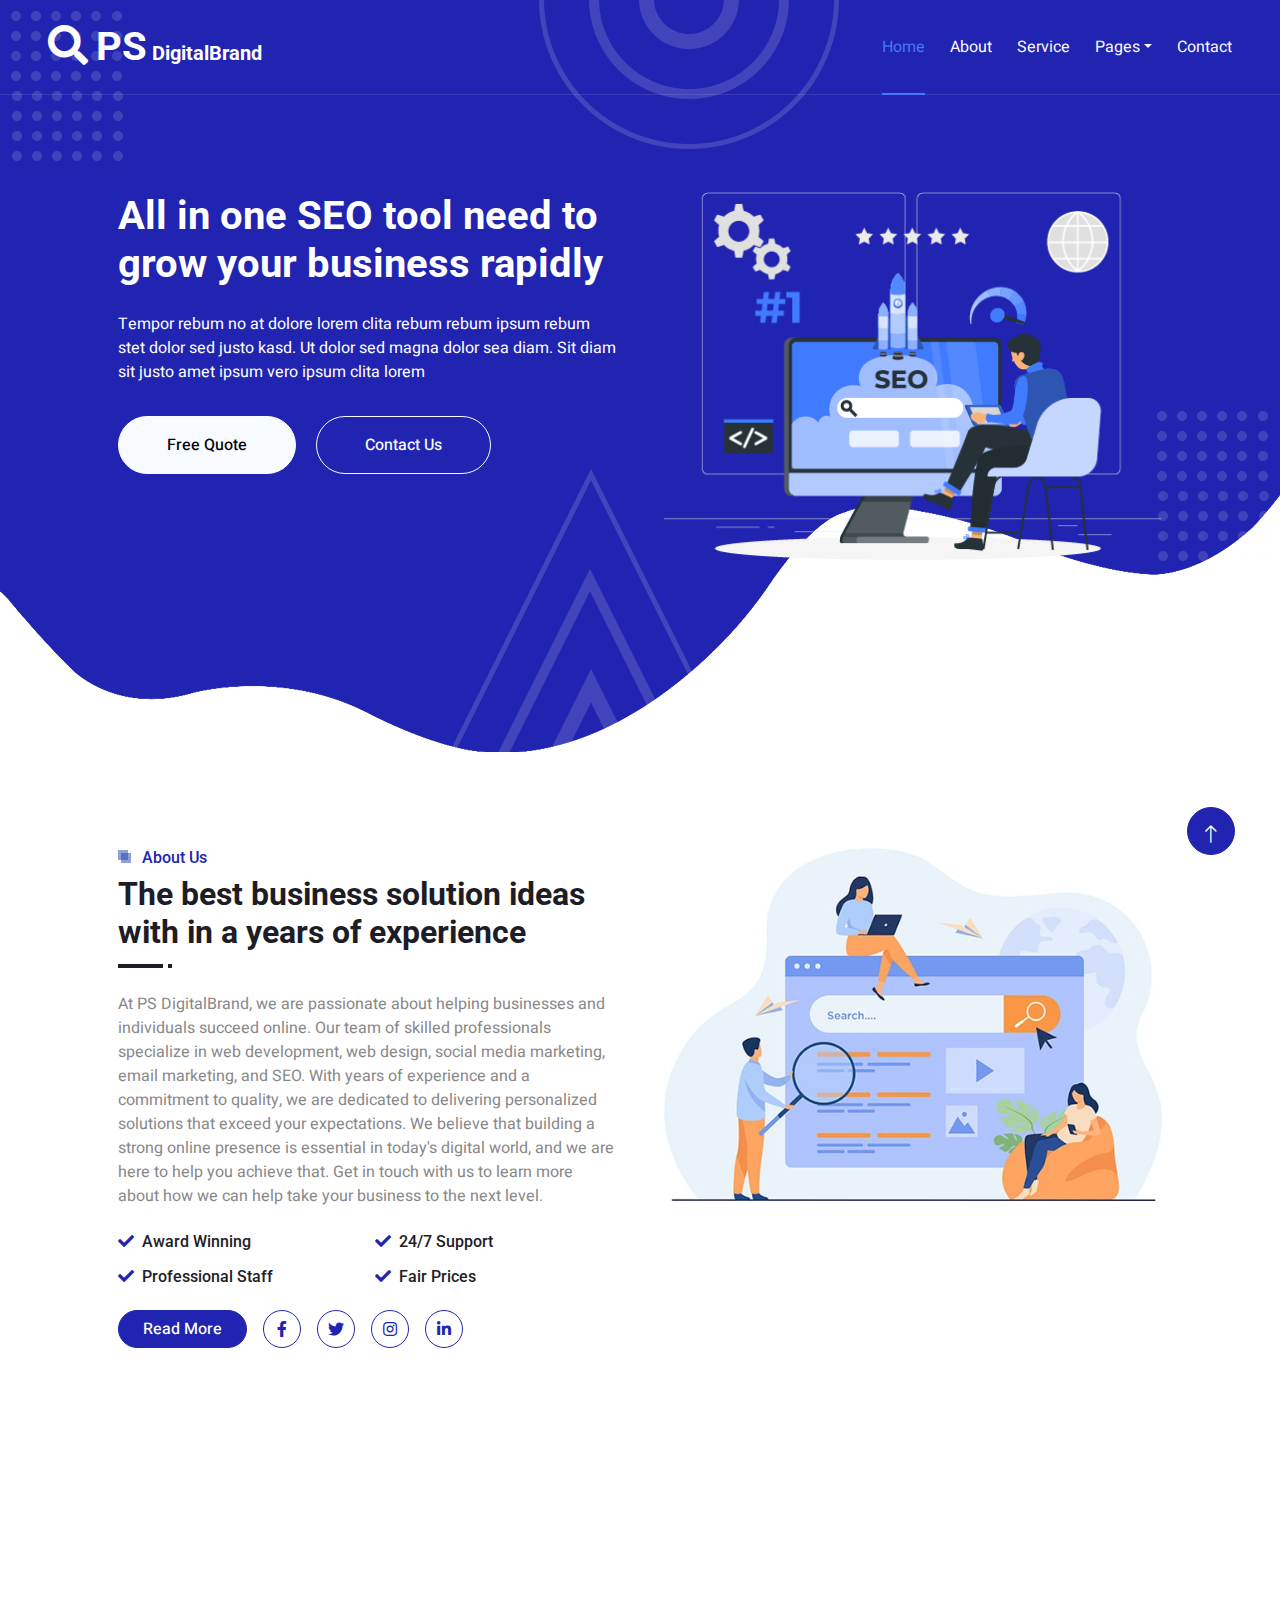
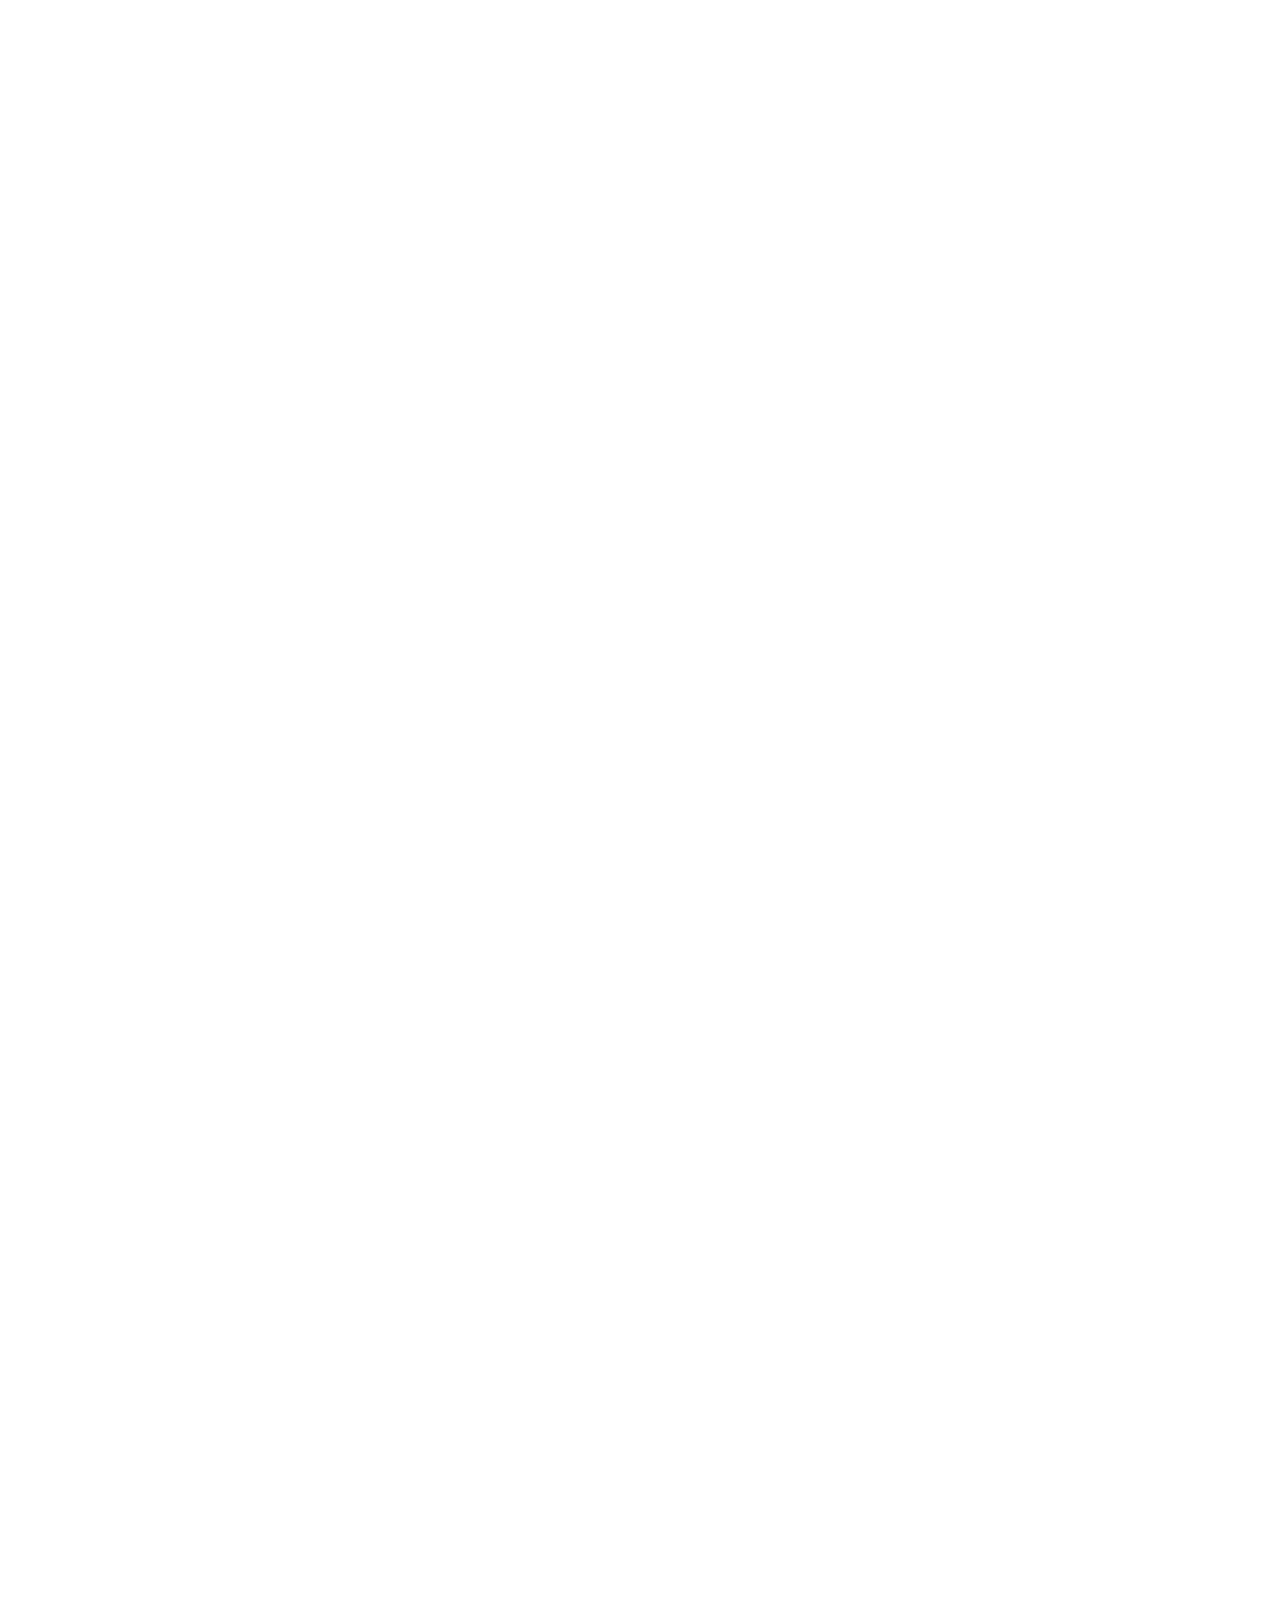
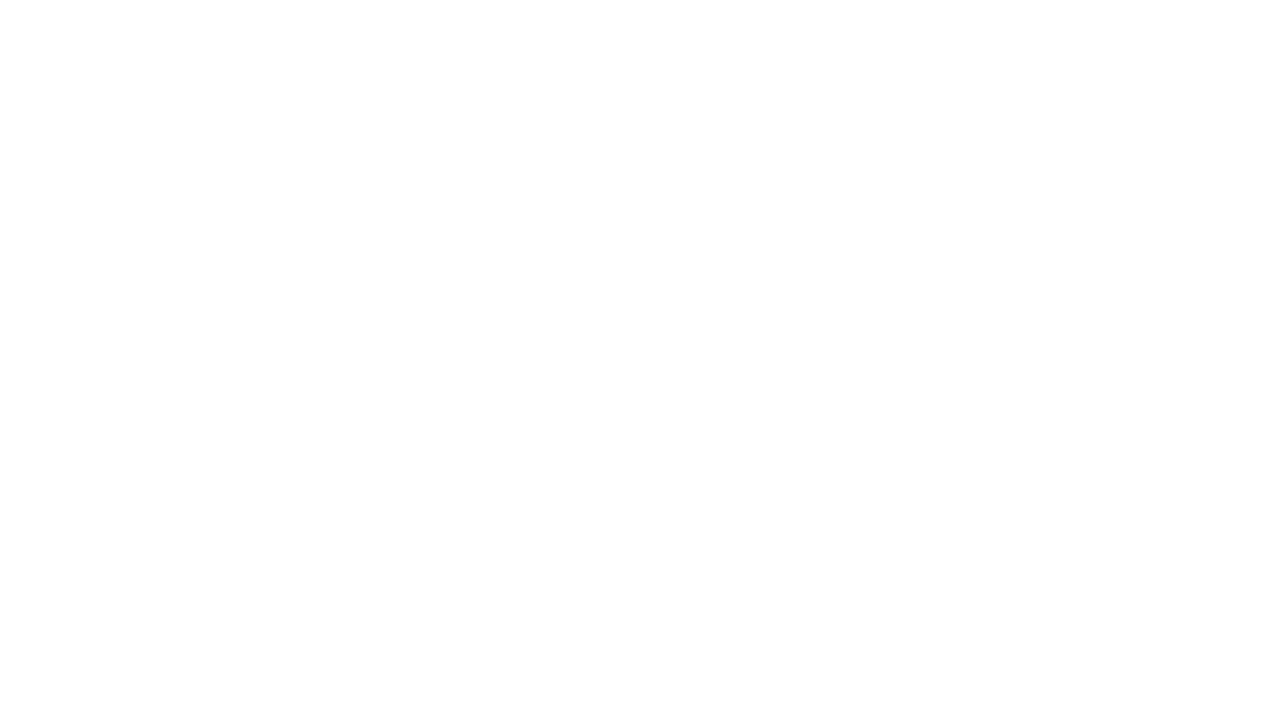
<file: master/index.html>
<!DOCTYPE html>
<html lang="en">

<head>
    <meta charset="utf-8">
    <title>PSDigitalBrand</title>
    <meta content="width=device-width, initial-scale=1.0" name="viewport">
    <meta content="" name="keywords">
    <meta content="" name="description">

    <!-- Favicon -->
    <link href="img/favicons.png" rel="icon">

    <!-- Google Web Fonts -->
    <link rel="preconnect" href="https://fonts.googleapis.com">
    <link rel="preconnect" href="https://fonts.gstatic.com" crossorigin>
    <link href="https://fonts.googleapis.com/css2?family=Heebo:wght@400;500&family=Roboto:wght@400;500;700&display=swap" rel="stylesheet"> 

    <!-- Icon Font Stylesheet -->
    <link href="https://cdnjs.cloudflare.com/ajax/libs/font-awesome/5.10.0/css/all.min.css" rel="stylesheet">
    <link href="https://cdn.jsdelivr.net/npm/bootstrap-icons@1.4.1/font/bootstrap-icons.css" rel="stylesheet">

    <!-- Libraries Stylesheet -->
    <link href="lib/animate/animate.min.css" rel="stylesheet">
    <link href="lib/owlcarousel/assets/owl.carousel.min.css" rel="stylesheet">
    <link href="lib/lightbox/css/lightbox.min.css" rel="stylesheet">

    <!-- Customized Bootstrap Stylesheet -->
    <link href="css/bootstrap.min.css" rel="stylesheet">

    <!-- Template Stylesheet -->
    <link href="css/style.css" rel="stylesheet">

</head>

<body>
    <div class="container-xxl bg-white p-0">
        <!-- Spinner Start -->
        <div id="spinner" class="show bg-white position-fixed translate-middle w-100 vh-100 top-50 start-50 d-flex align-items-center justify-content-center">
            <div class="spinner-grow text-primary" style="width: 3rem; height: 3rem;" role="status">
                <span class="sr-only">Loading...</span>
            </div>
        </div>
        <!-- Spinner End -->


        <!-- Navbar & Hero Start -->
        <div class="container-xxl position-relative p-0">
            <nav class="navbar navbar-expand-lg navbar-light px-4 px-lg-5 py-3 py-lg-0">
                <a href="" class="navbar-brand p-0">
                    <h1 class="m-0"><i class="fa fa-search me-2"></i>PS<span class="fs-5"> DigitalBrand</span></h1>
                    <!-- <img src="img/logo.png" alt="Logo"> -->
                </a>
                <button class="navbar-toggler" type="button" data-bs-toggle="collapse" data-bs-target="#navbarCollapse">
                    <span class="fa fa-bars"></span>
                </button>
                <div class="collapse navbar-collapse" id="navbarCollapse">
                    <div class="navbar-nav ms-auto py-0">
                        <a href="index.html" class="nav-item nav-link active">Home</a>
                        <a href="about.html" class="nav-item nav-link">About</a>
                        <a href="service.html" class="nav-item nav-link">Service</a>
                        <!--<a href="project.html" class="nav-item nav-link">Project</a>-->
                        <div class="nav-item dropdown">
                            <a href="#" class="nav-link dropdown-toggle" data-bs-toggle="dropdown">Pages</a>
                            <div class="dropdown-menu m-0">
                                <a href="team.html" class="dropdown-item">Our Team</a>
                                <a href="testimonial.html" class="dropdown-item">Testimonial</a>
                                <a href="404.html" class="dropdown-item">404 Page</a>
                            </div>
                        </div>
                        <a href="contact.html" class="nav-item nav-link">Contact</a>
                    </div>
                    <!--<butaton type="button" class="btn text-secondary ms-3" data-bs-toggle="modal" data-bs-target="#searchModal"><i class="fa fa-search"></i></butaton>
                    <a href="https://htmlcodex.com/startup-company-website-template" class="btn btn-secondary text-light rounded-pill py-2 px-4 ms-3">Pro Version</a>-->
                </div>
            </nav>

            <div class="container-xxl py-5 bg-primary hero-header mb-5">
                <div class="container my-5 py-5 px-lg-5">
                    <div class="row g-5 py-5">
                        <div class="col-lg-6 text-center text-lg-start">
                            <h1 class="text-white mb-4 animated zoomIn">All in one SEO tool need to grow your business rapidly</h1>
                            <p class="text-white pb-3 animated zoomIn">Tempor rebum no at dolore lorem clita rebum rebum ipsum rebum stet dolor sed justo kasd. Ut dolor sed magna dolor sea diam. Sit diam sit justo amet ipsum vero ipsum clita lorem</p>
                            <a href="" class="btn btn-light py-sm-3 px-sm-5 rounded-pill me-3 animated slideInLeft">Free Quote</a>
                            <a href="contact.html" class="btn btn-outline-light py-sm-3 px-sm-5 rounded-pill animated slideInRight">Contact Us</a>
                        </div>
                        <div class="col-lg-6 text-center text-lg-start">
                            <img class="img-fluid" src="img/hero.png" alt="">
                        </div>
                    </div>
                </div>
            </div>
        </div>
        <!-- Navbar & Hero End -->


        <!-- Full Screen Search Start -->
        <div class="modal fade" id="searchModal" tabindex="-1">
            <div class="modal-dialog modal-fullscreen">
                <div class="modal-content" style="background: rgba(29, 29, 39, 0.7);">
                    <div class="modal-header border-0">
                        <button type="button" class="btn bg-white btn-close" data-bs-dismiss="modal" aria-label="Close"></button>
                    </div>
                    <div class="modal-body d-flex align-items-center justify-content-center">
                        <div class="input-group" style="max-width: 600px;">
                            <input type="text" class="form-control bg-transparent border-light p-3" placeholder="Type search keyword">
                            <button class="btn btn-light px-4"><i class="bi bi-search"></i></button>
                        </div>
                    </div>
                </div>
            </div>
        </div>
        <!-- Full Screen Search End -->


        <!-- About Start -->
        <div class="container-xxl py-5">
            <div class="container px-lg-5">
                <div class="row g-5">
                    <div class="col-lg-6 wow fadeInUp" data-wow-delay="0.1s">
                        <div class="section-title position-relative mb-4 pb-2">
                            <h6 class="position-relative text-primary ps-4">About Us</h6>
                            <h2 class="mt-2">The best business solution ideas with in a years of experience</h2>
                        </div>
                        <p class="mb-4">At PS DigitalBrand, we are passionate about helping businesses and individuals succeed online. Our team of skilled professionals specialize in web development, web design, social media marketing, email marketing, and SEO. With years of experience and a commitment to quality, we are dedicated to delivering personalized solutions that exceed your expectations. We believe that building a strong online presence is essential in today's digital world, and we are here to help you achieve that. Get in touch with us to learn more about how we can help take your business to the next level.</p>
                        <div class="row g-3">
                            <div class="col-sm-6">
                                <h6 class="mb-3"><i class="fa fa-check text-primary me-2"></i>Award Winning</h6>
                                <h6 class="mb-0"><i class="fa fa-check text-primary me-2"></i>Professional Staff</h6>
                            </div>
                            <div class="col-sm-6">
                                <h6 class="mb-3"><i class="fa fa-check text-primary me-2"></i>24/7 Support</h6>
                                <h6 class="mb-0"><i class="fa fa-check text-primary me-2"></i>Fair Prices</h6>
                            </div>
                        </div>
                        <div class="d-flex align-items-center mt-4">
                            <a class="btn btn-primary rounded-pill px-4 me-3" href="">Read More</a>
                            <a class="btn btn-outline-primary btn-square me-3" href=""><i class="fab fa-facebook-f"></i></a>
                            <a class="btn btn-outline-primary btn-square me-3" href=""><i class="fab fa-twitter"></i></a>
                            <a class="btn btn-outline-primary btn-square me-3" href=""><i class="fab fa-instagram"></i></a>
                            <a class="btn btn-outline-primary btn-square" href=""><i class="fab fa-linkedin-in"></i></a>
                        </div>
                    </div>
                    <div class="col-lg-6">
                        <img class="img-fluid wow zoomIn" data-wow-delay="0.5s" src="img/about.jpg">
                    </div>
                </div>
            </div>
        </div>
        <!-- About End -->


        <!-- Newsletter Start -->
        <div class="container-xxl bg-primary newsletter my-5 wow fadeInUp" data-wow-delay="0.1s">
            <div class="container px-lg-5">
                <div class="row align-items-center" style="height: 250px;">
                    <div class="col-12 col-md-6">
                        <h3 class="text-white">Ready to get started</h3>
                        <small class="text-white">Keep up to date with our latest news, promotions, and industry insights by subscribing to our newsletter.</small>
                        <div class="position-relative w-100 mt-3">
                            <input class="form-control border-0 rounded-pill w-100 ps-4 pe-5" type="text" placeholder="Enter Your Email" style="height: 48px;">
                            <button onclick="sendEmailRequest()" type="button" class="btn shadow-none position-absolute top-0 end-0 mt-1 me-2"><i class="fa fa-paper-plane text-primary fs-4"></i></button>
                        </div>
                    </div>
                    <div class="col-md-6 text-center mb-n5 d-none d-md-block">
                        <img class="img-fluid mt-5" style="height: 250px;" src="img/newsletter.png">
                    </div>
                </div>
            </div>
        </div>
        <!-- Newsletter End -->


        <!-- Service Start -->
        <div class="container-xxl py-5">
            <div class="container px-lg-5">
                <div class="section-title position-relative text-center mb-5 pb-2 wow fadeInUp" data-wow-delay="0.1s">
                    <h6 class="position-relative d-inline text-primary ps-4">Our Services</h6>
                    <h2 class="mt-2">What Solutions We Provide</h2>
                </div>
                <div class="row g-4">
                    <div class="col-lg-4 col-md-6 wow zoomIn" data-wow-delay="0.1s">
                        <div class="service-item d-flex flex-column justify-content-center text-center rounded">
                            <div class="service-icon flex-shrink-0">
                                <i class="fa fa-hammer fa-2x"></i>
                            </div>
                            <h5 class="mb-3">Web Development</h5>
                            <p>Web development plays a crucial role in designing, building, and maintaining websites to ensure that they are functional, visually appealing, and user-friendly.</p>
                            <a class="btn px-3 mt-auto mx-auto" href="">Read More</a>
                        </div>
                    </div>
                    <div class="col-lg-4 col-md-6 wow zoomIn" data-wow-delay="0.3s">
                        <div class="service-item d-flex flex-column justify-content-center text-center rounded">
                            <div class="service-icon flex-shrink-0">
                                <i class="fa fa-palette fa-2x"></i>
                            </div>
                            <h5 class="mb-3">Web Design</h5>
                            <p>Web design is the art of making websites look good and work well. It involves combining creativity with technical skills to build an effective online presence.</p>
                            <a class="btn px-3 mt-auto mx-auto" href="">Read More</a>
                        </div>
                    </div>
                    <div class="col-lg-4 col-md-6 wow zoomIn" data-wow-delay="0.6s">
                        <div class="service-item d-flex flex-column justify-content-center text-center rounded">
                            <div class="service-icon flex-shrink-0">
                                <i class="fa fa-comments fa-2x"></i>
                            </div>
                            <h5 class="mb-3">Social Media Marketing</h5>
                            <p>Social media marketing is the process of promoting a product or service on social media platforms to reach and engage with a target audience.</p>
                            <a class="btn px-3 mt-auto mx-auto" href="">Read More</a>
                        </div>
                    </div>
                    <div class="col-lg-4 col-md-6 wow zoomIn" data-wow-delay="0.1s">
                        <div class="service-item d-flex flex-column justify-content-center text-center rounded">
                            <div class="service-icon flex-shrink-0">
                                <i class="fa fa-envelope fa-2x"></i>
                            </div>
                            <h5 class="mb-3">Email Marketing</h5>
                            <p>Email marketing involves using email to promote products, services, or content to a targeted audience.</p>
                            <a class="btn px-3 mt-auto mx-auto" href="">Read More</a>
                        </div>
                    </div>
                    <div class="col-lg-4 col-md-6 wow zoomIn" data-wow-delay="0.3s">
                        <div class="service-item d-flex flex-column justify-content-center text-center rounded">
                            <div class="service-icon flex-shrink-0">
                                <i class="fa fa-chart-line fa-2x"></i>
                            </div>
                            <h5 class="mb-3">SEO Optimization</h5>
                            <p>SEO is the process of improving a website's ranking and visibility in search engine results.</p>
                            <a class="btn px-3 mt-auto mx-auto" href="">Read More</a>
                        </div>
                    </div>
                    <div class="col-lg-4 col-md-6 wow zoomIn" data-wow-delay="0.6s">
                        <div class="service-item d-flex flex-column justify-content-center text-center rounded">
                            <div class="service-icon flex-shrink-0">
                                <i class="fa fa-plug fa-2x"></i>
                            </div>
                            <h5 class="mb-3">API Development</h5>
                            <p>API development involves creating a set of protocols and tools for building software applications.</p>
                            <a class="btn px-3 mt-auto mx-auto" href="">Read More</a>
                        </div>
                    </div>
                </div>
            </div>
        </div>
        <!-- Service End -->

        <!-- Team Start -->
        <div class="container-xxl py-5">
            <div class="container px-lg-5">
                <div class="section-title position-relative text-center mb-5 pb-2 wow fadeInUp" data-wow-delay="0.1s">
                    <h6 class="position-relative d-inline text-primary ps-4">Our Team</h6>
                    <h2 class="mt-2">Meet Our Team Members</h2>
                </div>
                <div class="row g-4">
                    <div class="col-lg-4 col-md-6 wow fadeInUp" data-wow-delay="0.1s">
                        <div class="team-item">
                            <div class="d-flex">
                                <div class="flex-shrink-0 d-flex flex-column align-items-center mt-4 pt-5" style="width: 75px;">
                                    <a class="btn btn-square text-primary bg-white my-1" href=""><i class="fab fa-facebook-f"></i></a>
                                    <a class="btn btn-square text-primary bg-white my-1" href=""><i class="fab fa-twitter"></i></a>
                                    <a class="btn btn-square text-primary bg-white my-1" href=""><i class="fab fa-instagram"></i></a>
                                    <a class="btn btn-square text-primary bg-white my-1" href=""><i class="fab fa-linkedin-in"></i></a>
                                </div>
                                <img class="img-fluid rounded w-100" src="img/team-1.jpg" alt="">
                            </div>
                            <div class="px-4 py-3">
                                <h5 class="fw-bold m-0">Jhon Doe</h5>
                                <small>CEO</small>
                            </div>
                        </div>
                    </div>
                    <div class="col-lg-4 col-md-6 wow fadeInUp" data-wow-delay="0.3s">
                        <div class="team-item">
                            <div class="d-flex">
                                <div class="flex-shrink-0 d-flex flex-column align-items-center mt-4 pt-5" style="width: 75px;">
                                    <a class="btn btn-square text-primary bg-white my-1" href=""><i class="fab fa-facebook-f"></i></a>
                                    <a class="btn btn-square text-primary bg-white my-1" href=""><i class="fab fa-twitter"></i></a>
                                    <a class="btn btn-square text-primary bg-white my-1" href=""><i class="fab fa-instagram"></i></a>
                                    <a class="btn btn-square text-primary bg-white my-1" href=""><i class="fab fa-linkedin-in"></i></a>
                                </div>
                                <img class="img-fluid rounded w-100" src="img/team-2.jpg" alt="">
                            </div>
                            <div class="px-4 py-3">
                                <h5 class="fw-bold m-0">Emma William</h5>
                                <small>Manager</small>
                            </div>
                        </div>
                    </div>
                    <div class="col-lg-4 col-md-6 wow fadeInUp" data-wow-delay="0.6s">
                        <div class="team-item">
                            <div class="d-flex">
                                <div class="flex-shrink-0 d-flex flex-column align-items-center mt-4 pt-5" style="width: 75px;">
                                    <a class="btn btn-square text-primary bg-white my-1" href=""><i class="fab fa-facebook-f"></i></a>
                                    <a class="btn btn-square text-primary bg-white my-1" href=""><i class="fab fa-twitter"></i></a>
                                    <a class="btn btn-square text-primary bg-white my-1" href=""><i class="fab fa-instagram"></i></a>
                                    <a class="btn btn-square text-primary bg-white my-1" href=""><i class="fab fa-linkedin-in"></i></a>
                                </div>
                                <img class="img-fluid rounded w-100" src="img/team-3.jpg" alt="">
                            </div>
                            <div class="px-4 py-3">
                                <h5 class="fw-bold m-0">Noah Michael</h5>
                                <small>Designer</small>
                            </div>
                        </div>
                    </div>
                </div>
            </div>
        </div>
        <!-- Team End -->
        

        <!-- Footer Start -->
        <div class="container-fluid bg-primary text-light footer mt-5 pt-5 wow fadeIn" data-wow-delay="0.1s">
            <div class="container py-5 px-lg-5">
                <div class="row g-5">
                    <div class="col-md-6 col-lg-3">
                        <h5 class="text-white mb-4">Get In Touch</h5>
                        <p><i class="fa fa-map-marker-alt me-3"></i>123 Street, New York, USA</p>
                        <p><i class="fa fa-phone-alt me-3"></i>+012 345 67890</p>
                        <p><i class="fa fa-envelope me-3"></i>info@example.com</p>
                        <div class="d-flex pt-2">
                            <a class="btn btn-outline-light btn-social" href=""><i class="fab fa-twitter"></i></a>
                            <a class="btn btn-outline-light btn-social" href=""><i class="fab fa-facebook-f"></i></a>
                            <a class="btn btn-outline-light btn-social" href=""><i class="fab fa-youtube"></i></a>
                            <a class="btn btn-outline-light btn-social" href=""><i class="fab fa-instagram"></i></a>
                            <a class="btn btn-outline-light btn-social" href=""><i class="fab fa-linkedin-in"></i></a>
                        </div>
                    </div>
                    <div class="col-md-6 col-lg-3">
                        <h5 class="text-white mb-4">Popular Link</h5>
                        <a class="btn btn-link" href="">About Us</a>
                        <a class="btn btn-link" href="">Contact Us</a>
                        <a class="btn btn-link" href="">Privacy Policy</a>
                        <a class="btn btn-link" href="">Terms & Condition</a>
                        <a class="btn btn-link" href="">Career</a>
                    </div>
                    <div class="col-md-6 col-lg-6">
                        <h5 class="text-white mb-4">Newsletter</h5>
                        <p>Stay connected with us and receive regular updates on our services, events, and important announcements through our newsletter.</p>
                        <div class="position-relative w-100 mt-3">
                            <input class="form-control border-0 rounded-pill w-100 ps-4 pe-5" type="text" placeholder="Your Email" style="height: 48px;">
                            <button type="button" class="btn shadow-none position-absolute top-0 end-0 mt-1 me-2"><i class="fa fa-paper-plane text-primary fs-4"></i></button>
                        </div>
                    </div>
                </div>
            </div>
            <div class="container px-lg-5">
                <div class="copyright">
                    <div class="row">
                        <div class="col-md-6 text-center text-md-start mb-3 mb-md-0">
                            &copy; <a class="border-bottom" href="#">PSDigitalBrand</a>, All Right Reserved. 
							
							Designed By <a class="border-bottom" href="">Vendhan</a>
                        </div>
                        <div class="col-md-6 text-center text-md-end">
                            <div class="footer-menu">
                                <a href="">Home</a>
                                <a href="">Help</a> 
                                <a href="">FQAs</a>
                            </div>
                        </div>
                    </div>
                </div>
            </div>
        </div>
        <!-- Footer End -->


        <!-- Back to Top -->
        <a href="#" class="btn btn-lg btn-primary btn-lg-square back-to-top pt-2"><i class="bi bi-arrow-up"></i></a>
    </div>

    <!-- JavaScript Libraries -->
    <script src="https://code.jquery.com/jquery-3.4.1.min.js"></script>
    <script src="https://cdn.jsdelivr.net/npm/bootstrap@5.0.0/dist/js/bootstrap.bundle.min.js"></script>
    <script src="lib/wow/wow.min.js"></script>
    <script src="lib/easing/easing.min.js"></script>
    <script src="lib/waypoints/waypoints.min.js"></script>
    <script src="lib/owlcarousel/owl.carousel.min.js"></script>
    <script src="lib/isotope/isotope.pkgd.min.js"></script>
    <script src="lib/lightbox/js/lightbox.min.js"></script>

    <!-- Template Javascript -->
    <script src="js/main.js"></script>
</body>

</html>
</file>
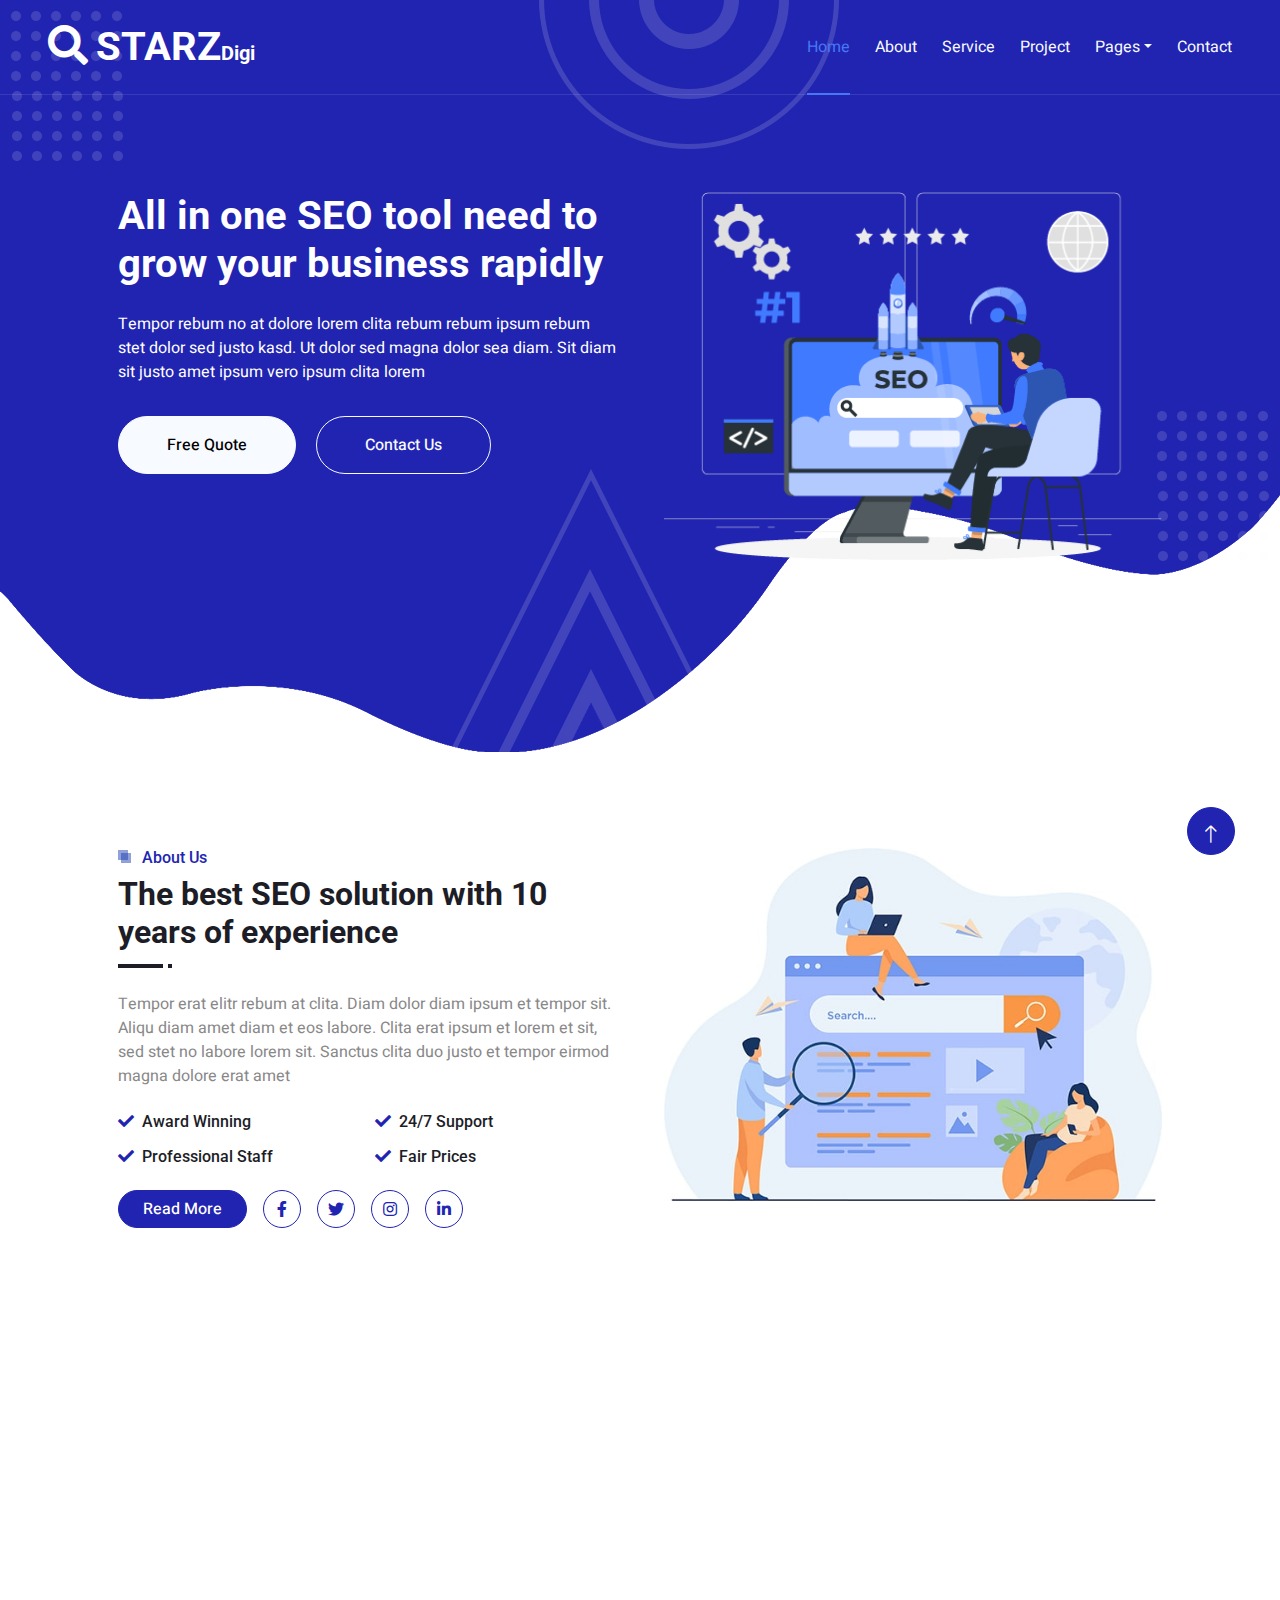
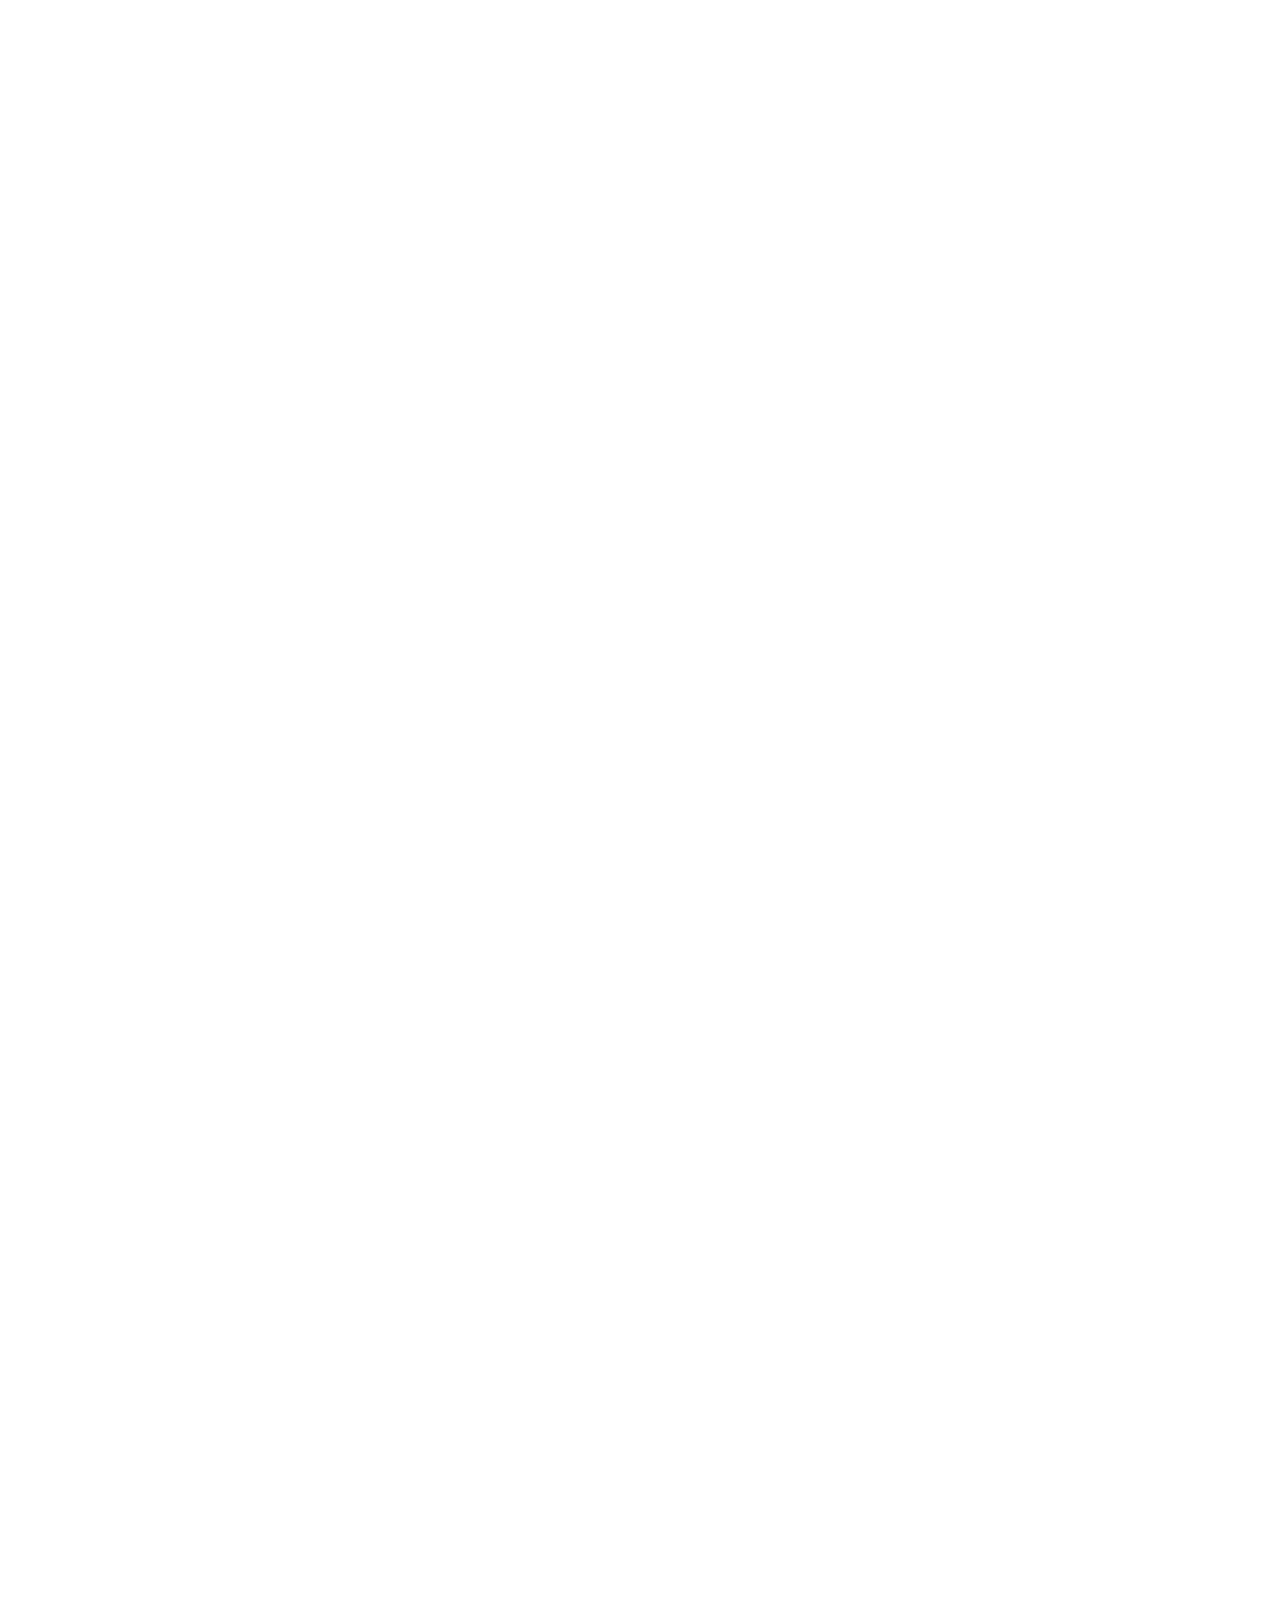
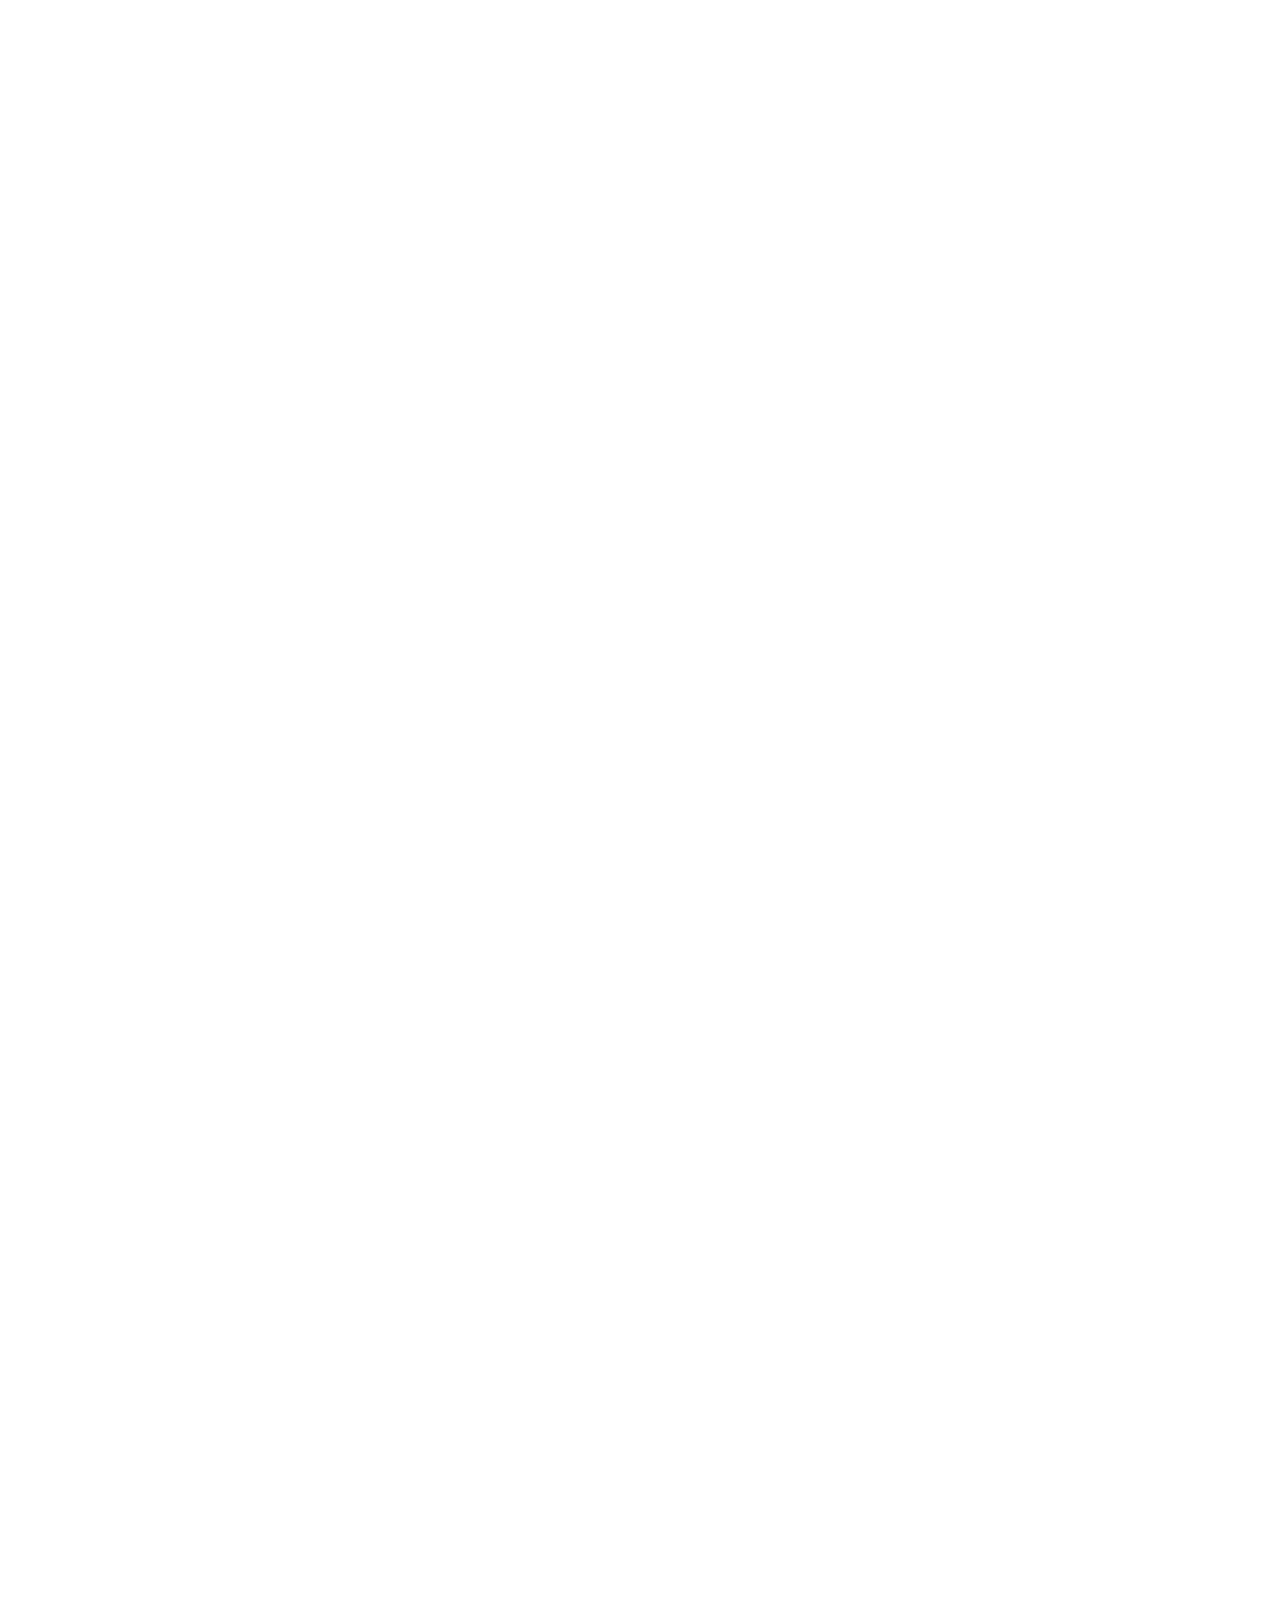
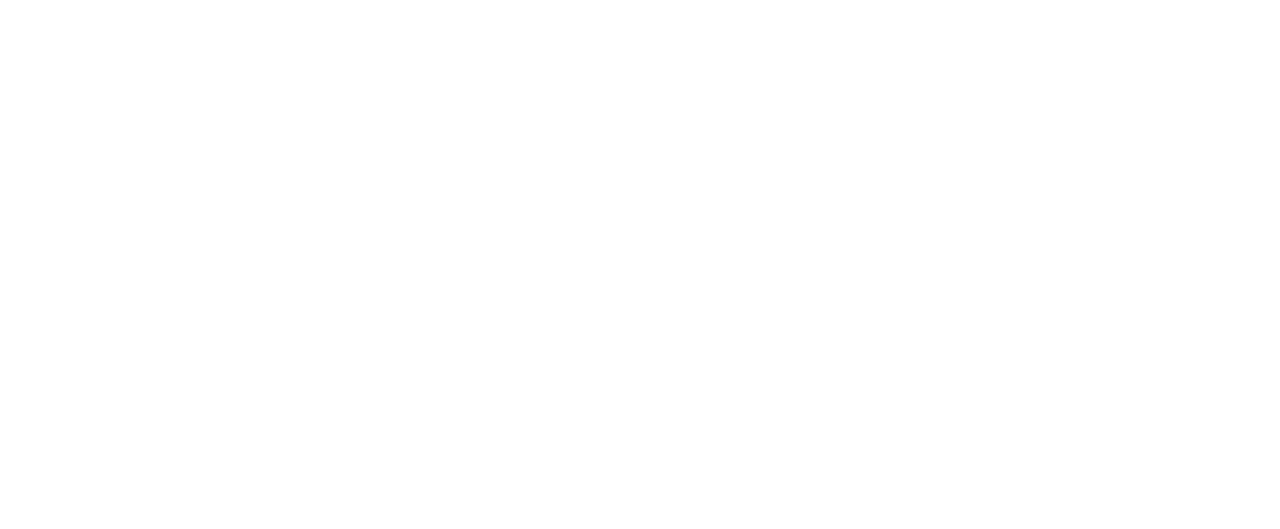
<file: seo-agency-website-template/index.html>
<!DOCTYPE html>
<html lang="en">

<head>
    <meta charset="utf-8">
    <title>StarzDigi</title>
    <meta content="width=device-width, initial-scale=1.0" name="viewport">
    <meta content="" name="keywords">
    <meta content="" name="description">

    <!-- Favicon -->
    <link href="img/favicon.ico" rel="icon">

    <!-- Google Web Fonts -->
    <link rel="preconnect" href="https://fonts.googleapis.com">
    <link rel="preconnect" href="https://fonts.gstatic.com" crossorigin>
    <link href="https://fonts.googleapis.com/css2?family=Heebo:wght@400;500&family=Roboto:wght@400;500;700&display=swap" rel="stylesheet"> 

    <!-- Icon Font Stylesheet -->
    <link href="https://cdnjs.cloudflare.com/ajax/libs/font-awesome/5.10.0/css/all.min.css" rel="stylesheet">
    <link href="https://cdn.jsdelivr.net/npm/bootstrap-icons@1.4.1/font/bootstrap-icons.css" rel="stylesheet">

    <!-- Libraries Stylesheet -->
    <link href="lib/animate/animate.min.css" rel="stylesheet">
    <link href="lib/owlcarousel/assets/owl.carousel.min.css" rel="stylesheet">
    <link href="lib/lightbox/css/lightbox.min.css" rel="stylesheet">

    <!-- Customized Bootstrap Stylesheet -->
    <link href="css/bootstrap.min.css" rel="stylesheet">

    <!-- Template Stylesheet -->
    <link href="css/style.css" rel="stylesheet">
</head>

<body>
    <div class="container-xxl bg-white p-0">
        <!-- Spinner Start -->
        <div id="spinner" class="show bg-white position-fixed translate-middle w-100 vh-100 top-50 start-50 d-flex align-items-center justify-content-center">
            <div class="spinner-grow text-primary" style="width: 3rem; height: 3rem;" role="status">
                <span class="sr-only">Loading...</span>
            </div>
        </div>
        <!-- Spinner End -->


        <!-- Navbar & Hero Start -->
        <div class="container-xxl position-relative p-0">
            <nav class="navbar navbar-expand-lg navbar-light px-4 px-lg-5 py-3 py-lg-0">
                <a href="" class="navbar-brand p-0">
                    <h1 class="m-0"><i class="fa fa-search me-2"></i>STARZ<span class="fs-5">Digi</span></h1>
                    <!-- <img src="img/logo.png" alt="Logo"> -->
                </a>
                <button class="navbar-toggler" type="button" data-bs-toggle="collapse" data-bs-target="#navbarCollapse">
                    <span class="fa fa-bars"></span>
                </button>
                <div class="collapse navbar-collapse" id="navbarCollapse">
                    <div class="navbar-nav ms-auto py-0">
                        <a href="index.html" class="nav-item nav-link active">Home</a>
                        <a href="about.html" class="nav-item nav-link">About</a>
                        <a href="service.html" class="nav-item nav-link">Service</a>
                        <a href="project.html" class="nav-item nav-link">Project</a>
                        <div class="nav-item dropdown">
                            <a href="#" class="nav-link dropdown-toggle" data-bs-toggle="dropdown">Pages</a>
                            <div class="dropdown-menu m-0">
                                <a href="team.html" class="dropdown-item">Our Team</a>
                                <a href="testimonial.html" class="dropdown-item">Testimonial</a>
                                <a href="404.html" class="dropdown-item">404 Page</a>
                            </div>
                        </div>
                        <a href="contact.html" class="nav-item nav-link">Contact</a>
                    </div>
                    <!--<butaton type="button" class="btn text-secondary ms-3" data-bs-toggle="modal" data-bs-target="#searchModal"><i class="fa fa-search"></i></butaton>
                    <a href="https://htmlcodex.com/startup-company-website-template" class="btn btn-secondary text-light rounded-pill py-2 px-4 ms-3">Pro Version</a>-->
                </div>
            </nav>

            <div class="container-xxl py-5 bg-primary hero-header mb-5">
                <div class="container my-5 py-5 px-lg-5">
                    <div class="row g-5 py-5">
                        <div class="col-lg-6 text-center text-lg-start">
                            <h1 class="text-white mb-4 animated zoomIn">All in one SEO tool need to grow your business rapidly</h1>
                            <p class="text-white pb-3 animated zoomIn">Tempor rebum no at dolore lorem clita rebum rebum ipsum rebum stet dolor sed justo kasd. Ut dolor sed magna dolor sea diam. Sit diam sit justo amet ipsum vero ipsum clita lorem</p>
                            <a href="" class="btn btn-light py-sm-3 px-sm-5 rounded-pill me-3 animated slideInLeft">Free Quote</a>
                            <a href="" class="btn btn-outline-light py-sm-3 px-sm-5 rounded-pill animated slideInRight">Contact Us</a>
                        </div>
                        <div class="col-lg-6 text-center text-lg-start">
                            <img class="img-fluid" src="img/hero.png" alt="">
                        </div>
                    </div>
                </div>
            </div>
        </div>
        <!-- Navbar & Hero End -->


        <!-- Full Screen Search Start -->
        <div class="modal fade" id="searchModal" tabindex="-1">
            <div class="modal-dialog modal-fullscreen">
                <div class="modal-content" style="background: rgba(29, 29, 39, 0.7);">
                    <div class="modal-header border-0">
                        <button type="button" class="btn bg-white btn-close" data-bs-dismiss="modal" aria-label="Close"></button>
                    </div>
                    <div class="modal-body d-flex align-items-center justify-content-center">
                        <div class="input-group" style="max-width: 600px;">
                            <input type="text" class="form-control bg-transparent border-light p-3" placeholder="Type search keyword">
                            <button class="btn btn-light px-4"><i class="bi bi-search"></i></button>
                        </div>
                    </div>
                </div>
            </div>
        </div>
        <!-- Full Screen Search End -->


        <!-- About Start -->
        <div class="container-xxl py-5">
            <div class="container px-lg-5">
                <div class="row g-5">
                    <div class="col-lg-6 wow fadeInUp" data-wow-delay="0.1s">
                        <div class="section-title position-relative mb-4 pb-2">
                            <h6 class="position-relative text-primary ps-4">About Us</h6>
                            <h2 class="mt-2">The best SEO solution with 10 years of experience</h2>
                        </div>
                        <p class="mb-4">Tempor erat elitr rebum at clita. Diam dolor diam ipsum et tempor sit. Aliqu diam amet diam et eos labore. Clita erat ipsum et lorem et sit, sed stet no labore lorem sit. Sanctus clita duo justo et tempor eirmod magna dolore erat amet</p>
                        <div class="row g-3">
                            <div class="col-sm-6">
                                <h6 class="mb-3"><i class="fa fa-check text-primary me-2"></i>Award Winning</h6>
                                <h6 class="mb-0"><i class="fa fa-check text-primary me-2"></i>Professional Staff</h6>
                            </div>
                            <div class="col-sm-6">
                                <h6 class="mb-3"><i class="fa fa-check text-primary me-2"></i>24/7 Support</h6>
                                <h6 class="mb-0"><i class="fa fa-check text-primary me-2"></i>Fair Prices</h6>
                            </div>
                        </div>
                        <div class="d-flex align-items-center mt-4">
                            <a class="btn btn-primary rounded-pill px-4 me-3" href="">Read More</a>
                            <a class="btn btn-outline-primary btn-square me-3" href=""><i class="fab fa-facebook-f"></i></a>
                            <a class="btn btn-outline-primary btn-square me-3" href=""><i class="fab fa-twitter"></i></a>
                            <a class="btn btn-outline-primary btn-square me-3" href=""><i class="fab fa-instagram"></i></a>
                            <a class="btn btn-outline-primary btn-square" href=""><i class="fab fa-linkedin-in"></i></a>
                        </div>
                    </div>
                    <div class="col-lg-6">
                        <img class="img-fluid wow zoomIn" data-wow-delay="0.5s" src="img/about.jpg">
                    </div>
                </div>
            </div>
        </div>
        <!-- About End -->


        <!-- Newsletter Start -->
        <div class="container-xxl bg-primary newsletter my-5 wow fadeInUp" data-wow-delay="0.1s">
            <div class="container px-lg-5">
                <div class="row align-items-center" style="height: 250px;">
                    <div class="col-12 col-md-6">
                        <h3 class="text-white">Ready to get started</h3>
                        <small class="text-white">Diam elitr est dolore at sanctus nonumy.</small>
                        <div class="position-relative w-100 mt-3">
                            <input class="form-control border-0 rounded-pill w-100 ps-4 pe-5" type="text" placeholder="Enter Your Email" style="height: 48px;">
                            <button type="button" class="btn shadow-none position-absolute top-0 end-0 mt-1 me-2"><i class="fa fa-paper-plane text-primary fs-4"></i></button>
                        </div>
                    </div>
                    <div class="col-md-6 text-center mb-n5 d-none d-md-block">
                        <img class="img-fluid mt-5" style="height: 250px;" src="img/newsletter.png">
                    </div>
                </div>
            </div>
        </div>
        <!-- Newsletter End -->


        <!-- Service Start -->
        <div class="container-xxl py-5">
            <div class="container px-lg-5">
                <div class="section-title position-relative text-center mb-5 pb-2 wow fadeInUp" data-wow-delay="0.1s">
                    <h6 class="position-relative d-inline text-primary ps-4">Our Services</h6>
                    <h2 class="mt-2">What Solutions We Provide</h2>
                </div>
                <div class="row g-4">
                    <div class="col-lg-4 col-md-6 wow zoomIn" data-wow-delay="0.1s">
                        <div class="service-item d-flex flex-column justify-content-center text-center rounded">
                            <div class="service-icon flex-shrink-0">
                                <i class="fa fa-home fa-2x"></i>
                            </div>
                            <h5 class="mb-3">SEO Optimization</h5>
                            <p>Erat ipsum justo amet duo et elitr dolor, est duo duo eos lorem sed diam stet diam sed stet lorem.</p>
                            <a class="btn px-3 mt-auto mx-auto" href="">Read More</a>
                        </div>
                    </div>
                    <div class="col-lg-4 col-md-6 wow zoomIn" data-wow-delay="0.3s">
                        <div class="service-item d-flex flex-column justify-content-center text-center rounded">
                            <div class="service-icon flex-shrink-0">
                                <i class="fa fa-home fa-2x"></i>
                            </div>
                            <h5 class="mb-3">Web Design</h5>
                            <p>Erat ipsum justo amet duo et elitr dolor, est duo duo eos lorem sed diam stet diam sed stet lorem.</p>
                            <a class="btn px-3 mt-auto mx-auto" href="">Read More</a>
                        </div>
                    </div>
                    <div class="col-lg-4 col-md-6 wow zoomIn" data-wow-delay="0.6s">
                        <div class="service-item d-flex flex-column justify-content-center text-center rounded">
                            <div class="service-icon flex-shrink-0">
                                <i class="fa fa-home fa-2x"></i>
                            </div>
                            <h5 class="mb-3">Social Media Marketing</h5>
                            <p>Erat ipsum justo amet duo et elitr dolor, est duo duo eos lorem sed diam stet diam sed stet lorem.</p>
                            <a class="btn px-3 mt-auto mx-auto" href="">Read More</a>
                        </div>
                    </div>
                    <div class="col-lg-4 col-md-6 wow zoomIn" data-wow-delay="0.1s">
                        <div class="service-item d-flex flex-column justify-content-center text-center rounded">
                            <div class="service-icon flex-shrink-0">
                                <i class="fa fa-home fa-2x"></i>
                            </div>
                            <h5 class="mb-3">Email Marketing</h5>
                            <p>Erat ipsum justo amet duo et elitr dolor, est duo duo eos lorem sed diam stet diam sed stet lorem.</p>
                            <a class="btn px-3 mt-auto mx-auto" href="">Read More</a>
                        </div>
                    </div>
                    <div class="col-lg-4 col-md-6 wow zoomIn" data-wow-delay="0.3s">
                        <div class="service-item d-flex flex-column justify-content-center text-center rounded">
                            <div class="service-icon flex-shrink-0">
                                <i class="fa fa-home fa-2x"></i>
                            </div>
                            <h5 class="mb-3">PPC Advertising</h5>
                            <p>Erat ipsum justo amet duo et elitr dolor, est duo duo eos lorem sed diam stet diam sed stet lorem.</p>
                            <a class="btn px-3 mt-auto mx-auto" href="">Read More</a>
                        </div>
                    </div>
                    <div class="col-lg-4 col-md-6 wow zoomIn" data-wow-delay="0.6s">
                        <div class="service-item d-flex flex-column justify-content-center text-center rounded">
                            <div class="service-icon flex-shrink-0">
                                <i class="fa fa-home fa-2x"></i>
                            </div>
                            <h5 class="mb-3">Web Development</h5>
                            <p>Erat ipsum justo amet duo et elitr dolor, est duo duo eos lorem sed diam stet diam sed stet lorem.</p>
                            <a class="btn px-3 mt-auto mx-auto" href="">Read More</a>
                        </div>
                    </div>
                </div>
            </div>
        </div>
        <!-- Service End -->


        <!-- Portfolio Start -->
        <div class="container-xxl py-5">
            <div class="container px-lg-5">
                <div class="section-title position-relative text-center mb-5 pb-2 wow fadeInUp" data-wow-delay="0.1s">
                    <h6 class="position-relative d-inline text-primary ps-4">Our Projects</h6>
                    <h2 class="mt-2">Recently Launched Projects</h2>
                </div>
                <div class="row mt-n2 wow fadeInUp" data-wow-delay="0.1s">
                    <div class="col-12 text-center">
                        <ul class="list-inline mb-5" id="portfolio-flters">
                            <li class="btn px-3 pe-4 active" data-filter="*">All</li>
                            <li class="btn px-3 pe-4" data-filter=".first">Design</li>
                            <li class="btn px-3 pe-4" data-filter=".second">Development</li>
                        </ul>
                    </div>
                </div>
                <div class="row g-4 portfolio-container">
                    <div class="col-lg-4 col-md-6 portfolio-item first wow zoomIn" data-wow-delay="0.1s">
                        <div class="position-relative rounded overflow-hidden">
                            <img class="img-fluid w-100" src="img/portfolio-1.jpg" alt="">
                            <div class="portfolio-overlay">
                                <a class="btn btn-light" href="img/portfolio-1.jpg" data-lightbox="portfolio"><i class="fa fa-plus fa-2x text-primary"></i></a>
                                <div class="mt-auto">
                                    <small class="text-white"><i class="fa fa-folder me-2"></i>Web Design</small>
                                    <a class="h5 d-block text-white mt-1 mb-0" href="">Project Name</a>
                                </div>
                            </div>
                        </div>
                    </div>
                    <div class="col-lg-4 col-md-6 portfolio-item second wow zoomIn" data-wow-delay="0.3s">
                        <div class="position-relative rounded overflow-hidden">
                            <img class="img-fluid w-100" src="img/portfolio-2.jpg" alt="">
                            <div class="portfolio-overlay">
                                <a class="btn btn-light" href="img/portfolio-2.jpg" data-lightbox="portfolio"><i class="fa fa-plus fa-2x text-primary"></i></a>
                                <div class="mt-auto">
                                    <small class="text-white"><i class="fa fa-folder me-2"></i>Web Design</small>
                                    <a class="h5 d-block text-white mt-1 mb-0" href="">Project Name</a>
                                </div>
                            </div>
                        </div>
                    </div>
                    <div class="col-lg-4 col-md-6 portfolio-item first wow zoomIn" data-wow-delay="0.6s">
                        <div class="position-relative rounded overflow-hidden">
                            <img class="img-fluid w-100" src="img/portfolio-3.jpg" alt="">
                            <div class="portfolio-overlay">
                                <a class="btn btn-light" href="img/portfolio-3.jpg" data-lightbox="portfolio"><i class="fa fa-plus fa-2x text-primary"></i></a>
                                <div class="mt-auto">
                                    <small class="text-white"><i class="fa fa-folder me-2"></i>Web Design</small>
                                    <a class="h5 d-block text-white mt-1 mb-0" href="">Project Name</a>
                                </div>
                            </div>
                        </div>
                    </div>
                    <div class="col-lg-4 col-md-6 portfolio-item second wow zoomIn" data-wow-delay="0.1s">
                        <div class="position-relative rounded overflow-hidden">
                            <img class="img-fluid w-100" src="img/portfolio-4.jpg" alt="">
                            <div class="portfolio-overlay">
                                <a class="btn btn-light" href="img/portfolio-4.jpg" data-lightbox="portfolio"><i class="fa fa-plus fa-2x text-primary"></i></a>
                                <div class="mt-auto">
                                    <small class="text-white"><i class="fa fa-folder me-2"></i>Web Design</small>
                                    <a class="h5 d-block text-white mt-1 mb-0" href="">Project Name</a>
                                </div>
                            </div>
                        </div>
                    </div>
                    <div class="col-lg-4 col-md-6 portfolio-item first wow zoomIn" data-wow-delay="0.3s">
                        <div class="position-relative rounded overflow-hidden">
                            <img class="img-fluid w-100" src="img/portfolio-5.jpg" alt="">
                            <div class="portfolio-overlay">
                                <a class="btn btn-light" href="img/portfolio-5.jpg" data-lightbox="portfolio"><i class="fa fa-plus fa-2x text-primary"></i></a>
                                <div class="mt-auto">
                                    <small class="text-white"><i class="fa fa-folder me-2"></i>Web Design</small>
                                    <a class="h5 d-block text-white mt-1 mb-0" href="">Project Name</a>
                                </div>
                            </div>
                        </div>
                    </div>
                    <div class="col-lg-4 col-md-6 portfolio-item second wow zoomIn" data-wow-delay="0.6s">
                        <div class="position-relative rounded overflow-hidden">
                            <img class="img-fluid w-100" src="img/portfolio-6.jpg" alt="">
                            <div class="portfolio-overlay">
                                <a class="btn btn-light" href="img/portfolio-6.jpg" data-lightbox="portfolio"><i class="fa fa-plus fa-2x text-primary"></i></a>
                                <div class="mt-auto">
                                    <small class="text-white"><i class="fa fa-folder me-2"></i>Web Design</small>
                                    <a class="h5 d-block text-white mt-1 mb-0" href="">Project Name</a>
                                </div>
                            </div>
                        </div>
                    </div>
                </div>
            </div>
        </div>
        <!-- Portfolio End -->


        <!-- Testimonial Start -->
        <div class="container-xxl bg-primary testimonial py-5 my-5 wow fadeInUp" data-wow-delay="0.1s">
            <div class="container py-5 px-lg-5">
                <div class="owl-carousel testimonial-carousel">
                    <div class="testimonial-item bg-transparent border rounded text-white p-4">
                        <i class="fa fa-quote-left fa-2x mb-3"></i>
                        <p>Dolor et eos labore, stet justo sed est sed. Diam sed sed dolor stet amet eirmod eos labore diam</p>
                        <div class="d-flex align-items-center">
                            <img class="img-fluid flex-shrink-0 rounded-circle" src="img/testimonial-1.jpg" style="width: 50px; height: 50px;">
                            <div class="ps-3">
                                <h6 class="text-white mb-1">Client Name</h6>
                                <small>Profession</small>
                            </div>
                        </div>
                    </div>
                    <div class="testimonial-item bg-transparent border rounded text-white p-4">
                        <i class="fa fa-quote-left fa-2x mb-3"></i>
                        <p>Dolor et eos labore, stet justo sed est sed. Diam sed sed dolor stet amet eirmod eos labore diam</p>
                        <div class="d-flex align-items-center">
                            <img class="img-fluid flex-shrink-0 rounded-circle" src="img/testimonial-2.jpg" style="width: 50px; height: 50px;">
                            <div class="ps-3">
                                <h6 class="text-white mb-1">Client Name</h6>
                                <small>Profession</small>
                            </div>
                        </div>
                    </div>
                    <div class="testimonial-item bg-transparent border rounded text-white p-4">
                        <i class="fa fa-quote-left fa-2x mb-3"></i>
                        <p>Dolor et eos labore, stet justo sed est sed. Diam sed sed dolor stet amet eirmod eos labore diam</p>
                        <div class="d-flex align-items-center">
                            <img class="img-fluid flex-shrink-0 rounded-circle" src="img/testimonial-3.jpg" style="width: 50px; height: 50px;">
                            <div class="ps-3">
                                <h6 class="text-white mb-1">Client Name</h6>
                                <small>Profession</small>
                            </div>
                        </div>
                    </div>
                    <div class="testimonial-item bg-transparent border rounded text-white p-4">
                        <i class="fa fa-quote-left fa-2x mb-3"></i>
                        <p>Dolor et eos labore, stet justo sed est sed. Diam sed sed dolor stet amet eirmod eos labore diam</p>
                        <div class="d-flex align-items-center">
                            <img class="img-fluid flex-shrink-0 rounded-circle" src="img/testimonial-4.jpg" style="width: 50px; height: 50px;">
                            <div class="ps-3">
                                <h6 class="text-white mb-1">Client Name</h6>
                                <small>Profession</small>
                            </div>
                        </div>
                    </div>
                </div>
            </div>
        </div>
        <!-- Testimonial End -->


        <!-- Team Start -->
        <div class="container-xxl py-5">
            <div class="container px-lg-5">
                <div class="section-title position-relative text-center mb-5 pb-2 wow fadeInUp" data-wow-delay="0.1s">
                    <h6 class="position-relative d-inline text-primary ps-4">Our Team</h6>
                    <h2 class="mt-2">Meet Our Team Members</h2>
                </div>
                <div class="row g-4">
                    <div class="col-lg-4 col-md-6 wow fadeInUp" data-wow-delay="0.1s">
                        <div class="team-item">
                            <div class="d-flex">
                                <div class="flex-shrink-0 d-flex flex-column align-items-center mt-4 pt-5" style="width: 75px;">
                                    <a class="btn btn-square text-primary bg-white my-1" href=""><i class="fab fa-facebook-f"></i></a>
                                    <a class="btn btn-square text-primary bg-white my-1" href=""><i class="fab fa-twitter"></i></a>
                                    <a class="btn btn-square text-primary bg-white my-1" href=""><i class="fab fa-instagram"></i></a>
                                    <a class="btn btn-square text-primary bg-white my-1" href=""><i class="fab fa-linkedin-in"></i></a>
                                </div>
                                <img class="img-fluid rounded w-100" src="img/team-1.jpg" alt="">
                            </div>
                            <div class="px-4 py-3">
                                <h5 class="fw-bold m-0">Jhon Doe</h5>
                                <small>CEO</small>
                            </div>
                        </div>
                    </div>
                    <div class="col-lg-4 col-md-6 wow fadeInUp" data-wow-delay="0.3s">
                        <div class="team-item">
                            <div class="d-flex">
                                <div class="flex-shrink-0 d-flex flex-column align-items-center mt-4 pt-5" style="width: 75px;">
                                    <a class="btn btn-square text-primary bg-white my-1" href=""><i class="fab fa-facebook-f"></i></a>
                                    <a class="btn btn-square text-primary bg-white my-1" href=""><i class="fab fa-twitter"></i></a>
                                    <a class="btn btn-square text-primary bg-white my-1" href=""><i class="fab fa-instagram"></i></a>
                                    <a class="btn btn-square text-primary bg-white my-1" href=""><i class="fab fa-linkedin-in"></i></a>
                                </div>
                                <img class="img-fluid rounded w-100" src="img/team-2.jpg" alt="">
                            </div>
                            <div class="px-4 py-3">
                                <h5 class="fw-bold m-0">Emma William</h5>
                                <small>Manager</small>
                            </div>
                        </div>
                    </div>
                    <div class="col-lg-4 col-md-6 wow fadeInUp" data-wow-delay="0.6s">
                        <div class="team-item">
                            <div class="d-flex">
                                <div class="flex-shrink-0 d-flex flex-column align-items-center mt-4 pt-5" style="width: 75px;">
                                    <a class="btn btn-square text-primary bg-white my-1" href=""><i class="fab fa-facebook-f"></i></a>
                                    <a class="btn btn-square text-primary bg-white my-1" href=""><i class="fab fa-twitter"></i></a>
                                    <a class="btn btn-square text-primary bg-white my-1" href=""><i class="fab fa-instagram"></i></a>
                                    <a class="btn btn-square text-primary bg-white my-1" href=""><i class="fab fa-linkedin-in"></i></a>
                                </div>
                                <img class="img-fluid rounded w-100" src="img/team-3.jpg" alt="">
                            </div>
                            <div class="px-4 py-3">
                                <h5 class="fw-bold m-0">Noah Michael</h5>
                                <small>Designer</small>
                            </div>
                        </div>
                    </div>
                </div>
            </div>
        </div>
        <!-- Team End -->
        

        <!-- Footer Start -->
        <div class="container-fluid bg-primary text-light footer mt-5 pt-5 wow fadeIn" data-wow-delay="0.1s">
            <div class="container py-5 px-lg-5">
                <div class="row g-5">
                    <div class="col-md-6 col-lg-3">
                        <h5 class="text-white mb-4">Get In Touch</h5>
                        <p><i class="fa fa-map-marker-alt me-3"></i>123 Street, New York, USA</p>
                        <p><i class="fa fa-phone-alt me-3"></i>+012 345 67890</p>
                        <p><i class="fa fa-envelope me-3"></i>info@example.com</p>
                        <div class="d-flex pt-2">
                            <a class="btn btn-outline-light btn-social" href=""><i class="fab fa-twitter"></i></a>
                            <a class="btn btn-outline-light btn-social" href=""><i class="fab fa-facebook-f"></i></a>
                            <a class="btn btn-outline-light btn-social" href=""><i class="fab fa-youtube"></i></a>
                            <a class="btn btn-outline-light btn-social" href=""><i class="fab fa-instagram"></i></a>
                            <a class="btn btn-outline-light btn-social" href=""><i class="fab fa-linkedin-in"></i></a>
                        </div>
                    </div>
                    <div class="col-md-6 col-lg-3">
                        <h5 class="text-white mb-4">Popular Link</h5>
                        <a class="btn btn-link" href="">About Us</a>
                        <a class="btn btn-link" href="">Contact Us</a>
                        <a class="btn btn-link" href="">Privacy Policy</a>
                        <a class="btn btn-link" href="">Terms & Condition</a>
                        <a class="btn btn-link" href="">Career</a>
                    </div>
                    <div class="col-md-6 col-lg-3">
                        <h5 class="text-white mb-4">Project Gallery</h5>
                        <div class="row g-2">
                            <div class="col-4">
                                <img class="img-fluid" src="img/portfolio-1.jpg" alt="Image">
                            </div>
                            <div class="col-4">
                                <img class="img-fluid" src="img/portfolio-2.jpg" alt="Image">
                            </div>
                            <div class="col-4">
                                <img class="img-fluid" src="img/portfolio-3.jpg" alt="Image">
                            </div>
                            <div class="col-4">
                                <img class="img-fluid" src="img/portfolio-4.jpg" alt="Image">
                            </div>
                            <div class="col-4">
                                <img class="img-fluid" src="img/portfolio-5.jpg" alt="Image">
                            </div>
                            <div class="col-4">
                                <img class="img-fluid" src="img/portfolio-6.jpg" alt="Image">
                            </div>
                        </div>
                    </div>
                    <div class="col-md-6 col-lg-3">
                        <h5 class="text-white mb-4">Newsletter</h5>
                        <p>Lorem ipsum dolor sit amet elit. Phasellus nec pretium mi. Curabitur facilisis ornare velit non vulpu</p>
                        <div class="position-relative w-100 mt-3">
                            <input class="form-control border-0 rounded-pill w-100 ps-4 pe-5" type="text" placeholder="Your Email" style="height: 48px;">
                            <button type="button" class="btn shadow-none position-absolute top-0 end-0 mt-1 me-2"><i class="fa fa-paper-plane text-primary fs-4"></i></button>
                        </div>
                    </div>
                </div>
            </div>
            <div class="container px-lg-5">
                <div class="copyright">
                    <div class="row">
                        <div class="col-md-6 text-center text-md-start mb-3 mb-md-0">
                            &copy; <a class="border-bottom" href="#">Your Site Name</a>, All Right Reserved. 
							
							<!--/*** This template is free as long as you keep the footer author’s credit link/attribution link/backlink. If you'd like to use the template without the footer author’s credit link/attribution link/backlink, you can purchase the Credit Removal License from "https://htmlcodex.com/credit-removal". Thank you for your support. ***/-->
							Designed By <a class="border-bottom" href="https://htmlcodex.com">HTML Codex</a>
                        </div>
                        <div class="col-md-6 text-center text-md-end">
                            <div class="footer-menu">
                                <a href="">Home</a>
                                <a href="">Cookies</a>
                                <a href="">Help</a>
                                <a href="">FQAs</a>
                            </div>
                        </div>
                    </div>
                </div>
            </div>
        </div>
        <!-- Footer End -->


        <!-- Back to Top -->
        <a href="#" class="btn btn-lg btn-primary btn-lg-square back-to-top pt-2"><i class="bi bi-arrow-up"></i></a>
    </div>

    <!-- JavaScript Libraries -->
    <script src="https://code.jquery.com/jquery-3.4.1.min.js"></script>
    <script src="https://cdn.jsdelivr.net/npm/bootstrap@5.0.0/dist/js/bootstrap.bundle.min.js"></script>
    <script src="lib/wow/wow.min.js"></script>
    <script src="lib/easing/easing.min.js"></script>
    <script src="lib/waypoints/waypoints.min.js"></script>
    <script src="lib/owlcarousel/owl.carousel.min.js"></script>
    <script src="lib/isotope/isotope.pkgd.min.js"></script>
    <script src="lib/lightbox/js/lightbox.min.js"></script>

    <!-- Template Javascript -->
    <script src="js/main.js"></script>
</body>

</html>
</file>
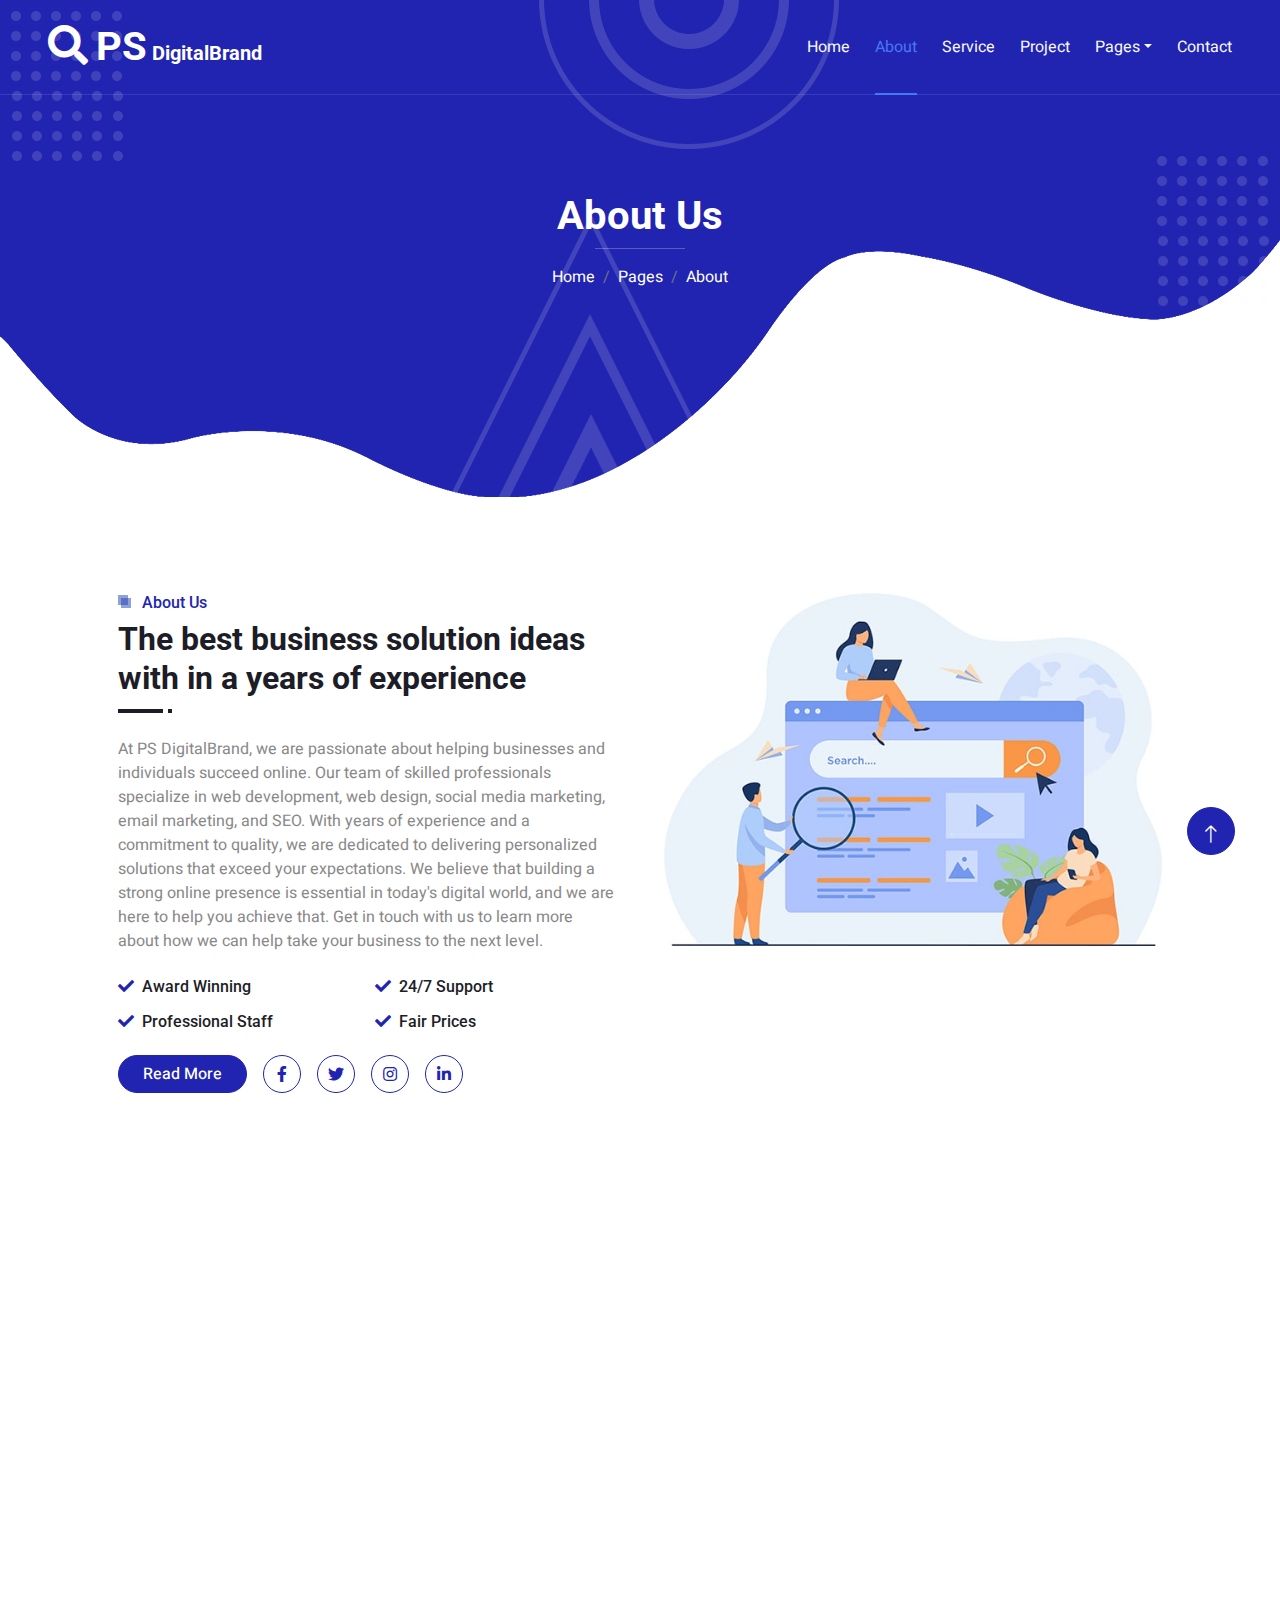
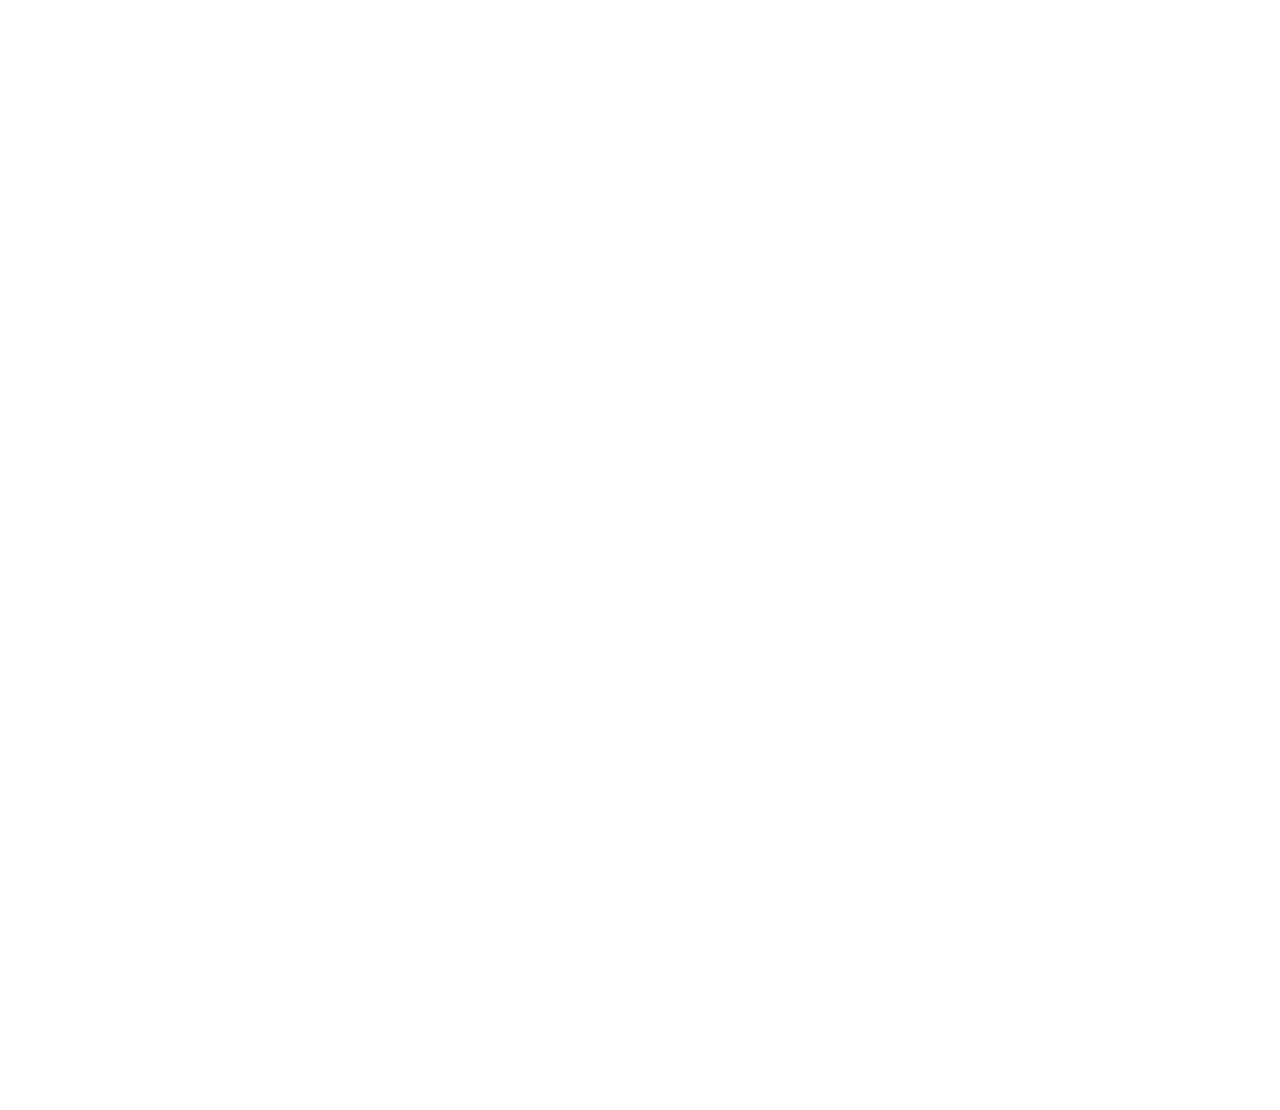
<file: master/about.html>
<!DOCTYPE html>
<html lang="en">

<head>
    <meta charset="utf-8">
    <title>PSDigitalBrand</title>
    <meta content="width=device-width, initial-scale=1.0" name="viewport">
    <meta content="" name="keywords">
    <meta content="" name="description">

    <!-- Favicon -->
    <link href="img/favicons.png" rel="icon">

    <!-- Google Web Fonts -->
    <link rel="preconnect" href="https://fonts.googleapis.com">
    <link rel="preconnect" href="https://fonts.gstatic.com" crossorigin>
    <link href="https://fonts.googleapis.com/css2?family=Heebo:wght@400;500&family=Roboto:wght@400;500;700&display=swap" rel="stylesheet"> 

    <!-- Icon Font Stylesheet -->
    <link href="https://cdnjs.cloudflare.com/ajax/libs/font-awesome/5.10.0/css/all.min.css" rel="stylesheet">
    <link href="https://cdn.jsdelivr.net/npm/bootstrap-icons@1.4.1/font/bootstrap-icons.css" rel="stylesheet">

    <!-- Libraries Stylesheet -->
    <link href="lib/animate/animate.min.css" rel="stylesheet">
    <link href="lib/owlcarousel/assets/owl.carousel.min.css" rel="stylesheet">
    <link href="lib/lightbox/css/lightbox.min.css" rel="stylesheet">

    <!-- Customized Bootstrap Stylesheet -->
    <link href="css/bootstrap.min.css" rel="stylesheet">

    <!-- Template Stylesheet -->
    <link href="css/style.css" rel="stylesheet">
</head>

<body>
    <div class="container-xxl bg-white p-0">
        <!-- Spinner Start -->
        <div id="spinner" class="show bg-white position-fixed translate-middle w-100 vh-100 top-50 start-50 d-flex align-items-center justify-content-center">
            <div class="spinner-grow text-primary" style="width: 3rem; height: 3rem;" role="status">
                <span class="sr-only">Loading...</span>
            </div>
        </div>
        <!-- Spinner End -->


        <!-- Navbar & Hero Start -->
        <div class="container-xxl position-relative p-0">
            <nav class="navbar navbar-expand-lg navbar-light px-4 px-lg-5 py-3 py-lg-0">
                <a href="" class="navbar-brand p-0">
                    <h1 class="m-0"><i class="fa fa-search me-2"></i>PS<span class="fs-5"> DigitalBrand</span></h1>
                    <!-- <img src="img/logo.png" alt="Logo"> -->
                </a>
                <button class="navbar-toggler" type="button" data-bs-toggle="collapse" data-bs-target="#navbarCollapse">
                    <span class="fa fa-bars"></span>
                </button>
                <div class="collapse navbar-collapse" id="navbarCollapse">
                    <div class="navbar-nav ms-auto py-0">
                        <a href="index.html" class="nav-item nav-link">Home</a>
                        <a href="about.html" class="nav-item nav-link active">About</a>
                        <a href="service.html" class="nav-item nav-link">Service</a>
                        <a href="project.html" class="nav-item nav-link">Project</a>
                        <div class="nav-item dropdown">
                            <a href="#" class="nav-link dropdown-toggle" data-bs-toggle="dropdown">Pages</a>
                            <div class="dropdown-menu m-0">
                                <a href="team.html" class="dropdown-item">Our Team</a>
                                <a href="testimonial.html" class="dropdown-item">Testimonial</a>
                                <a href="404.html" class="dropdown-item">404 Page</a>
                            </div>
                        </div>
                        <a href="contact.html" class="nav-item nav-link">Contact</a>
                    </div>
                    <!--<butaton type="button" class="btn text-secondary ms-3" data-bs-toggle="modal" data-bs-target="#searchModal"><i class="fa fa-search"></i></butaton>
                    <a href="https://htmlcodex.com/startup-company-website-template" class="btn btn-secondary text-light rounded-pill py-2 px-4 ms-3">Pro Version</a>-->
                </div>
            </nav>

            <div class="container-xxl py-5 bg-primary hero-header mb-5">
                <div class="container my-5 py-5 px-lg-5">
                    <div class="row g-5 py-5">
                        <div class="col-12 text-center">
                            <h1 class="text-white animated zoomIn">About Us</h1>
                            <hr class="bg-white mx-auto mt-0" style="width: 90px;">
                            <nav aria-label="breadcrumb">
                                <ol class="breadcrumb justify-content-center">
                                    <li class="breadcrumb-item"><a class="text-white" href="#">Home</a></li>
                                    <li class="breadcrumb-item"><a class="text-white" href="#">Pages</a></li>
                                    <li class="breadcrumb-item text-white active" aria-current="page">About</li>
                                </ol>
                            </nav>
                        </div>
                    </div>
                </div>
            </div>
        </div>
        <!-- Navbar & Hero End -->


        <!-- Full Screen Search Start -->
        <div class="modal fade" id="searchModal" tabindex="-1">
            <div class="modal-dialog modal-fullscreen">
                <div class="modal-content" style="background: rgba(29, 29, 39, 0.7);">
                    <div class="modal-header border-0">
                        <button type="button" class="btn bg-white btn-close" data-bs-dismiss="modal" aria-label="Close"></button>
                    </div>
                    <div class="modal-body d-flex align-items-center justify-content-center">
                        <div class="input-group" style="max-width: 600px;">
                            <input type="text" class="form-control bg-transparent border-light p-3" placeholder="Type search keyword">
                            <button class="btn btn-light px-4"><i class="bi bi-search"></i></button>
                        </div>
                    </div>
                </div>
            </div>
        </div>
        <!-- Full Screen Search End -->


        <!-- About Start -->
        <div class="container-xxl py-5">
            <div class="container px-lg-5">
                <div class="row g-5">
                    <div class="col-lg-6 wow fadeInUp" data-wow-delay="0.1s">
                        <div class="section-title position-relative mb-4 pb-2">
                            <h6 class="position-relative text-primary ps-4">About Us</h6>
                            <h2 class="mt-2">The best business solution ideas with in a years of experience</h2>
                        </div>
                        <p class="mb-4">At PS DigitalBrand, we are passionate about helping businesses and individuals succeed online. Our team of skilled professionals specialize in web development, web design, social media marketing, email marketing, and SEO. With years of experience and a commitment to quality, we are dedicated to delivering personalized solutions that exceed your expectations. We believe that building a strong online presence is essential in today's digital world, and we are here to help you achieve that. Get in touch with us to learn more about how we can help take your business to the next level.</p>
                        <div class="row g-3">
                            <div class="col-sm-6">
                                <h6 class="mb-3"><i class="fa fa-check text-primary me-2"></i>Award Winning</h6>
                                <h6 class="mb-0"><i class="fa fa-check text-primary me-2"></i>Professional Staff</h6>
                            </div>
                            <div class="col-sm-6">
                                <h6 class="mb-3"><i class="fa fa-check text-primary me-2"></i>24/7 Support</h6>
                                <h6 class="mb-0"><i class="fa fa-check text-primary me-2"></i>Fair Prices</h6>
                            </div>
                        </div>
                        <div class="d-flex align-items-center mt-4">
                            <a class="btn btn-primary rounded-pill px-4 me-3" href="">Read More</a>
                            <a class="btn btn-outline-primary btn-square me-3" href=""><i class="fab fa-facebook-f"></i></a>
                            <a class="btn btn-outline-primary btn-square me-3" href=""><i class="fab fa-twitter"></i></a>
                            <a class="btn btn-outline-primary btn-square me-3" href=""><i class="fab fa-instagram"></i></a>
                            <a class="btn btn-outline-primary btn-square" href=""><i class="fab fa-linkedin-in"></i></a>
                        </div>
                    </div>
                    <div class="col-lg-6">
                        <img class="img-fluid wow zoomIn" data-wow-delay="0.5s" src="img/about.jpg">
                    </div>
                </div>
            </div>
        </div>
        <!-- About End -->


        <!-- Newsletter Start -->
        <div class="container-xxl bg-primary newsletter my-5 wow fadeInUp" data-wow-delay="0.1s">
            <div class="container px-lg-5">
                <div class="row align-items-center" style="height: 250px;">
                    <div class="col-12 col-md-6">
                        <h3 class="text-white">Ready to get started</h3>
                        <small class="text-white">Don't miss out on valuable tips and resources to help you grow your business - sign up for our newsletter today..</small>
                        <div class="position-relative w-100 mt-3">
                            <input class="form-control border-0 rounded-pill w-100 ps-4 pe-5" type="text" placeholder="Enter Your Email" style="height: 48px;">
                            <button type="button" class="btn shadow-none position-absolute top-0 end-0 mt-1 me-2"><i class="fa fa-paper-plane text-primary fs-4"></i></button>
                        </div>
                    </div>
                    <div class="col-md-6 text-center mb-n5 d-none d-md-block">
                        <img class="img-fluid mt-5" style="height: 250px;" src="img/newsletter.png">
                    </div>
                </div>
            </div>
        </div>
        <!-- Newsletter End -->


        <!-- Team Start -->
        <div class="container-xxl py-5">
            <div class="container px-lg-5">
                <div class="section-title position-relative text-center mb-5 pb-2 wow fadeInUp" data-wow-delay="0.1s">
                    <h6 class="position-relative d-inline text-primary ps-4">Our Team</h6>
                    <h2 class="mt-2">Meet Our Team Members</h2>
                </div>
                <div class="row g-4">
                    <div class="col-lg-4 wow fadeInUp" data-wow-delay="0.1s">
                        <div class="team-item">
                            <div class="d-flex">
                                <div class="flex-shrink-0 d-flex flex-column align-items-center mt-4 pt-5" style="width: 75px;">
                                    <a class="btn btn-square text-primary bg-white my-1" href=""><i class="fab fa-facebook-f"></i></a>
                                    <a class="btn btn-square text-primary bg-white my-1" href=""><i class="fab fa-twitter"></i></a>
                                    <a class="btn btn-square text-primary bg-white my-1" href=""><i class="fab fa-instagram"></i></a>
                                    <a class="btn btn-square text-primary bg-white my-1" href=""><i class="fab fa-linkedin-in"></i></a>
                                </div>
                                <img class="img-fluid rounded w-100" src="img/team-1.jpg" alt="">
                            </div>
                            <div class="px-4 py-3">
                                <h5 class="fw-bold m-0">Jhon Doe</h5>
                                <small>CEO</small>
                            </div>
                        </div>
                    </div>
                    <div class="col-lg-4 wow fadeInUp" data-wow-delay="0.3s">
                        <div class="team-item">
                            <div class="d-flex">
                                <div class="flex-shrink-0 d-flex flex-column align-items-center mt-4 pt-5" style="width: 75px;">
                                    <a class="btn btn-square text-primary bg-white my-1" href=""><i class="fab fa-facebook-f"></i></a>
                                    <a class="btn btn-square text-primary bg-white my-1" href=""><i class="fab fa-twitter"></i></a>
                                    <a class="btn btn-square text-primary bg-white my-1" href=""><i class="fab fa-instagram"></i></a>
                                    <a class="btn btn-square text-primary bg-white my-1" href=""><i class="fab fa-linkedin-in"></i></a>
                                </div>
                                <img class="img-fluid rounded w-100" src="img/team-2.jpg" alt="">
                            </div>
                            <div class="px-4 py-3">
                                <h5 class="fw-bold m-0">Emma William</h5>
                                <small>Manager</small>
                            </div>
                        </div>
                    </div>
                    <div class="col-lg-4 wow fadeInUp" data-wow-delay="0.6s">
                        <div class="team-item">
                            <div class="d-flex">
                                <div class="flex-shrink-0 d-flex flex-column align-items-center mt-4 pt-5" style="width: 75px;">
                                    <a class="btn btn-square text-primary bg-white my-1" href=""><i class="fab fa-facebook-f"></i></a>
                                    <a class="btn btn-square text-primary bg-white my-1" href=""><i class="fab fa-twitter"></i></a>
                                    <a class="btn btn-square text-primary bg-white my-1" href=""><i class="fab fa-instagram"></i></a>
                                    <a class="btn btn-square text-primary bg-white my-1" href=""><i class="fab fa-linkedin-in"></i></a>
                                </div>
                                <img class="img-fluid rounded w-100" src="img/team-3.jpg" alt="">
                            </div>
                            <div class="px-4 py-3">
                                <h5 class="fw-bold m-0">Noah Michael</h5>
                                <small>Designer</small>
                            </div>
                        </div>
                    </div>
                </div>
            </div>
        </div>
        <!-- Team End -->
        

        <!-- Footer Start -->
        <div class="container-fluid bg-primary text-light footer mt-5 pt-5 wow fadeIn" data-wow-delay="0.1s">
            <div class="container py-5 px-lg-5">
                <div class="row g-5">
                    <div class="col-md-6 col-lg-3">
                        <h5 class="text-white mb-4">Get In Touch</h5>
                        <p><i class="fa fa-map-marker-alt me-3"></i>123 Street, Chennai, India</p>
                        <p><i class="fa fa-phone-alt me-3"></i>+012 345 67890</p>
                        <p><i class="fa fa-envelope me-3"></i>info@example.com</p>
                        <div class="d-flex pt-2">
                            <a class="btn btn-outline-light btn-social" href=""><i class="fab fa-twitter"></i></a>
                            <a class="btn btn-outline-light btn-social" href=""><i class="fab fa-facebook-f"></i></a>
                            <a class="btn btn-outline-light btn-social" href=""><i class="fab fa-youtube"></i></a>
                            <a class="btn btn-outline-light btn-social" href=""><i class="fab fa-instagram"></i></a>
                            <a class="btn btn-outline-light btn-social" href=""><i class="fab fa-linkedin-in"></i></a>
                        </div>
                    </div>
                    <div class="col-md-6 col-lg-3">
                        <h5 class="text-white mb-4">Popular Link</h5>
                        <a class="btn btn-link" href="">About Us</a>
                        <a class="btn btn-link" href="">Contact Us</a>
                        <a class="btn btn-link" href="">Privacy Policy</a>
                        <a class="btn btn-link" href="">Terms & Condition</a>
                        <a class="btn btn-link" href="">Career</a>
                    </div>
                    <!--<div class="col-md-6 col-lg-3">
                        <h5 class="text-white mb-4">Project Gallery</h5>
                        <div class="row g-2">
                            <div class="col-4">
                                <img class="img-fluid" src="img/portfolio-1.jpg" alt="Image">
                            </div>
                            <div class="col-4">
                                <img class="img-fluid" src="img/portfolio-2.jpg" alt="Image">
                            </div>
                            <div class="col-4">
                                <img class="img-fluid" src="img/portfolio-3.jpg" alt="Image">
                            </div>
                            <div class="col-4">
                                <img class="img-fluid" src="img/portfolio-4.jpg" alt="Image">
                            </div>
                            <div class="col-4">
                                <img class="img-fluid" src="img/portfolio-5.jpg" alt="Image">
                            </div>
                            <div class="col-4">
                                <img class="img-fluid" src="img/portfolio-6.jpg" alt="Image">
                            </div>
                        </div>
                    </div>-->
                    <div class="col-md-6 col-lg-6">
                        <h5 class="text-white mb-4">Newsletter</h5>
                        <p>Stay connected with us and receive regular updates on our services, events, and important announcements through our newsletter.</p>
                        <div class="position-relative w-100 mt-3">
                            <input class="form-control border-0 rounded-pill w-100 ps-4 pe-5" type="text" placeholder="Your Email" style="height: 48px;">
                            <button type="button" class="btn shadow-none position-absolute top-0 end-0 mt-1 me-2"><i class="fa fa-paper-plane text-primary fs-4"></i></button>
                        </div>
                    </div>
                </div>
            </div>
            <div class="container px-lg-5">
                <div class="copyright">
                    <div class="row">
                        <div class="col-md-6 text-center text-md-start mb-3 mb-md-0">
                            &copy; <a class="border-bottom" href="#">StarzDigi</a>, All Right Reserved. 
							
							<!--/*** This template is free as long as you keep the footer author’s credit link/attribution link/backlink. If you'd like to use the template without the footer author’s credit link/attribution link/backlink, you can purchase the Credit Removal License from "https://htmlcodex.com/credit-removal". Thank you for your support. ***/-->
							Designed By <a class="border-bottom" href="">Vendhan</a>
                        </div>
                        <div class="col-md-6 text-center text-md-end">
                            <div class="footer-menu">
                                <a href="">Home</a>
                                <a href="">Help</a>
                                <a href="">FQAs</a>
                            </div>
                        </div>
                    </div>
                </div>
            </div>
        </div>
        <!-- Footer End -->


        <!-- Back to Top -->
        <a href="#" class="btn btn-lg btn-primary btn-lg-square back-to-top pt-2"><i class="bi bi-arrow-up"></i></a>
    </div>

    <!-- JavaScript Libraries -->
    <script src="https://code.jquery.com/jquery-3.4.1.min.js"></script>
    <script src="https://cdn.jsdelivr.net/npm/bootstrap@5.0.0/dist/js/bootstrap.bundle.min.js"></script>
    <script src="lib/wow/wow.min.js"></script>
    <script src="lib/easing/easing.min.js"></script>
    <script src="lib/waypoints/waypoints.min.js"></script>
    <script src="lib/owlcarousel/owl.carousel.min.js"></script>
    <script src="lib/isotope/isotope.pkgd.min.js"></script>
    <script src="lib/lightbox/js/lightbox.min.js"></script>

    <!-- Template Javascript -->
    <script src="js/main.js"></script>
</body>

</html>
</file>
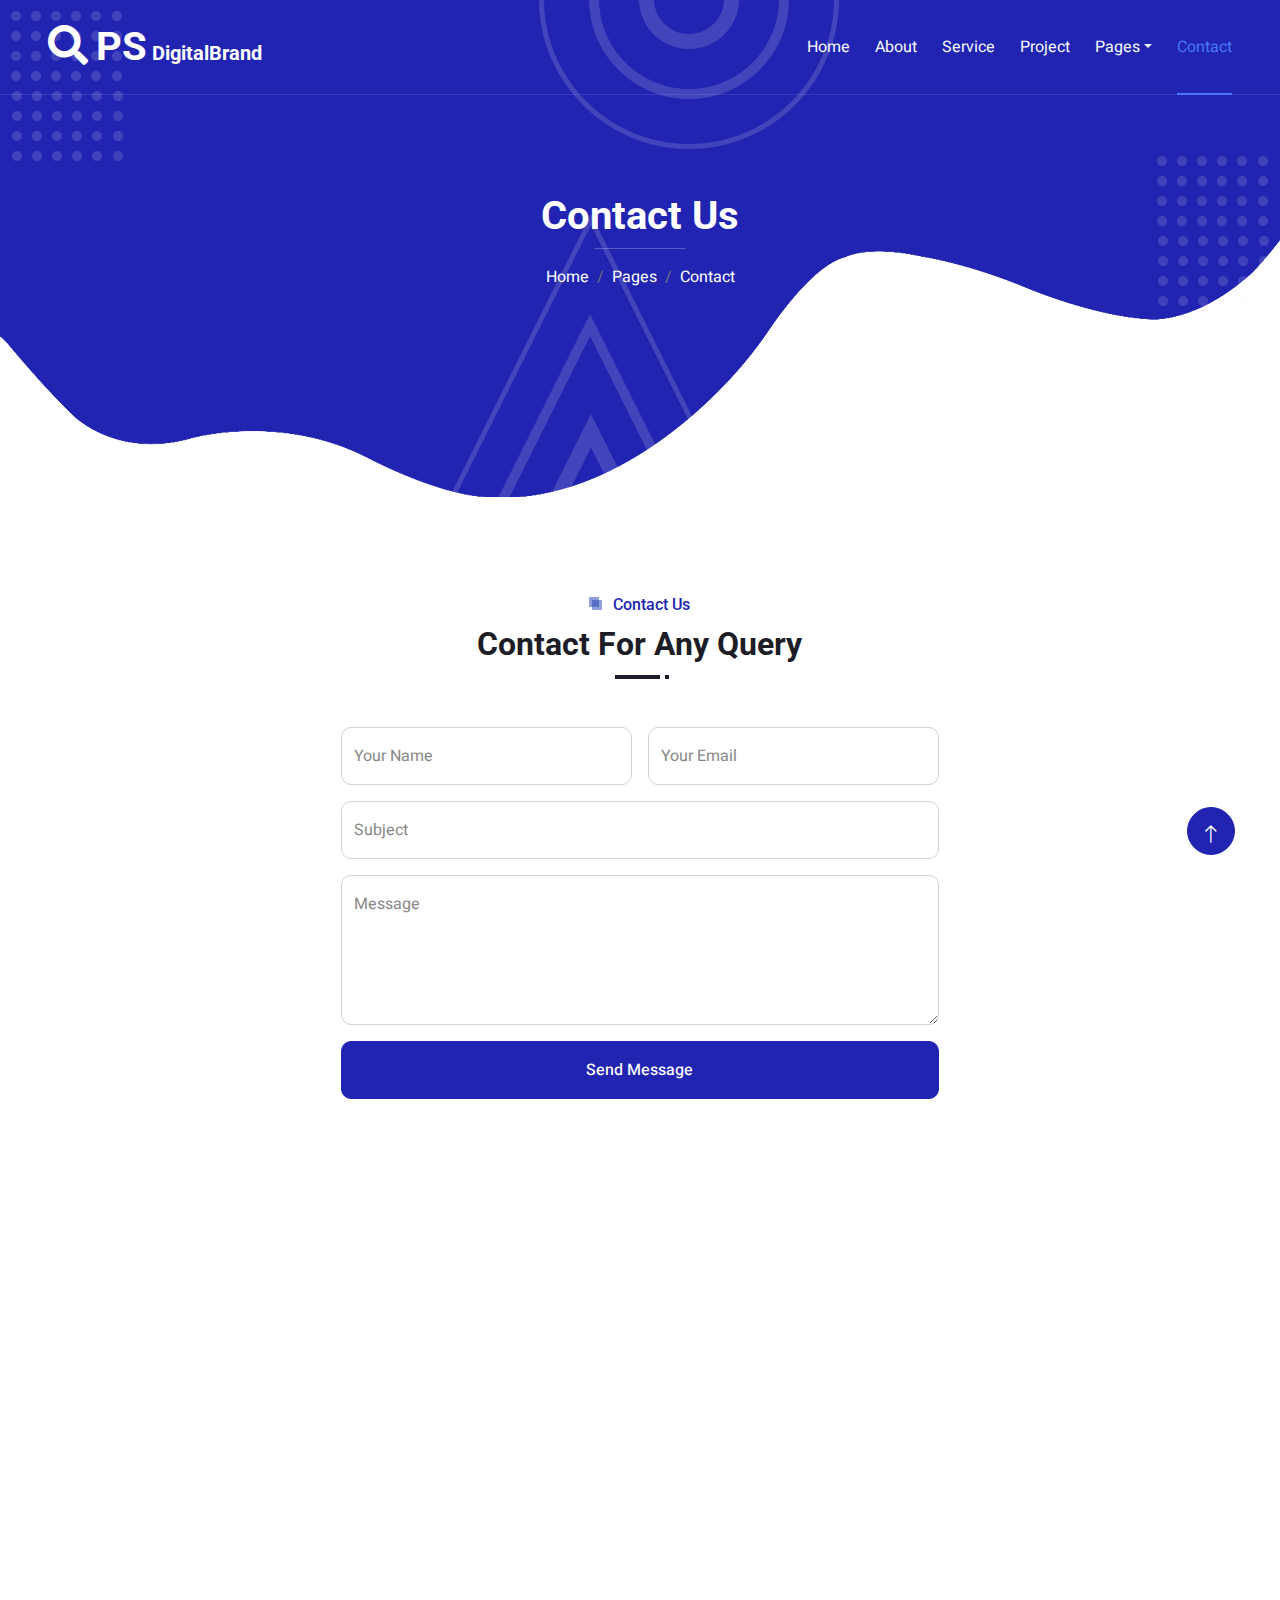
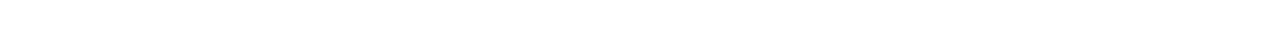
<file: master/contact.html>
<!DOCTYPE html>
<html lang="en">

<head>
    <meta charset="utf-8">
    <title>PSDigitalBrand</title>
    <meta content="width=device-width, initial-scale=1.0" name="viewport">
    <meta content="" name="keywords">
    <meta content="" name="description">

    <!-- Favicon -->
    <link href="img/favicons.png" rel="icon">

    <!-- Google Web Fonts -->
    <link rel="preconnect" href="https://fonts.googleapis.com">
    <link rel="preconnect" href="https://fonts.gstatic.com" crossorigin>
    <link href="https://fonts.googleapis.com/css2?family=Heebo:wght@400;500&family=Roboto:wght@400;500;700&display=swap" rel="stylesheet"> 

    <!-- Icon Font Stylesheet -->
    <link href="https://cdnjs.cloudflare.com/ajax/libs/font-awesome/5.10.0/css/all.min.css" rel="stylesheet">
    <link href="https://cdn.jsdelivr.net/npm/bootstrap-icons@1.4.1/font/bootstrap-icons.css" rel="stylesheet">

    <!-- Libraries Stylesheet -->
    <link href="lib/animate/animate.min.css" rel="stylesheet">
    <link href="lib/owlcarousel/assets/owl.carousel.min.css" rel="stylesheet">
    <link href="lib/lightbox/css/lightbox.min.css" rel="stylesheet">

    <!-- Customized Bootstrap Stylesheet -->
    <link href="css/bootstrap.min.css" rel="stylesheet">

    <!-- Template Stylesheet -->
    <link href="css/style.css" rel="stylesheet">
</head>

<body>
    <div class="container-xxl bg-white p-0">
        <!-- Spinner Start -->
        <div id="spinner" class="show bg-white position-fixed translate-middle w-100 vh-100 top-50 start-50 d-flex align-items-center justify-content-center">
            <div class="spinner-grow text-primary" style="width: 3rem; height: 3rem;" role="status">
                <span class="sr-only">Loading...</span>
            </div>
        </div>
        <!-- Spinner End -->


        <!-- Navbar & Hero Start -->
        <div class="container-xxl position-relative p-0">
            <nav class="navbar navbar-expand-lg navbar-light px-4 px-lg-5 py-3 py-lg-0">
                <a href="" class="navbar-brand p-0">
                    <h1 class="m-0"><i class="fa fa-search me-2"></i>PS<span class="fs-5"> DigitalBrand</span></h1>
                    <!-- <img src="img/logo.png" alt="Logo"> -->
                </a>
                <button class="navbar-toggler" type="button" data-bs-toggle="collapse" data-bs-target="#navbarCollapse">
                    <span class="fa fa-bars"></span>
                </button>
                <div class="collapse navbar-collapse" id="navbarCollapse">
                    <div class="navbar-nav ms-auto py-0">
                        <a href="index.html" class="nav-item nav-link">Home</a>
                        <a href="about.html" class="nav-item nav-link">About</a>
                        <a href="service.html" class="nav-item nav-link">Service</a>
                        <a href="project.html" class="nav-item nav-link">Project</a>
                        <div class="nav-item dropdown">
                            <a href="#" class="nav-link dropdown-toggle" data-bs-toggle="dropdown">Pages</a>
                            <div class="dropdown-menu m-0">
                                <a href="team.html" class="dropdown-item">Our Team</a>
                                <a href="testimonial.html" class="dropdown-item">Testimonial</a>
                                <a href="404.html" class="dropdown-item">404 Page</a>
                            </div>
                        </div>
                        <a href="contact.html" class="nav-item nav-link active">Contact</a>
                    </div>
                    <!--<butaton type="button" class="btn text-secondary ms-3" data-bs-toggle="modal" data-bs-target="#searchModal"><i class="fa fa-search"></i></butaton>
                    <a href="https://htmlcodex.com/startup-company-website-template" class="btn btn-secondary text-light rounded-pill py-2 px-4 ms-3">Pro Version</a>-->
                </div>
            </nav>

            <div class="container-xxl py-5 bg-primary hero-header mb-5">
                <div class="container my-5 py-5 px-lg-5">
                    <div class="row g-5 py-5">
                        <div class="col-12 text-center">
                            <h1 class="text-white animated zoomIn">Contact Us</h1>
                            <hr class="bg-white mx-auto mt-0" style="width: 90px;">
                            <nav aria-label="breadcrumb">
                                <ol class="breadcrumb justify-content-center">
                                    <li class="breadcrumb-item"><a class="text-white" href="#">Home</a></li>
                                    <li class="breadcrumb-item"><a class="text-white" href="#">Pages</a></li>
                                    <li class="breadcrumb-item text-white active" aria-current="page">Contact</li>
                                </ol>
                            </nav>
                        </div>
                    </div>
                </div>
            </div>
        </div>
        <!-- Navbar & Hero End -->


        <!-- Full Screen Search Start -->
        <div class="modal fade" id="searchModal" tabindex="-1">
            <div class="modal-dialog modal-fullscreen">
                <div class="modal-content" style="background: rgba(29, 29, 39, 0.7);">
                    <div class="modal-header border-0">
                        <button type="button" class="btn bg-white btn-close" data-bs-dismiss="modal" aria-label="Close"></button>
                    </div>
                    <div class="modal-body d-flex align-items-center justify-content-center">
                        <div class="input-group" style="max-width: 600px;">
                            <input type="text" class="form-control bg-transparent border-light p-3" placeholder="Type search keyword">
                            <button class="btn btn-light px-4"><i class="bi bi-search"></i></button>
                        </div>
                    </div>
                </div>
            </div>
        </div>
        <!-- Full Screen Search End -->


        <!-- Contact Start -->
        <div class="container-xxl py-5">
            <div class="container px-lg-5">
                <div class="row justify-content-center">
                    <div class="col-lg-7">
                        <div class="section-title position-relative text-center mb-5 pb-2 wow fadeInUp" data-wow-delay="0.1s">
                            <h6 class="position-relative d-inline text-primary ps-4">Contact Us</h6>
                            <h2 class="mt-2">Contact For Any Query</h2>
                        </div>
                        <div class="wow fadeInUp" data-wow-delay="0.3s">
                            <div id="success-message" class="success-message">
                                <i class="fas fa-check-circle"></i>
                                We Got Your Query, Will Contact Soon!!!
                              </div>
                            <form id="api-form">
                                <div class="row g-3">
                                    <div class="col-md-6">
                                        <div class="form-floating">
                                            <input type="text" class="form-control" id="name" placeholder="Your Name" required>
                                            <label for="name">Your Name</label>
                                        </div>
                                    </div>
                                    <div class="col-md-6">
                                        <div class="form-floating">
                                            <input type="email" class="form-control" id="email" placeholder="Your Email" required>
                                            <label for="email">Your Email</label>
                                        </div>
                                    </div>
                                    <div class="col-12">
                                        <div class="form-floating">
                                            <input type="text" class="form-control" id="subject" placeholder="Subject">
                                            <label for="subject">Subject</label>
                                        </div>
                                    </div>
                                    <div class="col-12">
                                        <div class="form-floating">
                                            <textarea class="form-control" placeholder="Leave a message here" id="message" style="height: 150px" required></textarea>
                                            <label for="message">Message</label>
                                        </div>
                                    </div>
                                    <div class="col-12">
                                        <button class="btn btn-primary w-100 py-3" onclick="sendApiRequest()">Send Message</button>
                                    </div>
                                    
                                </div>
                            </form>
                        </div>
                    </div>
                </div>
            </div>
        </div>
        <!-- Contact End -->
        

        <!-- Footer Start -->
        <div class="container-fluid bg-primary text-light footer mt-5 pt-5 wow fadeIn" data-wow-delay="0.1s">
            <div class="container py-5 px-lg-5">
                <div class="row g-5">
                    <div class="col-md-6 col-lg-3">
                        <h5 class="text-white mb-4">Get In Touch</h5>
                        <p><i class="fa fa-map-marker-alt me-3"></i>123 Street, New York, USA</p>
                        <p><i class="fa fa-phone-alt me-3"></i>+012 345 67890</p>
                        <p><i class="fa fa-envelope me-3"></i>info@example.com</p>
                        <div class="d-flex pt-2">
                            <a class="btn btn-outline-light btn-social" href=""><i class="fab fa-twitter"></i></a>
                            <a class="btn btn-outline-light btn-social" href=""><i class="fab fa-facebook-f"></i></a>
                            <a class="btn btn-outline-light btn-social" href=""><i class="fab fa-youtube"></i></a>
                            <a class="btn btn-outline-light btn-social" href=""><i class="fab fa-instagram"></i></a>
                            <a class="btn btn-outline-light btn-social" href=""><i class="fab fa-linkedin-in"></i></a>
                        </div>
                    </div>
                    <div class="col-md-6 col-lg-3">
                        <h5 class="text-white mb-4">Popular Link</h5>
                        <a class="btn btn-link" href="">About Us</a>
                        <a class="btn btn-link" href="">Contact Us</a>
                        <a class="btn btn-link" href="">Privacy Policy</a>
                        <a class="btn btn-link" href="">Terms & Condition</a>
                        <a class="btn btn-link" href="">Career</a>
                    </div>
                    <!--<div class="col-md-6 col-lg-3">
                        <h5 class="text-white mb-4">Project Gallery</h5>
                        <div class="row g-2">
                            <div class="col-4">
                                <img class="img-fluid" src="img/portfolio-1.jpg" alt="Image">
                            </div>
                            <div class="col-4">
                                <img class="img-fluid" src="img/portfolio-2.jpg" alt="Image">
                            </div>
                            <div class="col-4">
                                <img class="img-fluid" src="img/portfolio-3.jpg" alt="Image">
                            </div>
                            <div class="col-4">
                                <img class="img-fluid" src="img/portfolio-4.jpg" alt="Image">
                            </div>
                            <div class="col-4">
                                <img class="img-fluid" src="img/portfolio-5.jpg" alt="Image">
                            </div>
                            <div class="col-4">
                                <img class="img-fluid" src="img/portfolio-6.jpg" alt="Image">
                            </div>
                        </div>
                    </div>-->
                    <div class="col-md-6 col-lg-6">
                        <h5 class="text-white mb-4">Newsletter</h5>
                        <p>Stay connected with us and receive regular updates on our services, events, and important announcements through our newsletter.</p>
                        <div class="position-relative w-100 mt-3">
                            <input class="form-control border-0 rounded-pill w-100 ps-4 pe-5" type="text" placeholder="Your Email" style="height: 48px;">
                            <button type="button" class="btn shadow-none position-absolute top-0 end-0 mt-1 me-2"><i class="fa fa-paper-plane text-primary fs-4"></i></button>
                        </div>
                    </div>
                </div>
            </div>
            <div class="container px-lg-5">
                <div class="copyright">
                    <div class="row">
                        <div class="col-md-6 text-center text-md-start mb-3 mb-md-0">
                            &copy; <a class="border-bottom" href="#">StarzDigi</a>, All Right Reserved. 
							
							<!--/*** This template is free as long as you keep the footer author’s credit link/attribution link/backlink. If you'd like to use the template without the footer author’s credit link/attribution link/backlink, you can purchase the Credit Removal License from "https://htmlcodex.com/credit-removal". Thank you for your support. ***/-->
							Designed By <a class="border-bottom" href="">Vendhan</a>
                        </div>
                        <div class="col-md-6 text-center text-md-end">
                            <div class="footer-menu">
                                <a href="">Home</a>
                                <a href="">Cookies</a>
                                <a href="">Help</a>
                                <a href="">FQAs</a>
                            </div>
                        </div>
                    </div>
                </div>
            </div>
        </div>
        <!-- Footer End -->


        <!-- Back to Top -->
        <a href="#" class="btn btn-lg btn-primary btn-lg-square back-to-top pt-2"><i class="bi bi-arrow-up"></i></a>
    </div>

    <!-- JavaScript Libraries -->
    <script src="https://code.jquery.com/jquery-3.4.1.min.js"></script>
    <script src="https://cdn.jsdelivr.net/npm/bootstrap@5.0.0/dist/js/bootstrap.bundle.min.js"></script>
    <script src="lib/wow/wow.min.js"></script>
    <script src="lib/easing/easing.min.js"></script>
    <script src="lib/waypoints/waypoints.min.js"></script>
    <script src="lib/owlcarousel/owl.carousel.min.js"></script>
    <script src="lib/isotope/isotope.pkgd.min.js"></script>
    <script src="lib/lightbox/js/lightbox.min.js"></script>

    <!-- Template Javascript -->
    <script src="js/main.js"></script>
</body>
<script>
 function sendApiRequest() {
const form = document.getElementById("api-form");
form.addEventListener("submit", function(event) {
  event.preventDefault();
  const name = document.querySelector("#name").value;
  const email = document.querySelector("#email").value;
  const subject = document.querySelector("#subject").value;
  const message = document.querySelector("#message").value;
  // Make the API request
  fetch("https://localhost:7179/api/ContactForm", {
    method: "POST",
    headers: {
      "Content-Type": "application/json"
    },
    body: JSON.stringify({
      // The data you want to send in the API request
      name :name,
            email:email,
            subject:subject,
            message:message,
    })
  })
    .then((response) => {
      if (!response.ok) {
        throw new Error("API request failed");
      }
      return response.json();
    })
    .then((data) => {
      console.log("Success:", data);
      // Handle the success

      // For example, you could show a success message
      const successMessage = document.createElement("success-message");
      successMessage.innerHTML = "Your Mail request was successful!";
      successMessage.classList.add("success-message");
      form.appendChild(successMessage);
      document.getElementById("success-message").style.display = "flex";
      // Or you could clear the form fields
      form.reset();
    })
    .catch((error) => {
      console.error("Error:", error);
      // Handle the error

      // For example, you could show an error message
      const errorMessage = document.createElement("p");
      errorMessage.innerHTML = "API request failed. Please try again later.";
      errorMessage.classList.add("error-message");
      form.appendChild(errorMessage);
    });
});
 }
</script>  
</html>
</file>
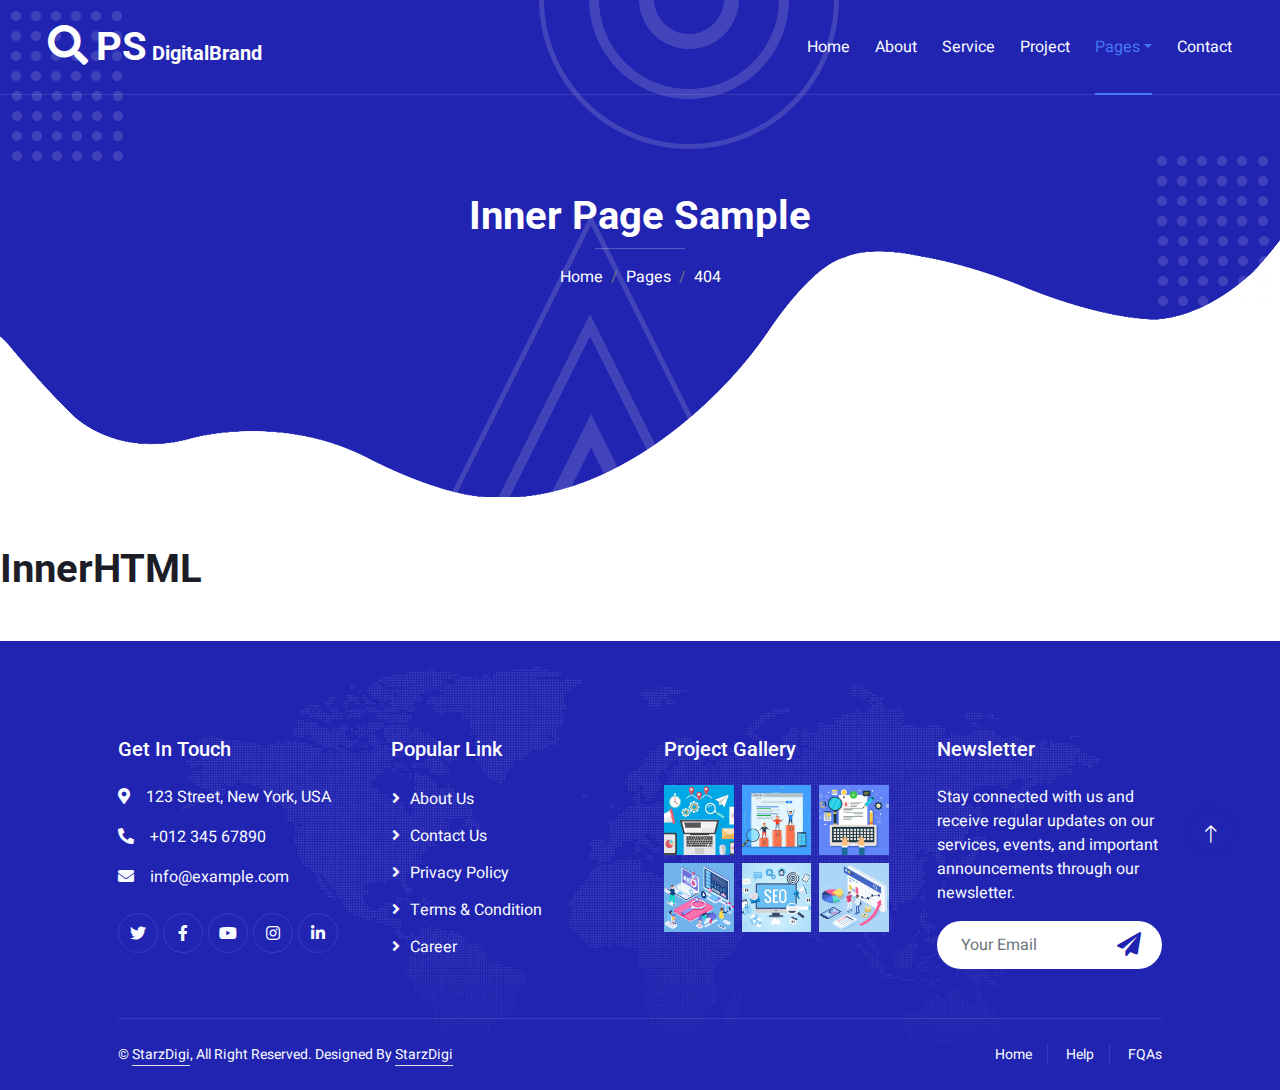
<file: master/inner.html>
<!DOCTYPE html>
<html lang="en">

<head>
    <meta charset="utf-8">
    <title>PSDigitalBrand</title>
    <meta content="width=device-width, initial-scale=1.0" name="viewport">
    <meta content="" name="keywords">
    <meta content="" name="description">

    <!-- Favicon -->
    <link href="img/favicons.png" rel="icon">

    <!-- Google Web Fonts -->
    <link rel="preconnect" href="https://fonts.googleapis.com">
    <link rel="preconnect" href="https://fonts.gstatic.com" crossorigin>
    <link href="https://fonts.googleapis.com/css2?family=Heebo:wght@400;500&family=Roboto:wght@400;500;700&display=swap" rel="stylesheet"> 

    <!-- Icon Font Stylesheet -->
    <link href="https://cdnjs.cloudflare.com/ajax/libs/font-awesome/5.10.0/css/all.min.css" rel="stylesheet">
    <link href="https://cdn.jsdelivr.net/npm/bootstrap-icons@1.4.1/font/bootstrap-icons.css" rel="stylesheet">

    <!-- Libraries Stylesheet -->
    <link href="lib/animate/animate.min.css" rel="stylesheet">
    <link href="lib/owlcarousel/assets/owl.carousel.min.css" rel="stylesheet">
    <link href="lib/lightbox/css/lightbox.min.css" rel="stylesheet">

    <!-- Customized Bootstrap Stylesheet -->
    <link href="css/bootstrap.min.css" rel="stylesheet">

    <!-- Template Stylesheet -->
    <link href="css/style.css" rel="stylesheet">
</head>

<body>
    <div class="container-xxl bg-white p-0">
        <!-- Spinner Start -->
        <div id="spinner" class="show bg-white position-fixed translate-middle w-100 vh-100 top-50 start-50 d-flex align-items-center justify-content-center">
            <div class="spinner-grow text-primary" style="width: 3rem; height: 3rem;" role="status">
                <span class="sr-only">Loading...</span>
            </div>
        </div>
        <!-- Spinner End -->


        <!-- Navbar & Hero Start -->
        <div class="container-xxl position-relative p-0">
            <nav class="navbar navbar-expand-lg navbar-light px-4 px-lg-5 py-3 py-lg-0">
                <a href="" class="navbar-brand p-0">
                    <h1 class="m-0"><i class="fa fa-search me-2"></i>PS<span class="fs-5"> DigitalBrand</span></h1>
                    <!-- <img src="img/logo.png" alt="Logo"> -->
                </a>
                <button class="navbar-toggler" type="button" data-bs-toggle="collapse" data-bs-target="#navbarCollapse">
                    <span class="fa fa-bars"></span>
                </button>
                <div class="collapse navbar-collapse" id="navbarCollapse">
                    <div class="navbar-nav ms-auto py-0">
                        <a href="index.html" class="nav-item nav-link">Home</a>
                        <a href="about.html" class="nav-item nav-link">About</a>
                        <a href="service.html" class="nav-item nav-link">Service</a>
                        <a href="project.html" class="nav-item nav-link">Project</a>
                        <div class="nav-item dropdown">
                            <a href="#" class="nav-link dropdown-toggle active" data-bs-toggle="dropdown">Pages</a>
                            <div class="dropdown-menu m-0">
                                <a href="team.html" class="dropdown-item">Our Team</a>
                                <a href="testimonial.html" class="dropdown-item">Testimonial</a>
                                <a href="404.html" class="dropdown-item active">404 Page</a>
                            </div>
                        </div>
                        <a href="contact.html" class="nav-item nav-link">Contact</a>
                    </div>
                    <!--<butaton type="button" class="btn text-secondary ms-3" data-bs-toggle="modal" data-bs-target="#searchModal"><i class="fa fa-search"></i></butaton>
                    <a href="https://htmlcodex.com/startup-company-website-template" class="btn btn-secondary text-light rounded-pill py-2 px-4 ms-3">Pro Version</a>-->
                </div>
            </nav>

            <div class="container-xxl py-5 bg-primary hero-header mb-5">
                <div class="container my-5 py-5 px-lg-5">
                    <div class="row g-5 py-5">
                        <div class="col-12 text-center">
                            <h1 class="text-white animated zoomIn">Inner Page Sample</h1>
                            <hr class="bg-white mx-auto mt-0" style="width: 90px;">
                            <nav aria-label="breadcrumb">
                                <ol class="breadcrumb justify-content-center">
                                    <li class="breadcrumb-item"><a class="text-white" href="#">Home</a></li>
                                    <li class="breadcrumb-item"><a class="text-white" href="#">Pages</a></li>
                                    <li class="breadcrumb-item text-white active" aria-current="page">404</li>
                                </ol>
                            </nav>
                        </div>
                    </div>
                </div>
            </div>
        </div>
        <!-- Navbar & Hero End -->


        <!-- Full Screen Search Start -->
        <div class="modal fade" id="searchModal" tabindex="-1">
            <div class="modal-dialog modal-fullscreen">
                <div class="modal-content" style="background: rgba(29, 29, 39, 0.7);">
                    <div class="modal-header border-0">
                        <button type="button" class="btn bg-white btn-close" data-bs-dismiss="modal" aria-label="Close"></button>
                    </div>
                    <div class="modal-body d-flex align-items-center justify-content-center">
                        <div class="input-group" style="max-width: 600px;">
                            <input type="text" class="form-control bg-transparent border-light p-3" placeholder="Type search keyword">
                            <button class="btn btn-light px-4"><i class="bi bi-search"></i></button>
                        </div>
                    </div>
                </div>
            </div>
        </div>
        <!-- Full Screen Search End -->


       <div>
        <h1>InnerHTML</h1>
       </div>
        

        <!-- Footer Start -->
        <div class="container-fluid bg-primary text-light footer mt-5 pt-5 wow fadeIn" data-wow-delay="0.1s">
            <div class="container py-5 px-lg-5">
                <div class="row g-5">
                    <div class="col-md-6 col-lg-3">
                        <h5 class="text-white mb-4">Get In Touch</h5>
                        <p><i class="fa fa-map-marker-alt me-3"></i>123 Street, New York, USA</p>
                        <p><i class="fa fa-phone-alt me-3"></i>+012 345 67890</p>
                        <p><i class="fa fa-envelope me-3"></i>info@example.com</p>
                        <div class="d-flex pt-2">
                            <a class="btn btn-outline-light btn-social" href=""><i class="fab fa-twitter"></i></a>
                            <a class="btn btn-outline-light btn-social" href=""><i class="fab fa-facebook-f"></i></a>
                            <a class="btn btn-outline-light btn-social" href=""><i class="fab fa-youtube"></i></a>
                            <a class="btn btn-outline-light btn-social" href=""><i class="fab fa-instagram"></i></a>
                            <a class="btn btn-outline-light btn-social" href=""><i class="fab fa-linkedin-in"></i></a>
                        </div>
                    </div>
                    <div class="col-md-6 col-lg-3">
                        <h5 class="text-white mb-4">Popular Link</h5>
                        <a class="btn btn-link" href="">About Us</a>
                        <a class="btn btn-link" href="">Contact Us</a>
                        <a class="btn btn-link" href="">Privacy Policy</a>
                        <a class="btn btn-link" href="">Terms & Condition</a>
                        <a class="btn btn-link" href="">Career</a>
                    </div>
                    <div class="col-md-6 col-lg-3">
                        <h5 class="text-white mb-4">Project Gallery</h5>
                        <div class="row g-2">
                            <div class="col-4">
                                <img class="img-fluid" src="img/portfolio-1.jpg" alt="Image">
                            </div>
                            <div class="col-4">
                                <img class="img-fluid" src="img/portfolio-2.jpg" alt="Image">
                            </div>
                            <div class="col-4">
                                <img class="img-fluid" src="img/portfolio-3.jpg" alt="Image">
                            </div>
                            <div class="col-4">
                                <img class="img-fluid" src="img/portfolio-4.jpg" alt="Image">
                            </div>
                            <div class="col-4">
                                <img class="img-fluid" src="img/portfolio-5.jpg" alt="Image">
                            </div>
                            <div class="col-4">
                                <img class="img-fluid" src="img/portfolio-6.jpg" alt="Image">
                            </div>
                        </div>
                    </div>
                    <div class="col-md-6 col-lg-3">
                        <h5 class="text-white mb-4">Newsletter</h5>
                        <p>Stay connected with us and receive regular updates on our services, events, and important announcements through our newsletter.</p>
                        <div class="position-relative w-100 mt-3">
                            <input class="form-control border-0 rounded-pill w-100 ps-4 pe-5" type="text" placeholder="Your Email" style="height: 48px;">
                            <button type="button" class="btn shadow-none position-absolute top-0 end-0 mt-1 me-2"><i class="fa fa-paper-plane text-primary fs-4"></i></button>
                        </div>
                    </div>
                </div>
            </div>
            <div class="container px-lg-5">
                <div class="copyright">
                    <div class="row">
                        <div class="col-md-6 text-center text-md-start mb-3 mb-md-0">
                            &copy; <a class="border-bottom" href="#">StarzDigi</a>, All Right Reserved. 
							
							<!--/*** This template is free as long as you keep the footer author’s credit link/attribution link/backlink. If you'd like to use the template without the footer author’s credit link/attribution link/backlink, you can purchase the Credit Removal License from "https://htmlcodex.com/credit-removal". Thank you for your support. ***/-->
							Designed By <a class="border-bottom" href="">StarzDigi</a>
                        </div>
                        <div class="col-md-6 text-center text-md-end">
                            <div class="footer-menu">
                                <a href="">Home</a>
                                <a href="">Help</a>
                                <a href="">FQAs</a>
                            </div>
                        </div>
                    </div>
                </div>
            </div>
        </div>
        <!-- Footer End -->


        <!-- Back to Top -->
        <a href="#" class="btn btn-lg btn-primary btn-lg-square back-to-top pt-2"><i class="bi bi-arrow-up"></i></a>
    </div>

    <!-- JavaScript Libraries -->
    <script src="https://code.jquery.com/jquery-3.4.1.min.js"></script>
    <script src="https://cdn.jsdelivr.net/npm/bootstrap@5.0.0/dist/js/bootstrap.bundle.min.js"></script>
    <script src="lib/wow/wow.min.js"></script>
    <script src="lib/easing/easing.min.js"></script>
    <script src="lib/waypoints/waypoints.min.js"></script>
    <script src="lib/owlcarousel/owl.carousel.min.js"></script>
    <script src="lib/isotope/isotope.pkgd.min.js"></script>
    <script src="lib/lightbox/js/lightbox.min.js"></script>

    <!-- Template Javascript -->
    <script src="js/main.js"></script>
</body>

</html>
</file>
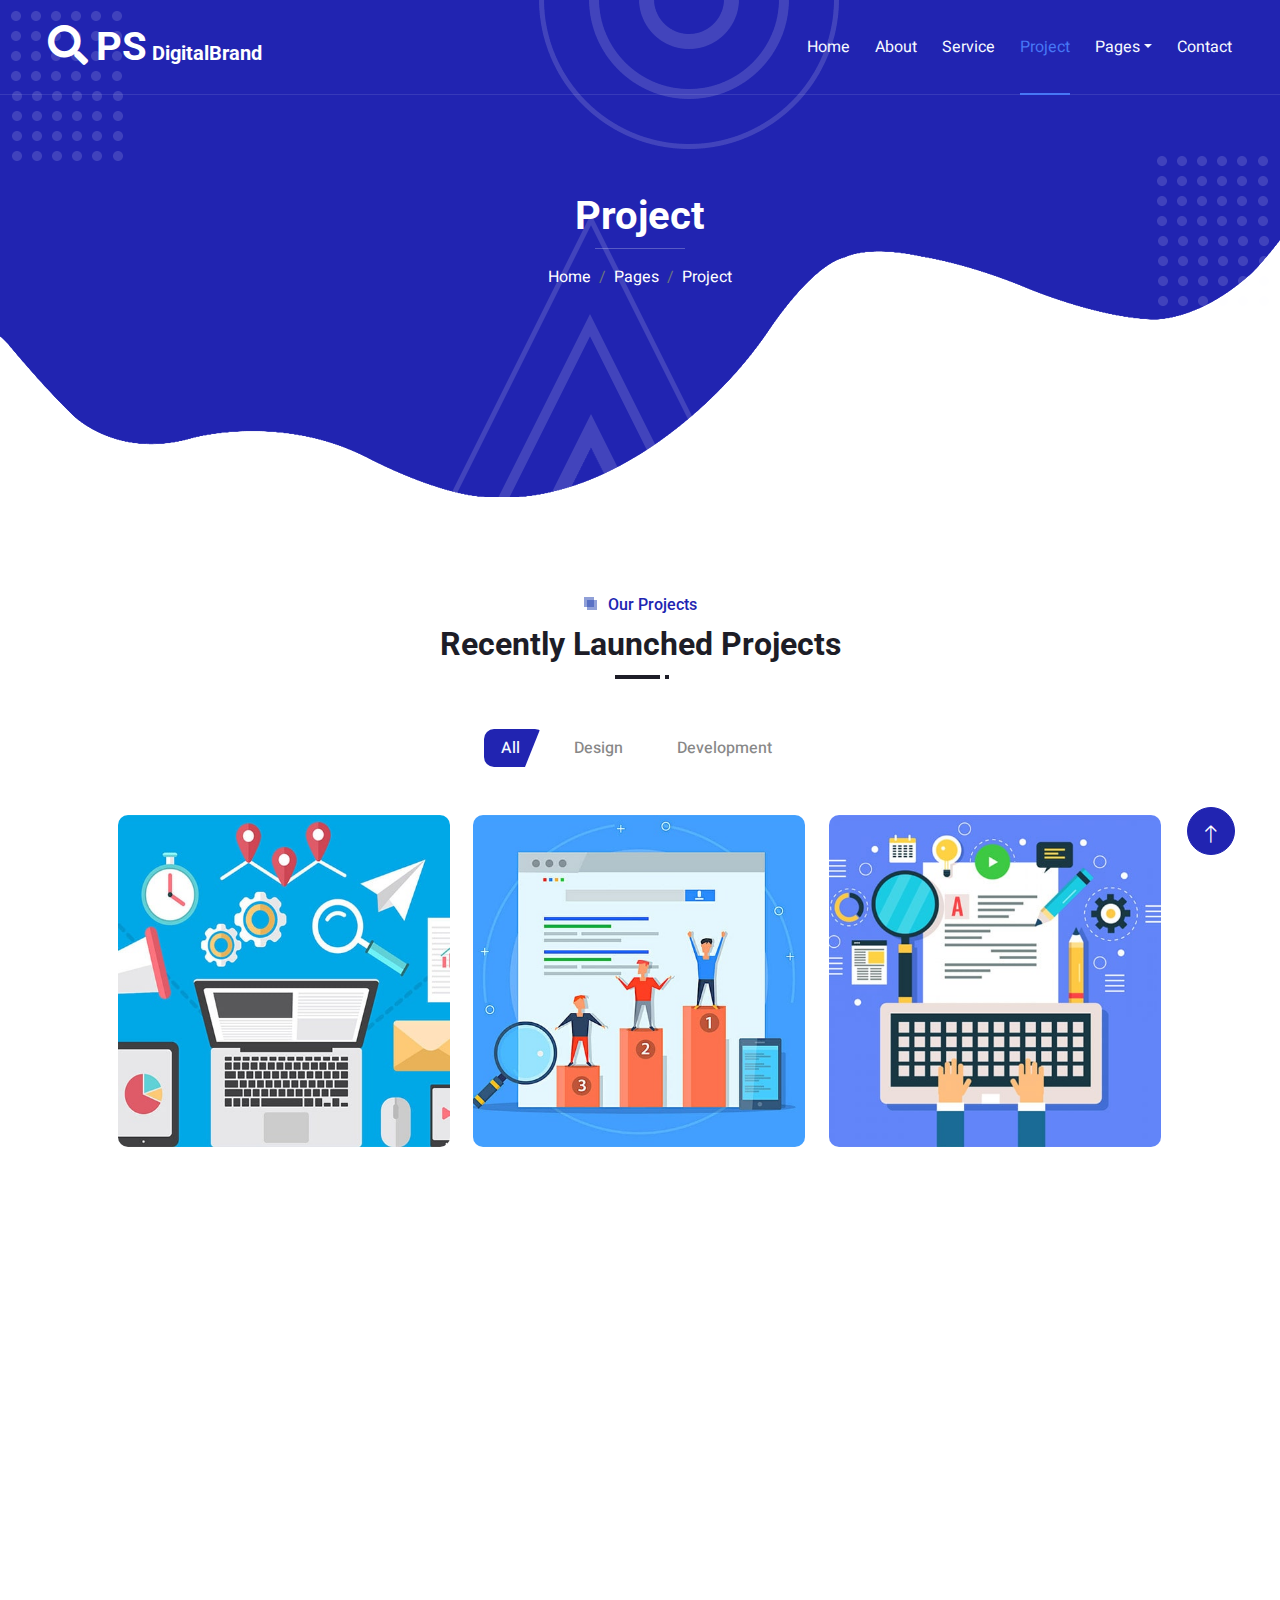
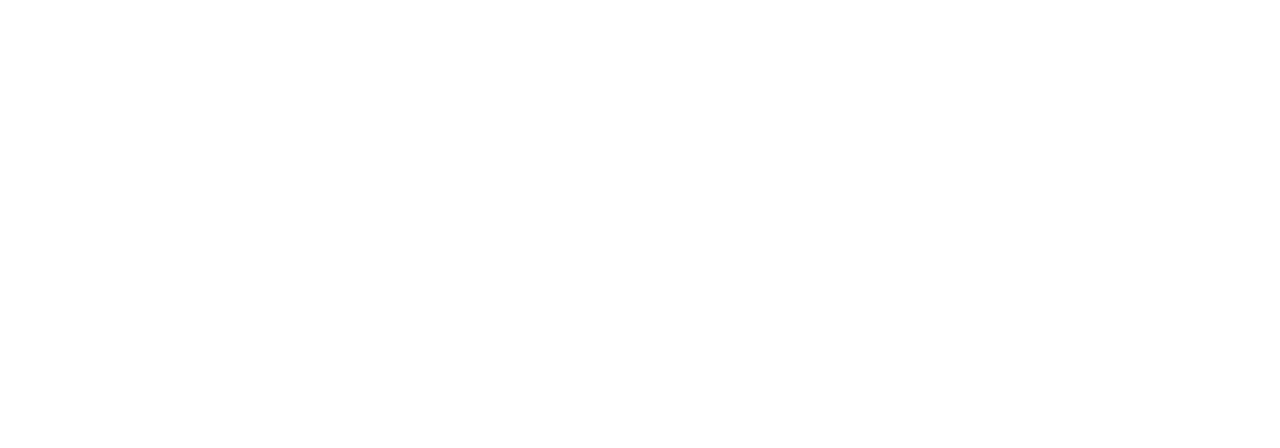
<file: master/project.html>
<!DOCTYPE html>
<html lang="en">

<head>
    <meta charset="utf-8">
    <title>PSDigitalBrand</title>
    <meta content="width=device-width, initial-scale=1.0" name="viewport">
    <meta content="" name="keywords">
    <meta content="" name="description">

    <!-- Favicon -->
    <link href="img/favicons.png" rel="icon">

    <!-- Google Web Fonts -->
    <link rel="preconnect" href="https://fonts.googleapis.com">
    <link rel="preconnect" href="https://fonts.gstatic.com" crossorigin>
    <link href="https://fonts.googleapis.com/css2?family=Heebo:wght@400;500&family=Roboto:wght@400;500;700&display=swap" rel="stylesheet"> 

    <!-- Icon Font Stylesheet -->
    <link href="https://cdnjs.cloudflare.com/ajax/libs/font-awesome/5.10.0/css/all.min.css" rel="stylesheet">
    <link href="https://cdn.jsdelivr.net/npm/bootstrap-icons@1.4.1/font/bootstrap-icons.css" rel="stylesheet">

    <!-- Libraries Stylesheet -->
    <link href="lib/animate/animate.min.css" rel="stylesheet">
    <link href="lib/owlcarousel/assets/owl.carousel.min.css" rel="stylesheet">
    <link href="lib/lightbox/css/lightbox.min.css" rel="stylesheet">

    <!-- Customized Bootstrap Stylesheet -->
    <link href="css/bootstrap.min.css" rel="stylesheet">

    <!-- Template Stylesheet -->
    <link href="css/style.css" rel="stylesheet">
</head>

<body>
    <div class="container-xxl bg-white p-0">
        <!-- Spinner Start -->
        <div id="spinner" class="show bg-white position-fixed translate-middle w-100 vh-100 top-50 start-50 d-flex align-items-center justify-content-center">
            <div class="spinner-grow text-primary" style="width: 3rem; height: 3rem;" role="status">
                <span class="sr-only">Loading...</span>
            </div>
        </div>
        <!-- Spinner End -->


        <!-- Navbar & Hero Start -->
        <div class="container-xxl position-relative p-0">
            <nav class="navbar navbar-expand-lg navbar-light px-4 px-lg-5 py-3 py-lg-0">
                <a href="" class="navbar-brand p-0">
                    <h1 class="m-0"><i class="fa fa-search me-2"></i>PS<span class="fs-5"> DigitalBrand</span></h1>
                    <!-- <img src="img/logo.png" alt="Logo"> -->
                </a>
                <button class="navbar-toggler" type="button" data-bs-toggle="collapse" data-bs-target="#navbarCollapse">
                    <span class="fa fa-bars"></span>
                </button>
                <div class="collapse navbar-collapse" id="navbarCollapse">
                    <div class="navbar-nav ms-auto py-0">
                        <a href="index.html" class="nav-item nav-link">Home</a>
                        <a href="about.html" class="nav-item nav-link">About</a>
                        <a href="service.html" class="nav-item nav-link">Service</a>
                        <a href="project.html" class="nav-item nav-link active">Project</a>
                        <div class="nav-item dropdown">
                            <a href="#" class="nav-link dropdown-toggle" data-bs-toggle="dropdown">Pages</a>
                            <div class="dropdown-menu m-0">
                                <a href="team.html" class="dropdown-item">Our Team</a>
                                <a href="testimonial.html" class="dropdown-item">Testimonial</a>
                                <a href="404.html" class="dropdown-item">404 Page</a>
                            </div>
                        </div>
                        <a href="contact.html" class="nav-item nav-link">Contact</a>
                    </div>
                    <!--<butaton type="button" class="btn text-secondary ms-3" data-bs-toggle="modal" data-bs-target="#searchModal"><i class="fa fa-search"></i></butaton>
                    <a href="https://htmlcodex.com/startup-company-website-template" class="btn btn-secondary text-light rounded-pill py-2 px-4 ms-3">Pro Version</a>-->
                </div>
            </nav>

            <div class="container-xxl py-5 bg-primary hero-header mb-5">
                <div class="container my-5 py-5 px-lg-5">
                    <div class="row g-5 py-5">
                        <div class="col-12 text-center">
                            <h1 class="text-white animated zoomIn">Project</h1>
                            <hr class="bg-white mx-auto mt-0" style="width: 90px;">
                            <nav aria-label="breadcrumb">
                                <ol class="breadcrumb justify-content-center">
                                    <li class="breadcrumb-item"><a class="text-white" href="#">Home</a></li>
                                    <li class="breadcrumb-item"><a class="text-white" href="#">Pages</a></li>
                                    <li class="breadcrumb-item text-white active" aria-current="page">Project</li>
                                </ol>
                            </nav>
                        </div>
                    </div>
                </div>
            </div>
        </div>
        <!-- Navbar & Hero End -->


        <!-- Full Screen Search Start -->
        <div class="modal fade" id="searchModal" tabindex="-1">
            <div class="modal-dialog modal-fullscreen">
                <div class="modal-content" style="background: rgba(29, 29, 39, 0.7);">
                    <div class="modal-header border-0">
                        <button type="button" class="btn bg-white btn-close" data-bs-dismiss="modal" aria-label="Close"></button>
                    </div>
                    <div class="modal-body d-flex align-items-center justify-content-center">
                        <div class="input-group" style="max-width: 600px;">
                            <input type="text" class="form-control bg-transparent border-light p-3" placeholder="Type search keyword">
                            <button class="btn btn-light px-4"><i class="bi bi-search"></i></button>
                        </div>
                    </div>
                </div>
            </div>
        </div>
        <!-- Full Screen Search End -->


        <!-- Portfolio Start -->
        <div class="container-xxl py-5">
            <div class="container px-lg-5">
                <div class="section-title position-relative text-center mb-5 pb-2 wow fadeInUp" data-wow-delay="0.1s">
                    <h6 class="position-relative d-inline text-primary ps-4">Our Projects</h6>
                    <h2 class="mt-2">Recently Launched Projects</h2>
                </div>
                <div class="row mt-n2 wow fadeInUp" data-wow-delay="0.1s">
                    <div class="col-12 text-center">
                        <ul class="list-inline mb-5" id="portfolio-flters">
                            <li class="btn px-3 pe-4 active" data-filter="*">All</li>
                            <li class="btn px-3 pe-4" data-filter=".first">Design</li>
                            <li class="btn px-3 pe-4" data-filter=".second">Development</li>
                        </ul>
                    </div>
                </div>
                <div class="row g-4 portfolio-container">
                    <div class="col-lg-4 col-md-6 portfolio-item first wow zoomIn" data-wow-delay="0.1s">
                        <div class="position-relative rounded overflow-hidden">
                            <img class="img-fluid w-100" src="img/portfolio-1.jpg" alt="">
                            <div class="portfolio-overlay">
                                <a class="btn btn-light" href="img/portfolio-1.jpg" data-lightbox="portfolio"><i class="fa fa-plus fa-2x text-primary"></i></a>
                                <div class="mt-auto">
                                    <small class="text-white"><i class="fa fa-folder me-2"></i>Web Design</small>
                                    <a class="h5 d-block text-white mt-1 mb-0" href="">Project Name</a>
                                </div>
                            </div>
                        </div>
                    </div>
                    <div class="col-lg-4 col-md-6 portfolio-item second wow zoomIn" data-wow-delay="0.3s">
                        <div class="position-relative rounded overflow-hidden">
                            <img class="img-fluid w-100" src="img/portfolio-2.jpg" alt="">
                            <div class="portfolio-overlay">
                                <a class="btn btn-light" href="img/portfolio-2.jpg" data-lightbox="portfolio"><i class="fa fa-plus fa-2x text-primary"></i></a>
                                <div class="mt-auto">
                                    <small class="text-white"><i class="fa fa-folder me-2"></i>Web Design</small>
                                    <a class="h5 d-block text-white mt-1 mb-0" href="">Project Name</a>
                                </div>
                            </div>
                        </div>
                    </div>
                    <div class="col-lg-4 col-md-6 portfolio-item first wow zoomIn" data-wow-delay="0.6s">
                        <div class="position-relative rounded overflow-hidden">
                            <img class="img-fluid w-100" src="img/portfolio-3.jpg" alt="">
                            <div class="portfolio-overlay">
                                <a class="btn btn-light" href="img/portfolio-3.jpg" data-lightbox="portfolio"><i class="fa fa-plus fa-2x text-primary"></i></a>
                                <div class="mt-auto">
                                    <small class="text-white"><i class="fa fa-folder me-2"></i>Web Design</small>
                                    <a class="h5 d-block text-white mt-1 mb-0" href="">Project Name</a>
                                </div>
                            </div>
                        </div>
                    </div>
                    <div class="col-lg-4 col-md-6 portfolio-item second wow zoomIn" data-wow-delay="0.1s">
                        <div class="position-relative rounded overflow-hidden">
                            <img class="img-fluid w-100" src="img/portfolio-4.jpg" alt="">
                            <div class="portfolio-overlay">
                                <a class="btn btn-light" href="img/portfolio-4.jpg" data-lightbox="portfolio"><i class="fa fa-plus fa-2x text-primary"></i></a>
                                <div class="mt-auto">
                                    <small class="text-white"><i class="fa fa-folder me-2"></i>Web Design</small>
                                    <a class="h5 d-block text-white mt-1 mb-0" href="">Project Name</a>
                                </div>
                            </div>
                        </div>
                    </div>
                    <div class="col-lg-4 col-md-6 portfolio-item first wow zoomIn" data-wow-delay="0.3s">
                        <div class="position-relative rounded overflow-hidden">
                            <img class="img-fluid w-100" src="img/portfolio-5.jpg" alt="">
                            <div class="portfolio-overlay">
                                <a class="btn btn-light" href="img/portfolio-5.jpg" data-lightbox="portfolio"><i class="fa fa-plus fa-2x text-primary"></i></a>
                                <div class="mt-auto">
                                    <small class="text-white"><i class="fa fa-folder me-2"></i>Web Design</small>
                                    <a class="h5 d-block text-white mt-1 mb-0" href="">Project Name</a>
                                </div>
                            </div>
                        </div>
                    </div>
                    <div class="col-lg-4 col-md-6 portfolio-item second wow zoomIn" data-wow-delay="0.6s">
                        <div class="position-relative rounded overflow-hidden">
                            <img class="img-fluid w-100" src="img/portfolio-6.jpg" alt="">
                            <div class="portfolio-overlay">
                                <a class="btn btn-light" href="img/portfolio-6.jpg" data-lightbox="portfolio"><i class="fa fa-plus fa-2x text-primary"></i></a>
                                <div class="mt-auto">
                                    <small class="text-white"><i class="fa fa-folder me-2"></i>Web Design</small>
                                    <a class="h5 d-block text-white mt-1 mb-0" href="">Project Name</a>
                                </div>
                            </div>
                        </div>
                    </div>
                </div>
            </div>
        </div>
        <!-- Portfolio End -->
        

        <!-- Footer Start -->
        <div class="container-fluid bg-primary text-light footer mt-5 pt-5 wow fadeIn" data-wow-delay="0.1s">
            <div class="container py-5 px-lg-5">
                <div class="row g-5">
                    <div class="col-md-6 col-lg-3">
                        <h5 class="text-white mb-4">Get In Touch</h5>
                        <p><i class="fa fa-map-marker-alt me-3"></i>123 Street, New York, USA</p>
                        <p><i class="fa fa-phone-alt me-3"></i>+012 345 67890</p>
                        <p><i class="fa fa-envelope me-3"></i>info@example.com</p>
                        <div class="d-flex pt-2">
                            <a class="btn btn-outline-light btn-social" href=""><i class="fab fa-twitter"></i></a>
                            <a class="btn btn-outline-light btn-social" href=""><i class="fab fa-facebook-f"></i></a>
                            <a class="btn btn-outline-light btn-social" href=""><i class="fab fa-youtube"></i></a>
                            <a class="btn btn-outline-light btn-social" href=""><i class="fab fa-instagram"></i></a>
                            <a class="btn btn-outline-light btn-social" href=""><i class="fab fa-linkedin-in"></i></a>
                        </div>
                    </div>
                    <div class="col-md-6 col-lg-3">
                        <h5 class="text-white mb-4">Popular Link</h5>
                        <a class="btn btn-link" href="">About Us</a>
                        <a class="btn btn-link" href="">Contact Us</a>
                        <a class="btn btn-link" href="">Privacy Policy</a>
                        <a class="btn btn-link" href="">Terms & Condition</a>
                        <a class="btn btn-link" href="">Career</a>
                    </div>
                    <div class="col-md-6 col-lg-3">
                        <h5 class="text-white mb-4">Project Gallery</h5>
                        <div class="row g-2">
                            <div class="col-4">
                                <img class="img-fluid" src="img/portfolio-1.jpg" alt="Image">
                            </div>
                            <div class="col-4">
                                <img class="img-fluid" src="img/portfolio-2.jpg" alt="Image">
                            </div>
                            <div class="col-4">
                                <img class="img-fluid" src="img/portfolio-3.jpg" alt="Image">
                            </div>
                            <div class="col-4">
                                <img class="img-fluid" src="img/portfolio-4.jpg" alt="Image">
                            </div>
                            <div class="col-4">
                                <img class="img-fluid" src="img/portfolio-5.jpg" alt="Image">
                            </div>
                            <div class="col-4">
                                <img class="img-fluid" src="img/portfolio-6.jpg" alt="Image">
                            </div>
                        </div>
                    </div>
                    <div class="col-md-6 col-lg-3">
                        <h5 class="text-white mb-4">Newsletter</h5>
                        <p>Stay connected with us and receive regular updates on our services, events, and important announcements through our newsletter.</p>
                        <div class="position-relative w-100 mt-3">
                            <input class="form-control border-0 rounded-pill w-100 ps-4 pe-5" type="text" placeholder="Your Email" style="height: 48px;">
                            <button type="button" class="btn shadow-none position-absolute top-0 end-0 mt-1 me-2"><i class="fa fa-paper-plane text-primary fs-4"></i></button>
                        </div>
                    </div>
                </div>
            </div>
            <div class="container px-lg-5">
                <div class="copyright">
                    <div class="row">
                        <div class="col-md-6 text-center text-md-start mb-3 mb-md-0">
                            &copy; <a class="border-bottom" href="#">StarzDigi</a>, All Right Reserved. 
							
							<!--/*** This template is free as long as you keep the footer author’s credit link/attribution link/backlink. If you'd like to use the template without the footer author’s credit link/attribution link/backlink, you can purchase the Credit Removal License from "https://htmlcodex.com/credit-removal". Thank you for your support. ***/-->
							Designed By <a class="border-bottom" href="">Vendhan</a>
                        </div>
                        <div class="col-md-6 text-center text-md-end">
                            <div class="footer-menu">
                                <a href="">Home</a>
                                <a href="">Help</a>
                                <a href="">FQAs</a>
                            </div>
                        </div>
                    </div>
                </div>
            </div>
        </div>
        <!-- Footer End -->


        <!-- Back to Top -->
        <a href="#" class="btn btn-lg btn-primary btn-lg-square back-to-top pt-2"><i class="bi bi-arrow-up"></i></a>
    </div>

    <!-- JavaScript Libraries -->
    <script src="https://code.jquery.com/jquery-3.4.1.min.js"></script>
    <script src="https://cdn.jsdelivr.net/npm/bootstrap@5.0.0/dist/js/bootstrap.bundle.min.js"></script>
    <script src="lib/wow/wow.min.js"></script>
    <script src="lib/easing/easing.min.js"></script>
    <script src="lib/waypoints/waypoints.min.js"></script>
    <script src="lib/owlcarousel/owl.carousel.min.js"></script>
    <script src="lib/isotope/isotope.pkgd.min.js"></script>
    <script src="lib/lightbox/js/lightbox.min.js"></script>

    <!-- Template Javascript -->
    <script src="js/main.js"></script>
</body>

</html>
</file>
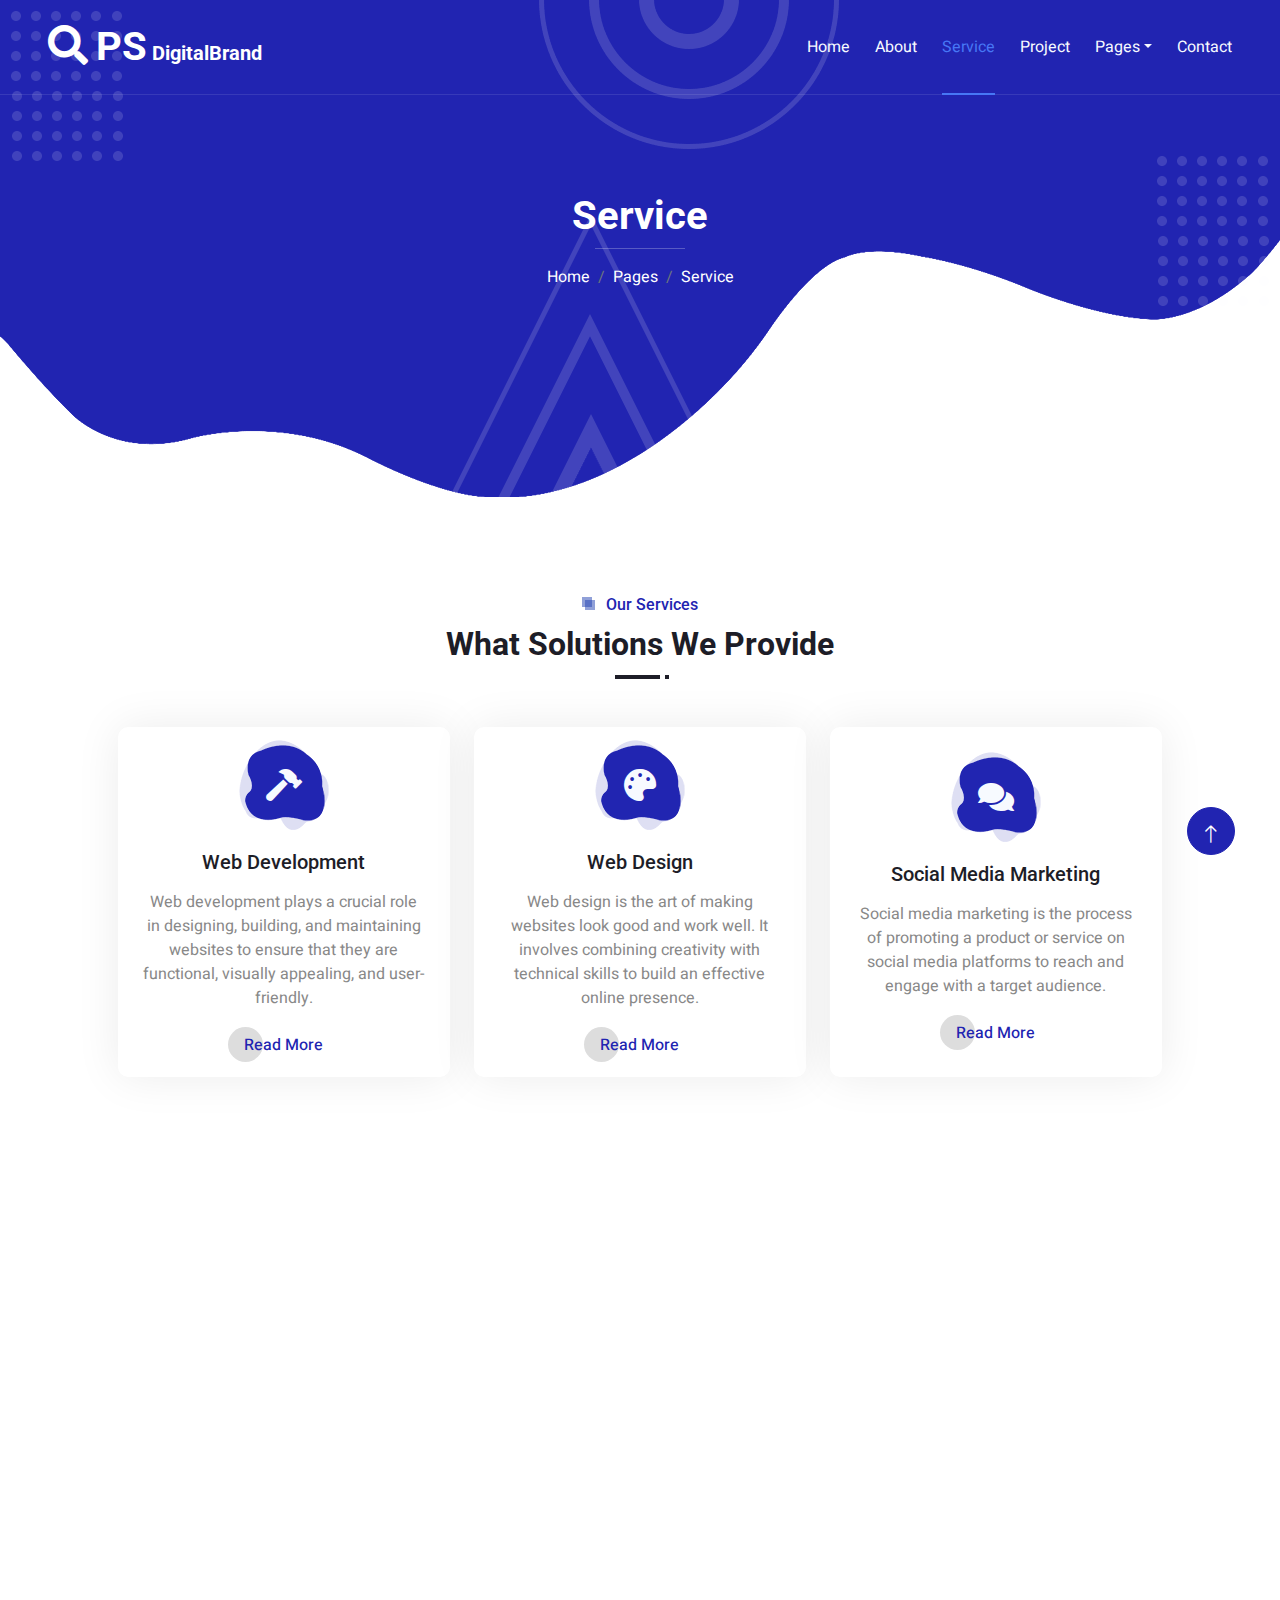
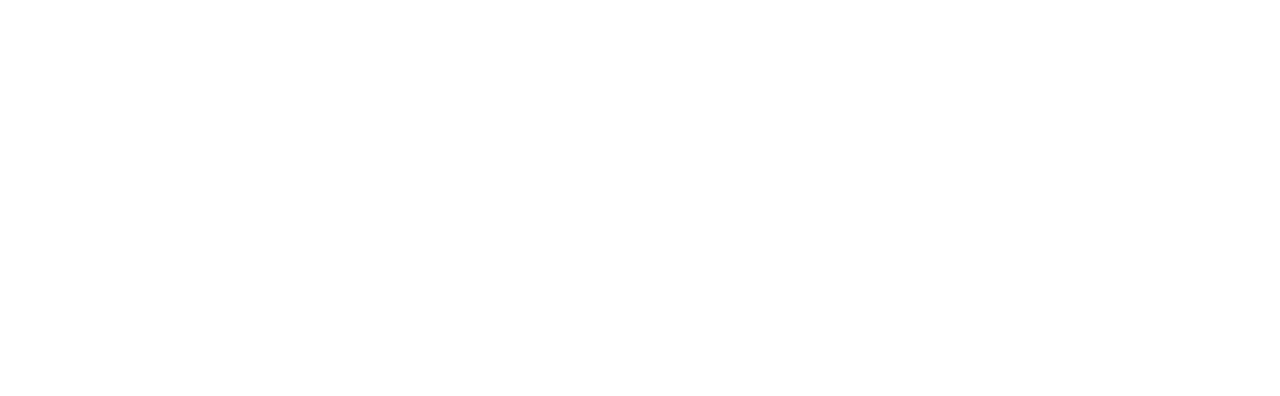
<file: master/service.html>
<!DOCTYPE html>
<html lang="en">

<head>
    <meta charset="utf-8">
    <title>PSDigitalBrand</title>
    <meta content="width=device-width, initial-scale=1.0" name="viewport">
    <meta content="" name="keywords">
    <meta content="" name="description">

    <!-- Favicon -->
    <link href="img/favicons.png" rel="icon">

    <!-- Google Web Fonts -->
    <link rel="preconnect" href="https://fonts.googleapis.com">
    <link rel="preconnect" href="https://fonts.gstatic.com" crossorigin>
    <link href="https://fonts.googleapis.com/css2?family=Heebo:wght@400;500&family=Roboto:wght@400;500;700&display=swap" rel="stylesheet"> 

    <!-- Icon Font Stylesheet -->
    <link href="https://cdnjs.cloudflare.com/ajax/libs/font-awesome/5.10.0/css/all.min.css" rel="stylesheet">
    <link href="https://cdn.jsdelivr.net/npm/bootstrap-icons@1.4.1/font/bootstrap-icons.css" rel="stylesheet">

    <!-- Libraries Stylesheet -->
    <link href="lib/animate/animate.min.css" rel="stylesheet">
    <link href="lib/owlcarousel/assets/owl.carousel.min.css" rel="stylesheet">
    <link href="lib/lightbox/css/lightbox.min.css" rel="stylesheet">

    <!-- Customized Bootstrap Stylesheet -->
    <link href="css/bootstrap.min.css" rel="stylesheet">

    <!-- Template Stylesheet -->
    <link href="css/style.css" rel="stylesheet">
</head>

<body>
    <div class="container-xxl bg-white p-0">
        <!-- Spinner Start -->
        <div id="spinner" class="show bg-white position-fixed translate-middle w-100 vh-100 top-50 start-50 d-flex align-items-center justify-content-center">
            <div class="spinner-grow text-primary" style="width: 3rem; height: 3rem;" role="status">
                <span class="sr-only">Loading...</span>
            </div>
        </div>
        <!-- Spinner End -->


        <!-- Navbar & Hero Start -->
        <div class="container-xxl position-relative p-0">
            <nav class="navbar navbar-expand-lg navbar-light px-4 px-lg-5 py-3 py-lg-0">
                <a href="" class="navbar-brand p-0">
                    <h1 class="m-0"><i class="fa fa-search me-2"></i>PS<span class="fs-5"> DigitalBrand</span></h1>
                    <!-- <img src="img/logo.png" alt="Logo"> -->
                </a>
                <button class="navbar-toggler" type="button" data-bs-toggle="collapse" data-bs-target="#navbarCollapse">
                    <span class="fa fa-bars"></span>
                </button>
                <div class="collapse navbar-collapse" id="navbarCollapse">
                    <div class="navbar-nav ms-auto py-0">
                        <a href="index.html" class="nav-item nav-link">Home</a>
                        <a href="about.html" class="nav-item nav-link">About</a>
                        <a href="service.html" class="nav-item nav-link active">Service</a>
                        <a href="project.html" class="nav-item nav-link">Project</a>
                        <div class="nav-item dropdown">
                            <a href="#" class="nav-link dropdown-toggle" data-bs-toggle="dropdown">Pages</a>
                            <div class="dropdown-menu m-0">
                                <a href="team.html" class="dropdown-item">Our Team</a>
                                <a href="testimonial.html" class="dropdown-item">Testimonial</a>
                                <a href="404.html" class="dropdown-item">404 Page</a>
                            </div>
                        </div>
                        <a href="contact.html" class="nav-item nav-link">Contact</a>
                    </div>
                    <!--<butaton type="button" class="btn text-secondary ms-3" data-bs-toggle="modal" data-bs-target="#searchModal"><i class="fa fa-search"></i></butaton>
                    <a href="https://htmlcodex.com/startup-company-website-template" class="btn btn-secondary text-light rounded-pill py-2 px-4 ms-3">Pro Version</a>-->
                </div>
            </nav>

            <div class="container-xxl py-5 bg-primary hero-header mb-5">
                <div class="container my-5 py-5 px-lg-5">
                    <div class="row g-5 py-5">
                        <div class="col-12 text-center">
                            <h1 class="text-white animated zoomIn">Service</h1>
                            <hr class="bg-white mx-auto mt-0" style="width: 90px;">
                            <nav aria-label="breadcrumb">
                                <ol class="breadcrumb justify-content-center">
                                    <li class="breadcrumb-item"><a class="text-white" href="#">Home</a></li>
                                    <li class="breadcrumb-item"><a class="text-white" href="#">Pages</a></li>
                                    <li class="breadcrumb-item text-white active" aria-current="page">Service</li>
                                </ol>
                            </nav>
                        </div>
                    </div>
                </div>
            </div>
        </div>
        <!-- Navbar & Hero End -->


        <!-- Full Screen Search Start -->
        <div class="modal fade" id="searchModal" tabindex="-1">
            <div class="modal-dialog modal-fullscreen">
                <div class="modal-content" style="background: rgba(29, 29, 39, 0.7);">
                    <div class="modal-header border-0">
                        <button type="button" class="btn bg-white btn-close" data-bs-dismiss="modal" aria-label="Close"></button>
                    </div>
                    <div class="modal-body d-flex align-items-center justify-content-center">
                        <div class="input-group" style="max-width: 600px;">
                            <input type="text" class="form-control bg-transparent border-light p-3" placeholder="Type search keyword">
                            <button class="btn btn-light px-4"><i class="bi bi-search"></i></button>
                        </div>
                    </div>
                </div>
            </div>
        </div>
        <!-- Full Screen Search End -->


        <!-- Service Start -->
        <div class="container-xxl py-5">
            <div class="container px-lg-5">
                <div class="section-title position-relative text-center mb-5 pb-2 wow fadeInUp" data-wow-delay="0.1s">
                    <h6 class="position-relative d-inline text-primary ps-4">Our Services</h6>
                    <h2 class="mt-2">What Solutions We Provide</h2>
                </div>
                <div class="row g-4">
                    <div class="col-lg-4 col-md-6 wow zoomIn" data-wow-delay="0.1s">
                        <div class="service-item d-flex flex-column justify-content-center text-center rounded">
                            <div class="service-icon flex-shrink-0">
                                <i class="fa fa-hammer fa-2x"></i>
                            </div>
                            <h5 class="mb-3">Web Development</h5>
                            <p> Web development plays a crucial role in designing, building, and maintaining websites to ensure that they are functional, visually appealing, and user-friendly.</p>
                            <a class="btn px-3 mt-auto mx-auto" href="">Read More</a>
                        </div>
                    </div>
                    <div class="col-lg-4 col-md-6 wow zoomIn" data-wow-delay="0.3s">
                        <div class="service-item d-flex flex-column justify-content-center text-center rounded">
                            <div class="service-icon flex-shrink-0">
                                <i class="fa fa-palette fa-2x"></i>
                            </div>
                            <h5 class="mb-3">Web Design</h5>
                            <p>Web design is the art of making websites look good and work well. It involves combining creativity with technical skills to build an effective online presence.</p>
                            <a class="btn px-3 mt-auto mx-auto" href="">Read More</a>
                        </div>
                    </div>
                    <div class="col-lg-4 col-md-6 wow zoomIn" data-wow-delay="0.6s">
                        <div class="service-item d-flex flex-column justify-content-center text-center rounded">
                            <div class="service-icon flex-shrink-0">
                                <i class="fa fa-comments fa-2x"></i>
                            </div>
                            <h5 class="mb-3">Social Media Marketing</h5>
                            <p>Social media marketing is the process of promoting a product or service on social media platforms to reach and engage with a target audience.</p>
                            <a class="btn px-3 mt-auto mx-auto" href="">Read More</a>
                        </div>
                    </div>
                    <div class="col-lg-4 col-md-6 wow zoomIn" data-wow-delay="0.1s">
                        <div class="service-item d-flex flex-column justify-content-center text-center rounded">
                            <div class="service-icon flex-shrink-0">
                                <i class="fa fa-envelope fa-2x"></i>
                            </div>
                            <h5 class="mb-3">Email Marketing</h5>
                            <p>Email marketing involves using email to promote products, services, or content to a targeted audience.</p>
                            <a class="btn px-3 mt-auto mx-auto" href="">Read More</a>
                        </div>
                    </div>
                    <div class="col-lg-4 col-md-6 wow zoomIn" data-wow-delay="0.3s">
                        <div class="service-item d-flex flex-column justify-content-center text-center rounded">
                            <div class="service-icon flex-shrink-0">
                                <i class="fa fa-chart-line fa-2x"></i>
                            </div>
                            <h5 class="mb-3">SEO Optimization</h5>
                            <p>SEO is the process of improving a website's ranking and visibility in search engine results.</p>
                            <a class="btn px-3 mt-auto mx-auto" href="">Read More</a>
                        </div>
                    </div>
                    <div class="col-lg-4 col-md-6 wow zoomIn" data-wow-delay="0.6s">
                        <div class="service-item d-flex flex-column justify-content-center text-center rounded">
                            <div class="service-icon flex-shrink-0">
                                <i class="fa fa-plug fa-2x"></i>
                            </div>
                            <h5 class="mb-3">API Development</h5>
                            <p>API development involves creating a set of protocols and tools for building software applications.</p>
                            <a class="btn px-3 mt-auto mx-auto" href="">Read More</a>
                        </div>
                    </div>
                </div>
            </div>
        </div>
        <!-- Service End -->
        

        <!-- Footer Start -->
        <div class="container-fluid bg-primary text-light footer mt-5 pt-5 wow fadeIn" data-wow-delay="0.1s">
            <div class="container py-5 px-lg-5">
                <div class="row g-5">
                    <div class="col-md-6 col-lg-3">
                        <h5 class="text-white mb-4">Get In Touch</h5>
                        <p><i class="fa fa-map-marker-alt me-3"></i>123 Street, New York, USA</p>
                        <p><i class="fa fa-phone-alt me-3"></i>+012 345 67890</p>
                        <p><i class="fa fa-envelope me-3"></i>info@example.com</p>
                        <div class="d-flex pt-2">
                            <a class="btn btn-outline-light btn-social" href=""><i class="fab fa-twitter"></i></a>
                            <a class="btn btn-outline-light btn-social" href=""><i class="fab fa-facebook-f"></i></a>
                            <a class="btn btn-outline-light btn-social" href=""><i class="fab fa-youtube"></i></a>
                            <a class="btn btn-outline-light btn-social" href=""><i class="fab fa-instagram"></i></a>
                            <a class="btn btn-outline-light btn-social" href=""><i class="fab fa-linkedin-in"></i></a>
                        </div>
                    </div>
                    <div class="col-md-6 col-lg-3">
                        <h5 class="text-white mb-4">Popular Link</h5>
                        <a class="btn btn-link" href="">About Us</a>
                        <a class="btn btn-link" href="">Contact Us</a>
                        <a class="btn btn-link" href="">Privacy Policy</a>
                        <a class="btn btn-link" href="">Terms & Condition</a>
                        <a class="btn btn-link" href="">Career</a>
                    </div>
                    <div class="col-md-6 col-lg-6">
                        <h5 class="text-white mb-4">Newsletter</h5>
                        <p>Stay connected with us and receive regular updates on our services, events, and important announcements through our newsletter.</p>
                        <div class="position-relative w-100 mt-3">
                            <input class="form-control border-0 rounded-pill w-100 ps-4 pe-5" type="text" placeholder="Your Email" style="height: 48px;">
                            <button type="button" class="btn shadow-none position-absolute top-0 end-0 mt-1 me-2"><i class="fa fa-paper-plane text-primary fs-4"></i></button>
                        </div>
                    </div>
                </div>
            </div>
            <div class="container px-lg-5">
                <div class="copyright">
                    <div class="row">
                        <div class="col-md-6 text-center text-md-start mb-3 mb-md-0">
                            &copy; <a class="border-bottom" href="#">StarzDigi</a>, All Right Reserved. 
							
							<!--/*** This template is free as long as you keep the footer author’s credit link/attribution link/backlink. If you'd like to use the template without the footer author’s credit link/attribution link/backlink, you can purchase the Credit Removal License from "https://htmlcodex.com/credit-removal". Thank you for your support. ***/-->
							Designed By <a class="border-bottom" href="">Vendhan</a>
                        </div>
                        <div class="col-md-6 text-center text-md-end">
                            <div class="footer-menu">
                                <a href="">Home</a>
                                <a href="">Cookies</a>
                                <a href="">Help</a>
                                <a href="">FQAs</a>
                            </div>
                        </div>
                    </div>
                </div>
            </div>
        </div>
        <!-- Footer End -->


        <!-- Back to Top -->
        <a href="#" class="btn btn-lg btn-primary btn-lg-square back-to-top pt-2"><i class="bi bi-arrow-up"></i></a>
    </div>

    <!-- JavaScript Libraries -->
    <script src="https://code.jquery.com/jquery-3.4.1.min.js"></script>
    <script src="https://cdn.jsdelivr.net/npm/bootstrap@5.0.0/dist/js/bootstrap.bundle.min.js"></script>
    <script src="lib/wow/wow.min.js"></script>
    <script src="lib/easing/easing.min.js"></script>
    <script src="lib/waypoints/waypoints.min.js"></script>
    <script src="lib/owlcarousel/owl.carousel.min.js"></script>
    <script src="lib/isotope/isotope.pkgd.min.js"></script>
    <script src="lib/lightbox/js/lightbox.min.js"></script>

    <!-- Template Javascript -->
    <script src="js/main.js"></script>
</body>

</html>
</file>
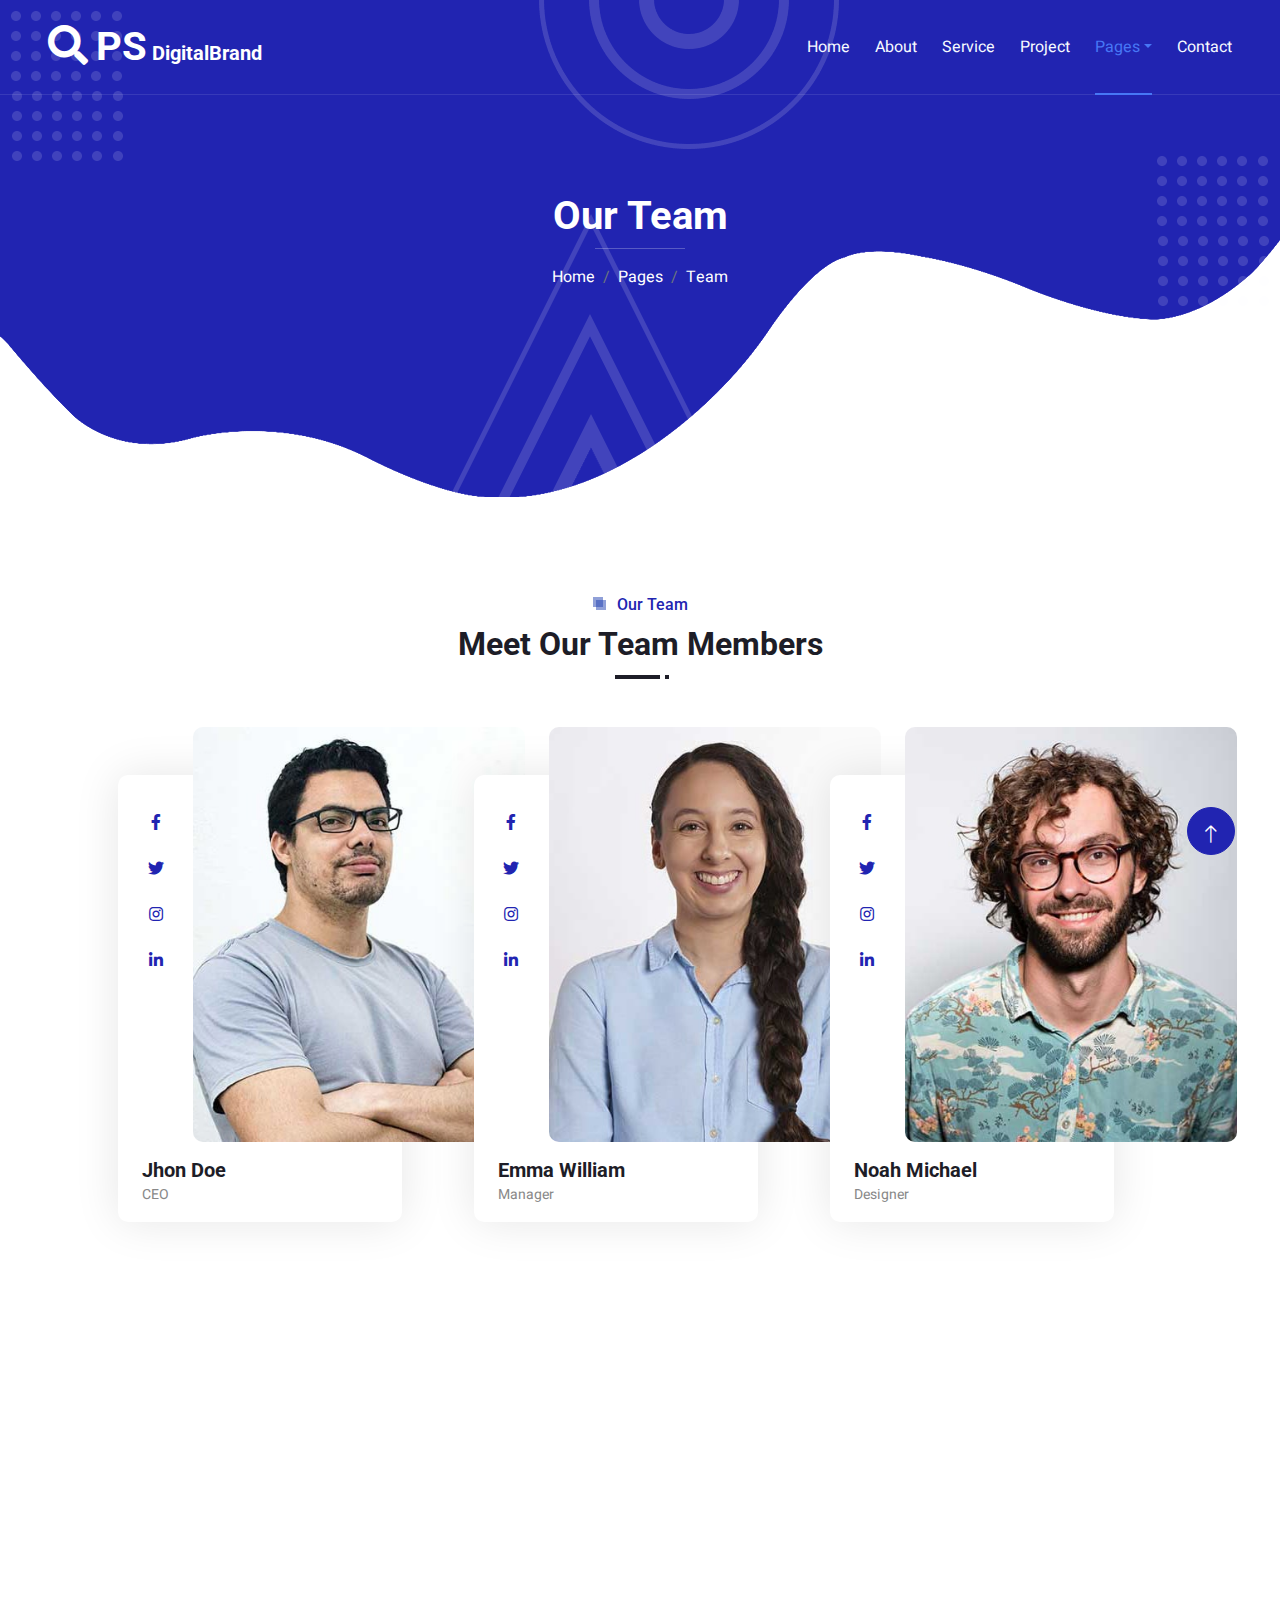
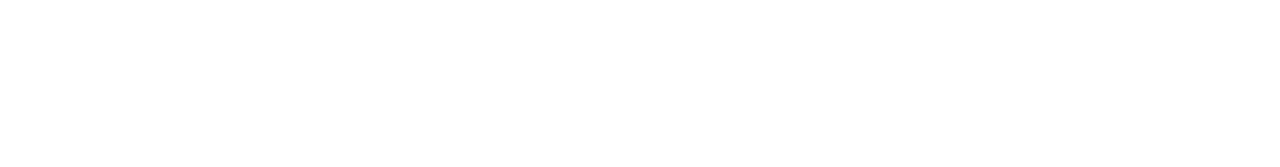
<file: master/team.html>
<!DOCTYPE html>
<html lang="en">

<head>
    <meta charset="utf-8">
    <title>PSDigitalBrand</title>
    <meta content="width=device-width, initial-scale=1.0" name="viewport">
    <meta content="" name="keywords">
    <meta content="" name="description">

    <!-- Favicon -->
    <link href="img/favicons.png" rel="icon">

    <!-- Google Web Fonts -->
    <link rel="preconnect" href="https://fonts.googleapis.com">
    <link rel="preconnect" href="https://fonts.gstatic.com" crossorigin>
    <link href="https://fonts.googleapis.com/css2?family=Heebo:wght@400;500&family=Roboto:wght@400;500;700&display=swap" rel="stylesheet"> 

    <!-- Icon Font Stylesheet -->
    <link href="https://cdnjs.cloudflare.com/ajax/libs/font-awesome/5.10.0/css/all.min.css" rel="stylesheet">
    <link href="https://cdn.jsdelivr.net/npm/bootstrap-icons@1.4.1/font/bootstrap-icons.css" rel="stylesheet">

    <!-- Libraries Stylesheet -->
    <link href="lib/animate/animate.min.css" rel="stylesheet">
    <link href="lib/owlcarousel/assets/owl.carousel.min.css" rel="stylesheet">
    <link href="lib/lightbox/css/lightbox.min.css" rel="stylesheet">

    <!-- Customized Bootstrap Stylesheet -->
    <link href="css/bootstrap.min.css" rel="stylesheet">

    <!-- Template Stylesheet -->
    <link href="css/style.css" rel="stylesheet">
</head>

<body>
    <div class="container-xxl bg-white p-0">
        <!-- Spinner Start -->
        <div id="spinner" class="show bg-white position-fixed translate-middle w-100 vh-100 top-50 start-50 d-flex align-items-center justify-content-center">
            <div class="spinner-grow text-primary" style="width: 3rem; height: 3rem;" role="status">
                <span class="sr-only">Loading...</span>
            </div>
        </div>
        <!-- Spinner End -->


        <!-- Navbar & Hero Start -->
        <div class="container-xxl position-relative p-0">
            <nav class="navbar navbar-expand-lg navbar-light px-4 px-lg-5 py-3 py-lg-0">
                <a href="" class="navbar-brand p-0">
                    <h1 class="m-0"><i class="fa fa-search me-2"></i>PS<span class="fs-5"> DigitalBrand</span></h1>
                    <!-- <img src="img/logo.png" alt="Logo"> -->
                </a>
                <button class="navbar-toggler" type="button" data-bs-toggle="collapse" data-bs-target="#navbarCollapse">
                    <span class="fa fa-bars"></span>
                </button>
                <div class="collapse navbar-collapse" id="navbarCollapse">
                    <div class="navbar-nav ms-auto py-0">
                        <a href="index.html" class="nav-item nav-link">Home</a>
                        <a href="about.html" class="nav-item nav-link">About</a>
                        <a href="service.html" class="nav-item nav-link">Service</a>
                        <a href="project.html" class="nav-item nav-link">Project</a>
                        <div class="nav-item dropdown">
                            <a href="#" class="nav-link dropdown-toggle active" data-bs-toggle="dropdown">Pages</a>
                            <div class="dropdown-menu m-0">
                                <a href="team.html" class="dropdown-item active">Our Team</a>
                                <a href="testimonial.html" class="dropdown-item">Testimonial</a>
                                <a href="404.html" class="dropdown-item">404 Page</a>
                            </div>
                        </div>
                        <a href="contact.html" class="nav-item nav-link">Contact</a>
                    </div>
                   <!-- <butaton type="button" class="btn text-secondary ms-3" data-bs-toggle="modal" data-bs-target="#searchModal"><i class="fa fa-search"></i></butaton>
                    <a href="https://htmlcodex.com/startup-company-website-template" class="btn btn-secondary text-light rounded-pill py-2 px-4 ms-3">Pro Version</a>-->
                </div>
            </nav>

            <div class="container-xxl py-5 bg-primary hero-header mb-5">
                <div class="container my-5 py-5 px-lg-5">
                    <div class="row g-5 py-5">
                        <div class="col-12 text-center">
                            <h1 class="text-white animated zoomIn">Our Team</h1>
                            <hr class="bg-white mx-auto mt-0" style="width: 90px;">
                            <nav aria-label="breadcrumb">
                                <ol class="breadcrumb justify-content-center">
                                    <li class="breadcrumb-item"><a class="text-white" href="#">Home</a></li>
                                    <li class="breadcrumb-item"><a class="text-white" href="#">Pages</a></li>
                                    <li class="breadcrumb-item text-white active" aria-current="page">Team</li>
                                </ol>
                            </nav>
                        </div>
                    </div>
                </div>
            </div>
        </div>
        <!-- Navbar & Hero End -->


        <!-- Full Screen Search Start -->
        <div class="modal fade" id="searchModal" tabindex="-1">
            <div class="modal-dialog modal-fullscreen">
                <div class="modal-content" style="background: rgba(29, 29, 39, 0.7);">
                    <div class="modal-header border-0">
                        <button type="button" class="btn bg-white btn-close" data-bs-dismiss="modal" aria-label="Close"></button>
                    </div>
                    <div class="modal-body d-flex align-items-center justify-content-center">
                        <div class="input-group" style="max-width: 600px;">
                            <input type="text" class="form-control bg-transparent border-light p-3" placeholder="Type search keyword">
                            <button class="btn btn-light px-4"><i class="bi bi-search"></i></button>
                        </div>
                    </div>
                </div>
            </div>
        </div>
        <!-- Full Screen Search End -->


        <!-- Team Start -->
        <div class="container-xxl py-5">
            <div class="container px-lg-5">
                <div class="section-title position-relative text-center mb-5 pb-2 wow fadeInUp" data-wow-delay="0.1s">
                    <h6 class="position-relative d-inline text-primary ps-4">Our Team</h6>
                    <h2 class="mt-2">Meet Our Team Members</h2>
                </div>
                <div class="row g-4">
                    <div class="col-lg-4 col-md-6 wow fadeInUp" data-wow-delay="0.1s">
                        <div class="team-item">
                            <div class="d-flex">
                                <div class="flex-shrink-0 d-flex flex-column align-items-center mt-4 pt-5" style="width: 75px;">
                                    <a class="btn btn-square text-primary bg-white my-1" href=""><i class="fab fa-facebook-f"></i></a>
                                    <a class="btn btn-square text-primary bg-white my-1" href=""><i class="fab fa-twitter"></i></a>
                                    <a class="btn btn-square text-primary bg-white my-1" href=""><i class="fab fa-instagram"></i></a>
                                    <a class="btn btn-square text-primary bg-white my-1" href=""><i class="fab fa-linkedin-in"></i></a>
                                </div>
                                <img class="img-fluid rounded w-100" src="img/team-1.jpg" alt="">
                            </div>
                            <div class="px-4 py-3">
                                <h5 class="fw-bold m-0">Jhon Doe</h5>
                                <small>CEO</small>
                            </div>
                        </div>
                    </div>
                    <div class="col-lg-4 col-md-6 wow fadeInUp" data-wow-delay="0.3s">
                        <div class="team-item">
                            <div class="d-flex">
                                <div class="flex-shrink-0 d-flex flex-column align-items-center mt-4 pt-5" style="width: 75px;">
                                    <a class="btn btn-square text-primary bg-white my-1" href=""><i class="fab fa-facebook-f"></i></a>
                                    <a class="btn btn-square text-primary bg-white my-1" href=""><i class="fab fa-twitter"></i></a>
                                    <a class="btn btn-square text-primary bg-white my-1" href=""><i class="fab fa-instagram"></i></a>
                                    <a class="btn btn-square text-primary bg-white my-1" href=""><i class="fab fa-linkedin-in"></i></a>
                                </div>
                                <img class="img-fluid rounded w-100" src="img/team-2.jpg" alt="">
                            </div>
                            <div class="px-4 py-3">
                                <h5 class="fw-bold m-0">Emma William</h5>
                                <small>Manager</small>
                            </div>
                        </div>
                    </div>
                    <div class="col-lg-4 col-md-6 wow fadeInUp" data-wow-delay="0.6s">
                        <div class="team-item">
                            <div class="d-flex">
                                <div class="flex-shrink-0 d-flex flex-column align-items-center mt-4 pt-5" style="width: 75px;">
                                    <a class="btn btn-square text-primary bg-white my-1" href=""><i class="fab fa-facebook-f"></i></a>
                                    <a class="btn btn-square text-primary bg-white my-1" href=""><i class="fab fa-twitter"></i></a>
                                    <a class="btn btn-square text-primary bg-white my-1" href=""><i class="fab fa-instagram"></i></a>
                                    <a class="btn btn-square text-primary bg-white my-1" href=""><i class="fab fa-linkedin-in"></i></a>
                                </div>
                                <img class="img-fluid rounded w-100" src="img/team-3.jpg" alt="">
                            </div>
                            <div class="px-4 py-3">
                                <h5 class="fw-bold m-0">Noah Michael</h5>
                                <small>Designer</small>
                            </div>
                        </div>
                    </div>
                </div>
            </div>
        </div>
        <!-- Team End -->
        

        <!-- Footer Start -->
        <div class="container-fluid bg-primary text-light footer mt-5 pt-5 wow fadeIn" data-wow-delay="0.1s">
            <div class="container py-5 px-lg-5">
                <div class="row g-5">
                    <div class="col-md-6 col-lg-3">
                        <h5 class="text-white mb-4">Get In Touch</h5>
                        <p><i class="fa fa-map-marker-alt me-3"></i>123 Street, New York, USA</p>
                        <p><i class="fa fa-phone-alt me-3"></i>+012 345 67890</p>
                        <p><i class="fa fa-envelope me-3"></i>info@example.com</p>
                        <div class="d-flex pt-2">
                            <a class="btn btn-outline-light btn-social" href=""><i class="fab fa-twitter"></i></a>
                            <a class="btn btn-outline-light btn-social" href=""><i class="fab fa-facebook-f"></i></a>
                            <a class="btn btn-outline-light btn-social" href=""><i class="fab fa-youtube"></i></a>
                            <a class="btn btn-outline-light btn-social" href=""><i class="fab fa-instagram"></i></a>
                            <a class="btn btn-outline-light btn-social" href=""><i class="fab fa-linkedin-in"></i></a>
                        </div>
                    </div>
                    <div class="col-md-6 col-lg-3">
                        <h5 class="text-white mb-4">Popular Link</h5>
                        <a class="btn btn-link" href="">About Us</a>
                        <a class="btn btn-link" href="">Contact Us</a>
                        <a class="btn btn-link" href="">Privacy Policy</a>
                        <a class="btn btn-link" href="">Terms & Condition</a>
                        <a class="btn btn-link" href="">Career</a>
                    </div>
                    <div class="col-md-6 col-lg-3">
                        <h5 class="text-white mb-4">Project Gallery</h5>
                        <div class="row g-2">
                            <div class="col-4">
                                <img class="img-fluid" src="img/portfolio-1.jpg" alt="Image">
                            </div>
                            <div class="col-4">
                                <img class="img-fluid" src="img/portfolio-2.jpg" alt="Image">
                            </div>
                            <div class="col-4">
                                <img class="img-fluid" src="img/portfolio-3.jpg" alt="Image">
                            </div>
                            <div class="col-4">
                                <img class="img-fluid" src="img/portfolio-4.jpg" alt="Image">
                            </div>
                            <div class="col-4">
                                <img class="img-fluid" src="img/portfolio-5.jpg" alt="Image">
                            </div>
                            <div class="col-4">
                                <img class="img-fluid" src="img/portfolio-6.jpg" alt="Image">
                            </div>
                        </div>
                    </div>
                    <div class="col-md-6 col-lg-3">
                        <h5 class="text-white mb-4">Newsletter</h5>
                        <p>Stay connected with us and receive regular updates on our services, events, and important announcements through our newsletter.</p>
                        <div class="position-relative w-100 mt-3">
                            <input class="form-control border-0 rounded-pill w-100 ps-4 pe-5" type="text" placeholder="Your Email" style="height: 48px;">
                            <button type="button" class="btn shadow-none position-absolute top-0 end-0 mt-1 me-2"><i class="fa fa-paper-plane text-primary fs-4"></i></button>
                        </div>
                    </div>
                </div>
            </div>
            <div class="container px-lg-5">
                <div class="copyright">
                    <div class="row">
                        <div class="col-md-6 text-center text-md-start mb-3 mb-md-0">
                            &copy; <a class="border-bottom" href="#">StarzDigi</a>, All Right Reserved. 
							
							<!--/*** This template is free as long as you keep the footer author’s credit link/attribution link/backlink. If you'd like to use the template without the footer author’s credit link/attribution link/backlink, you can purchase the Credit Removal License from "https://htmlcodex.com/credit-removal". Thank you for your support. ***/-->
							Designed By <a class="border-bottom" href="">Vendhan</a>
                        </div>
                        <div class="col-md-6 text-center text-md-end">
                            <div class="footer-menu">
                                <a href="">Home</a>
                                <a href="">Cookies</a>
                                <a href="">Help</a>
                                <a href="">FQAs</a>
                            </div>
                        </div>
                    </div>
                </div>
            </div>
        </div>
        <!-- Footer End -->


        <!-- Back to Top -->
        <a href="#" class="btn btn-lg btn-primary btn-lg-square back-to-top pt-2"><i class="bi bi-arrow-up"></i></a>
    </div>

    <!-- JavaScript Libraries -->
    <script src="https://code.jquery.com/jquery-3.4.1.min.js"></script>
    <script src="https://cdn.jsdelivr.net/npm/bootstrap@5.0.0/dist/js/bootstrap.bundle.min.js"></script>
    <script src="lib/wow/wow.min.js"></script>
    <script src="lib/easing/easing.min.js"></script>
    <script src="lib/waypoints/waypoints.min.js"></script>
    <script src="lib/owlcarousel/owl.carousel.min.js"></script>
    <script src="lib/isotope/isotope.pkgd.min.js"></script>
    <script src="lib/lightbox/js/lightbox.min.js"></script>

    <!-- Template Javascript -->
    <script src="js/main.js"></script>
</body>

</html>
</file>
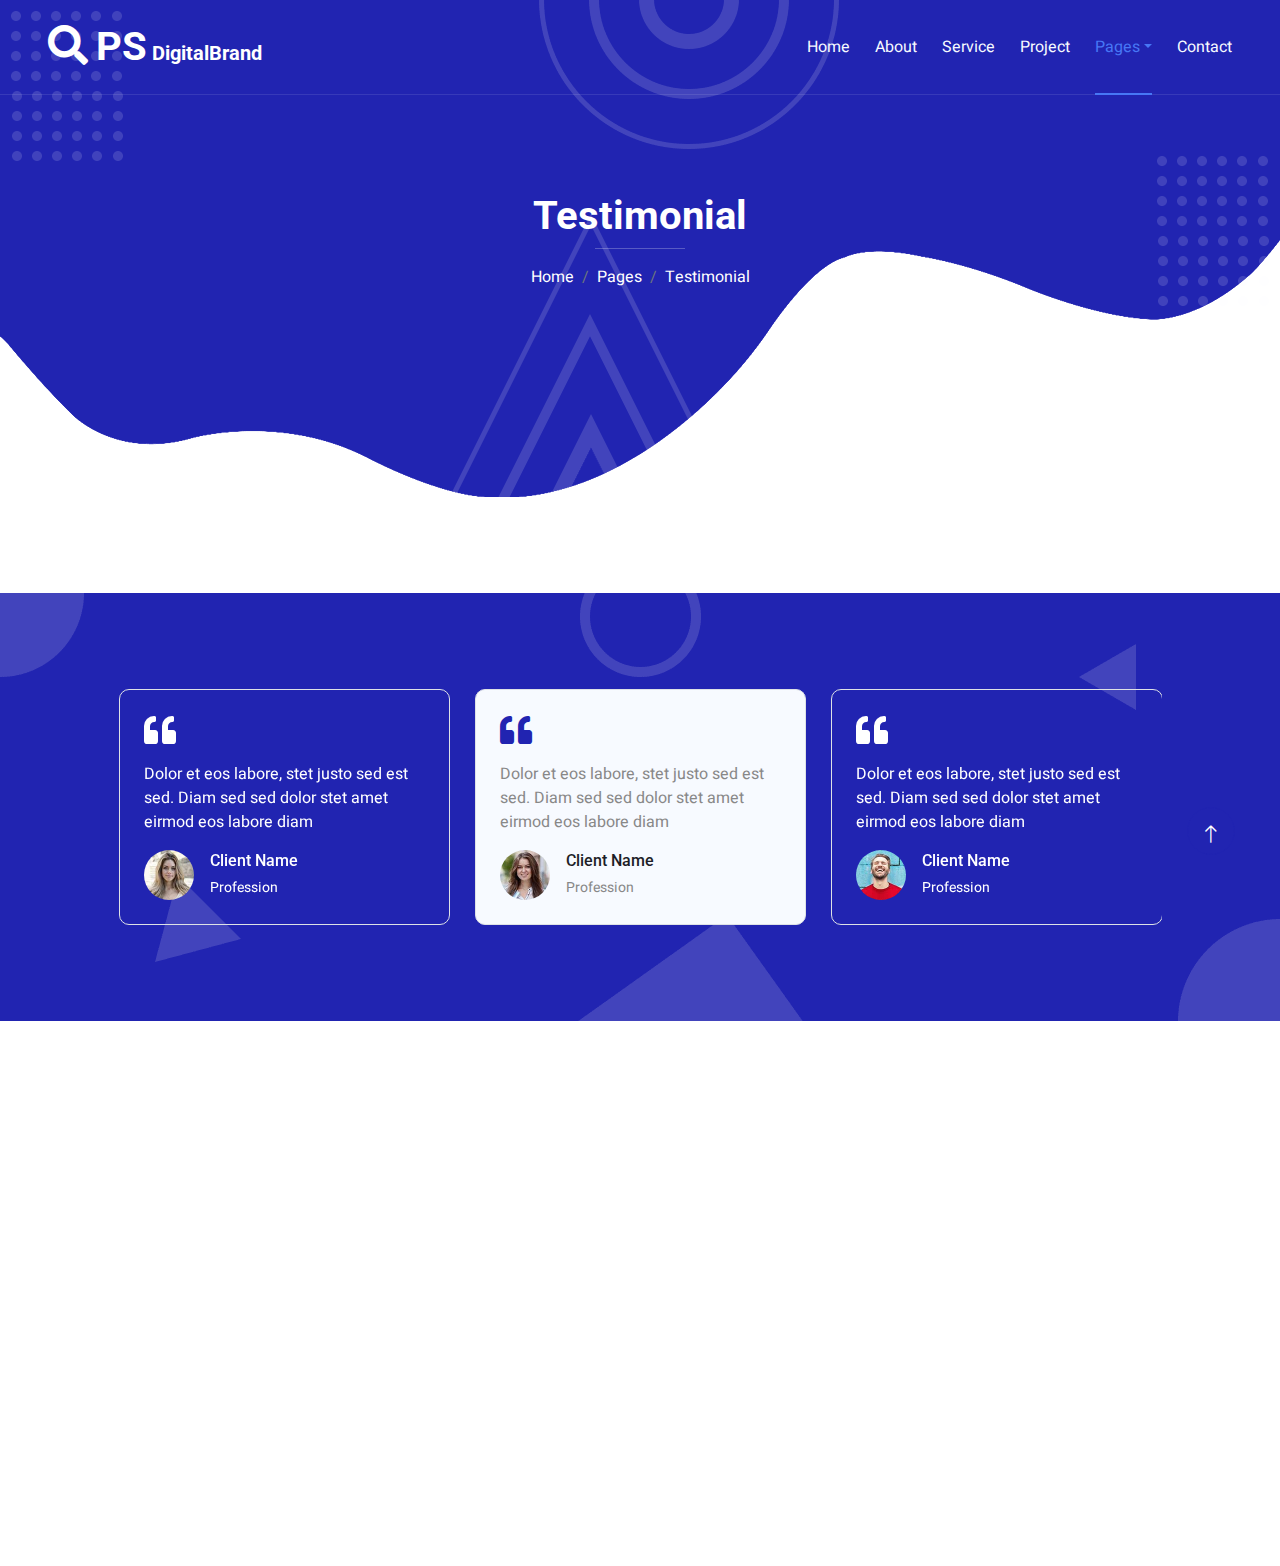
<file: master/testimonial.html>
<!DOCTYPE html>
<html lang="en">

<head>
    <meta charset="utf-8">
    <title>PSDigitalBrand</title>
    <meta content="width=device-width, initial-scale=1.0" name="viewport">
    <meta content="" name="keywords">
    <meta content="" name="description">

    <!-- Favicon -->
    <link href="img/favicons.png" rel="icon">

    <!-- Google Web Fonts -->
    <link rel="preconnect" href="https://fonts.googleapis.com">
    <link rel="preconnect" href="https://fonts.gstatic.com" crossorigin>
    <link href="https://fonts.googleapis.com/css2?family=Heebo:wght@400;500&family=Roboto:wght@400;500;700&display=swap" rel="stylesheet"> 

    <!-- Icon Font Stylesheet -->
    <link href="https://cdnjs.cloudflare.com/ajax/libs/font-awesome/5.10.0/css/all.min.css" rel="stylesheet">
    <link href="https://cdn.jsdelivr.net/npm/bootstrap-icons@1.4.1/font/bootstrap-icons.css" rel="stylesheet">

    <!-- Libraries Stylesheet -->
    <link href="lib/animate/animate.min.css" rel="stylesheet">
    <link href="lib/owlcarousel/assets/owl.carousel.min.css" rel="stylesheet">
    <link href="lib/lightbox/css/lightbox.min.css" rel="stylesheet">

    <!-- Customized Bootstrap Stylesheet -->
    <link href="css/bootstrap.min.css" rel="stylesheet">

    <!-- Template Stylesheet -->
    <link href="css/style.css" rel="stylesheet">
</head>

<body>
    <div class="container-xxl bg-white p-0">
        <!-- Spinner Start -->
        <div id="spinner" class="show bg-white position-fixed translate-middle w-100 vh-100 top-50 start-50 d-flex align-items-center justify-content-center">
            <div class="spinner-grow text-primary" style="width: 3rem; height: 3rem;" role="status">
                <span class="sr-only">Loading...</span>
            </div>
        </div>
        <!-- Spinner End -->


        <!-- Navbar & Hero Start -->
        <div class="container-xxl position-relative p-0">
            <nav class="navbar navbar-expand-lg navbar-light px-4 px-lg-5 py-3 py-lg-0">
                <a href="" class="navbar-brand p-0">
                    <h1 class="m-0"><i class="fa fa-search me-2"></i>PS<span class="fs-5"> DigitalBrand</span></h1>
                    <!-- <img src="img/logo.png" alt="Logo"> -->
                </a>
                <button class="navbar-toggler" type="button" data-bs-toggle="collapse" data-bs-target="#navbarCollapse">
                    <span class="fa fa-bars"></span>
                </button>
                <div class="collapse navbar-collapse" id="navbarCollapse">
                    <div class="navbar-nav ms-auto py-0">
                        <a href="index.html" class="nav-item nav-link">Home</a>
                        <a href="about.html" class="nav-item nav-link">About</a>
                        <a href="service.html" class="nav-item nav-link">Service</a>
                        <a href="project.html" class="nav-item nav-link">Project</a>
                        <div class="nav-item dropdown">
                            <a href="#" class="nav-link dropdown-toggle active" data-bs-toggle="dropdown">Pages</a>
                            <div class="dropdown-menu m-0">
                                <a href="team.html" class="dropdown-item">Our Team</a>
                                <a href="testimonial.html" class="dropdown-item active">Testimonial</a>
                                <a href="404.html" class="dropdown-item">404 Page</a>
                            </div>
                        </div>
                        <a href="contact.html" class="nav-item nav-link">Contact</a>
                    </div>
                    <!--<butaton type="button" class="btn text-secondary ms-3" data-bs-toggle="modal" data-bs-target="#searchModal"><i class="fa fa-search"></i></butaton>
                    <a href="https://htmlcodex.com/startup-company-website-template" class="btn btn-secondary text-light rounded-pill py-2 px-4 ms-3">Pro Version</a>-->
                </div>
            </nav>

            <div class="container-xxl py-5 bg-primary hero-header mb-5">
                <div class="container my-5 py-5 px-lg-5">
                    <div class="row g-5 py-5">
                        <div class="col-12 text-center">
                            <h1 class="text-white animated zoomIn">Testimonial</h1>
                            <hr class="bg-white mx-auto mt-0" style="width: 90px;">
                            <nav aria-label="breadcrumb">
                                <ol class="breadcrumb justify-content-center">
                                    <li class="breadcrumb-item"><a class="text-white" href="#">Home</a></li>
                                    <li class="breadcrumb-item"><a class="text-white" href="#">Pages</a></li>
                                    <li class="breadcrumb-item text-white active" aria-current="page">Testimonial</li>
                                </ol>
                            </nav>
                        </div>
                    </div>
                </div>
            </div>
        </div>
        <!-- Navbar & Hero End -->


        <!-- Full Screen Search Start -->
        <div class="modal fade" id="searchModal" tabindex="-1">
            <div class="modal-dialog modal-fullscreen">
                <div class="modal-content" style="background: rgba(29, 29, 39, 0.7);">
                    <div class="modal-header border-0">
                        <button type="button" class="btn bg-white btn-close" data-bs-dismiss="modal" aria-label="Close"></button>
                    </div>
                    <div class="modal-body d-flex align-items-center justify-content-center">
                        <div class="input-group" style="max-width: 600px;">
                            <input type="text" class="form-control bg-transparent border-light p-3" placeholder="Type search keyword">
                            <button class="btn btn-light px-4"><i class="bi bi-search"></i></button>
                        </div>
                    </div>
                </div>
            </div>
        </div>
        <!-- Full Screen Search End -->


        <!-- Testimonial Start -->
        <div class="container-xxl bg-primary testimonial py-5 wow fadeInUp" data-wow-delay="0.1s" style="margin: 6rem 0;">
            <div class="container py-5 px-lg-5">
                <div class="owl-carousel testimonial-carousel">
                    <div class="testimonial-item bg-transparent border rounded text-white p-4">
                        <i class="fa fa-quote-left fa-2x mb-3"></i>
                        <p>Dolor et eos labore, stet justo sed est sed. Diam sed sed dolor stet amet eirmod eos labore diam</p>
                        <div class="d-flex align-items-center">
                            <img class="img-fluid flex-shrink-0 rounded-circle" src="img/testimonial-1.jpg" style="width: 50px; height: 50px;">
                            <div class="ps-3">
                                <h6 class="text-white mb-1">Client Name</h6>
                                <small>Profession</small>
                            </div>
                        </div>
                    </div>
                    <div class="testimonial-item bg-transparent border rounded text-white p-4">
                        <i class="fa fa-quote-left fa-2x mb-3"></i>
                        <p>Dolor et eos labore, stet justo sed est sed. Diam sed sed dolor stet amet eirmod eos labore diam</p>
                        <div class="d-flex align-items-center">
                            <img class="img-fluid flex-shrink-0 rounded-circle" src="img/testimonial-2.jpg" style="width: 50px; height: 50px;">
                            <div class="ps-3">
                                <h6 class="text-white mb-1">Client Name</h6>
                                <small>Profession</small>
                            </div>
                        </div>
                    </div>
                    <div class="testimonial-item bg-transparent border rounded text-white p-4">
                        <i class="fa fa-quote-left fa-2x mb-3"></i>
                        <p>Dolor et eos labore, stet justo sed est sed. Diam sed sed dolor stet amet eirmod eos labore diam</p>
                        <div class="d-flex align-items-center">
                            <img class="img-fluid flex-shrink-0 rounded-circle" src="img/testimonial-3.jpg" style="width: 50px; height: 50px;">
                            <div class="ps-3">
                                <h6 class="text-white mb-1">Client Name</h6>
                                <small>Profession</small>
                            </div>
                        </div>
                    </div>
                    <div class="testimonial-item bg-transparent border rounded text-white p-4">
                        <i class="fa fa-quote-left fa-2x mb-3"></i>
                        <p>Dolor et eos labore, stet justo sed est sed. Diam sed sed dolor stet amet eirmod eos labore diam</p>
                        <div class="d-flex align-items-center">
                            <img class="img-fluid flex-shrink-0 rounded-circle" src="img/testimonial-4.jpg" style="width: 50px; height: 50px;">
                            <div class="ps-3">
                                <h6 class="text-white mb-1">Client Name</h6>
                                <small>Profession</small>
                            </div>
                        </div>
                    </div>
                </div>
            </div>
        </div>
        <!-- Testimonial End -->
        

        <!-- Footer Start -->
        <div class="container-fluid bg-primary text-light footer mt-5 pt-5 wow fadeIn" data-wow-delay="0.1s">
            <div class="container py-5 px-lg-5">
                <div class="row g-5">
                    <div class="col-md-6 col-lg-3">
                        <h5 class="text-white mb-4">Get In Touch</h5>
                        <p><i class="fa fa-map-marker-alt me-3"></i>123 Street, New York, USA</p>
                        <p><i class="fa fa-phone-alt me-3"></i>+012 345 67890</p>
                        <p><i class="fa fa-envelope me-3"></i>info@example.com</p>
                        <div class="d-flex pt-2">
                            <a class="btn btn-outline-light btn-social" href=""><i class="fab fa-twitter"></i></a>
                            <a class="btn btn-outline-light btn-social" href=""><i class="fab fa-facebook-f"></i></a>
                            <a class="btn btn-outline-light btn-social" href=""><i class="fab fa-youtube"></i></a>
                            <a class="btn btn-outline-light btn-social" href=""><i class="fab fa-instagram"></i></a>
                            <a class="btn btn-outline-light btn-social" href=""><i class="fab fa-linkedin-in"></i></a>
                        </div>
                    </div>
                    <div class="col-md-6 col-lg-3">
                        <h5 class="text-white mb-4">Popular Link</h5>
                        <a class="btn btn-link" href="">About Us</a>
                        <a class="btn btn-link" href="">Contact Us</a>
                        <a class="btn btn-link" href="">Privacy Policy</a>
                        <a class="btn btn-link" href="">Terms & Condition</a>
                        <a class="btn btn-link" href="">Career</a>
                    </div>
                    <div class="col-md-6 col-lg-3">
                        <h5 class="text-white mb-4">Project Gallery</h5>
                        <div class="row g-2">
                            <div class="col-4">
                                <img class="img-fluid" src="img/portfolio-1.jpg" alt="Image">
                            </div>
                            <div class="col-4">
                                <img class="img-fluid" src="img/portfolio-2.jpg" alt="Image">
                            </div>
                            <div class="col-4">
                                <img class="img-fluid" src="img/portfolio-3.jpg" alt="Image">
                            </div>
                            <div class="col-4">
                                <img class="img-fluid" src="img/portfolio-4.jpg" alt="Image">
                            </div>
                            <div class="col-4">
                                <img class="img-fluid" src="img/portfolio-5.jpg" alt="Image">
                            </div>
                            <div class="col-4">
                                <img class="img-fluid" src="img/portfolio-6.jpg" alt="Image">
                            </div>
                        </div>
                    </div>
                    <div class="col-md-6 col-lg-3">
                        <h5 class="text-white mb-4">Newsletter</h5>
                        <p>Stay connected with us and receive regular updates on our services, events, and important announcements through our newsletter.</p>
                        <div class="position-relative w-100 mt-3">
                            <input class="form-control border-0 rounded-pill w-100 ps-4 pe-5" type="text" placeholder="Your Email" style="height: 48px;">
                            <button type="button" class="btn shadow-none position-absolute top-0 end-0 mt-1 me-2"><i class="fa fa-paper-plane text-primary fs-4"></i></button>
                        </div>
                    </div>
                </div>
            </div>
            <div class="container px-lg-5">
                <div class="copyright">
                    <div class="row">
                        <div class="col-md-6 text-center text-md-start mb-3 mb-md-0">
                            &copy; <a class="border-bottom" href="#">StarzDigi</a>, All Right Reserved. 
							
							<!--/*** This template is free as long as you keep the footer author’s credit link/attribution link/backlink. If you'd like to use the template without the footer author’s credit link/attribution link/backlink, you can purchase the Credit Removal License from "https://htmlcodex.com/credit-removal". Thank you for your support. ***/-->
							Designed By <a class="border-bottom" href="">Vendhan</a>
                        </div>
                        <div class="col-md-6 text-center text-md-end">
                            <div class="footer-menu">
                                <a href="">Home</a>
                                <a href="">Help</a>
                                <a href="">FQAs</a>
                            </div>
                        </div>
                    </div>
                </div>
            </div>
        </div>
        <!-- Footer End -->


        <!-- Back to Top -->
        <a href="#" class="btn btn-lg btn-primary btn-lg-square back-to-top pt-2"><i class="bi bi-arrow-up"></i></a>
    </div>

    <!-- JavaScript Libraries -->
    <script src="https://code.jquery.com/jquery-3.4.1.min.js"></script>
    <script src="https://cdn.jsdelivr.net/npm/bootstrap@5.0.0/dist/js/bootstrap.bundle.min.js"></script>
    <script src="lib/wow/wow.min.js"></script>
    <script src="lib/easing/easing.min.js"></script>
    <script src="lib/waypoints/waypoints.min.js"></script>
    <script src="lib/owlcarousel/owl.carousel.min.js"></script>
    <script src="lib/isotope/isotope.pkgd.min.js"></script>
    <script src="lib/lightbox/js/lightbox.min.js"></script>

    <!-- Template Javascript -->
    <script src="js/main.js"></script>
</body>

</html>
</file>
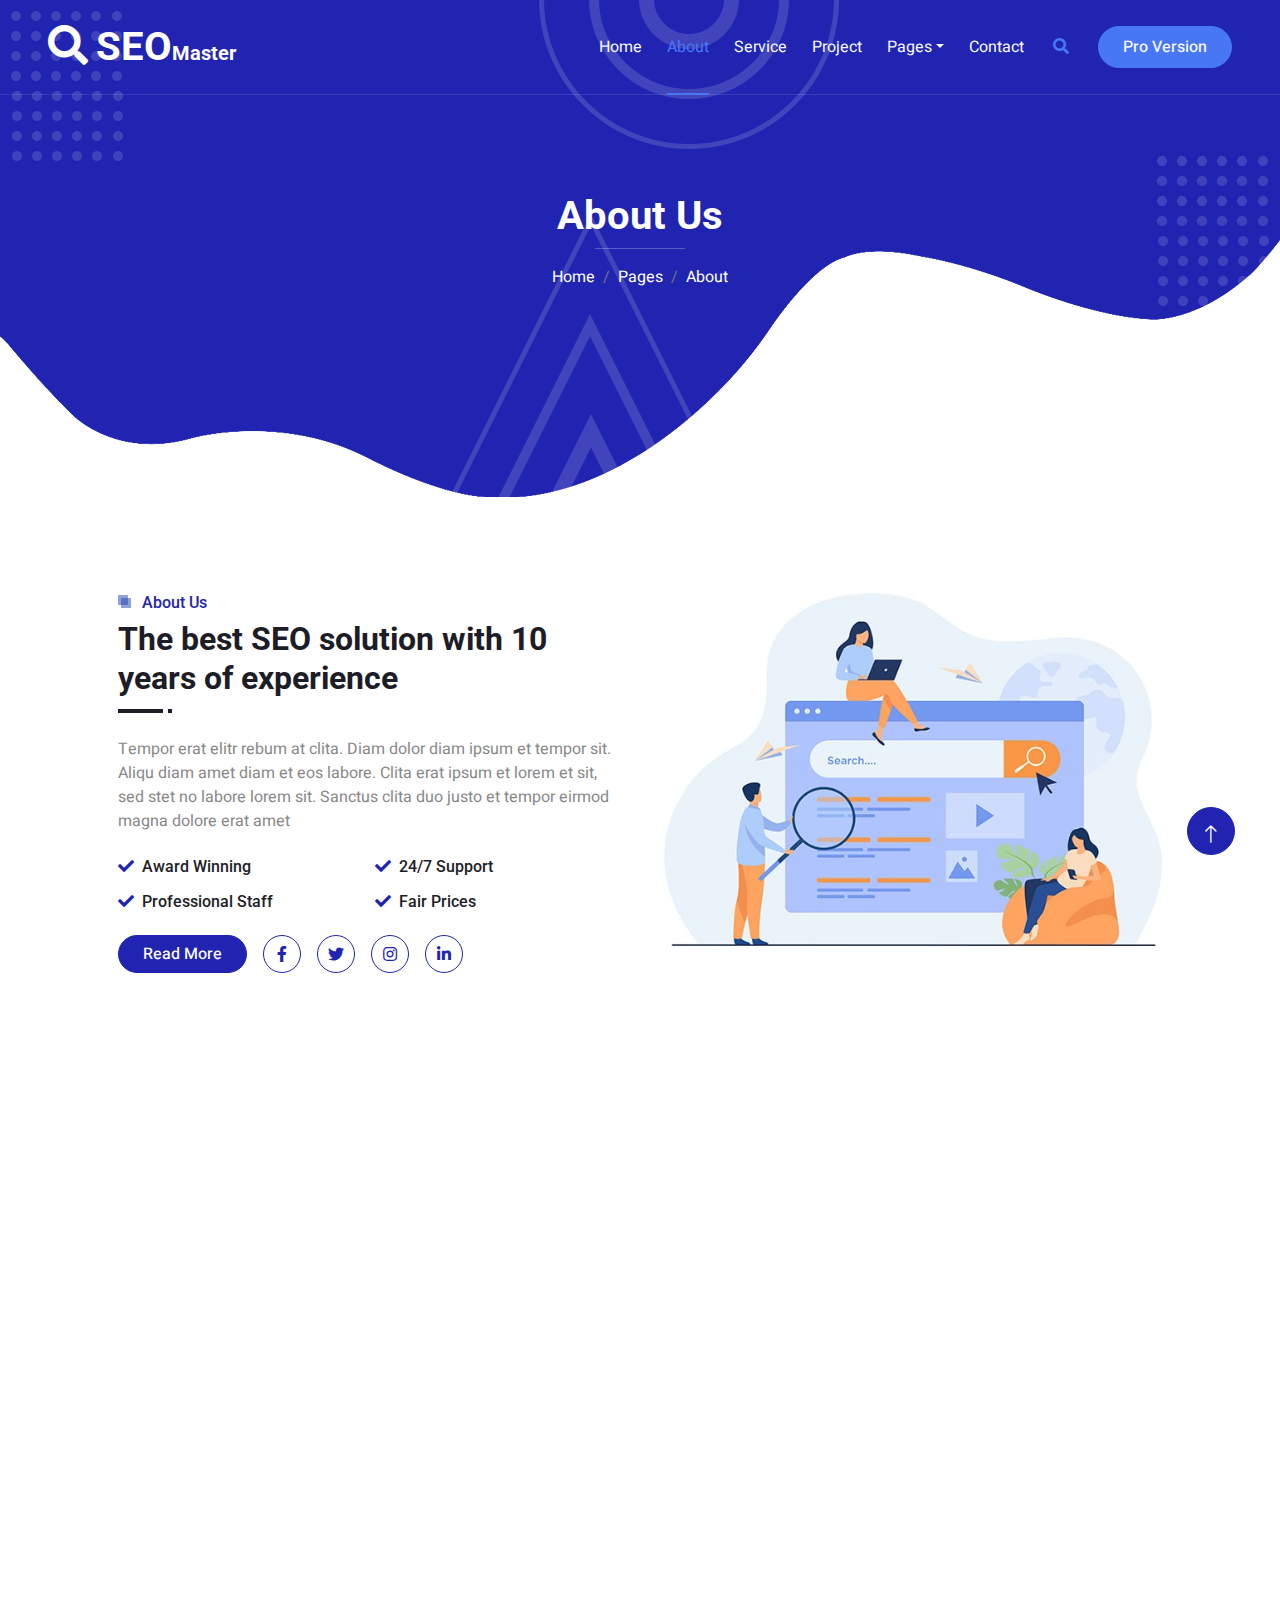
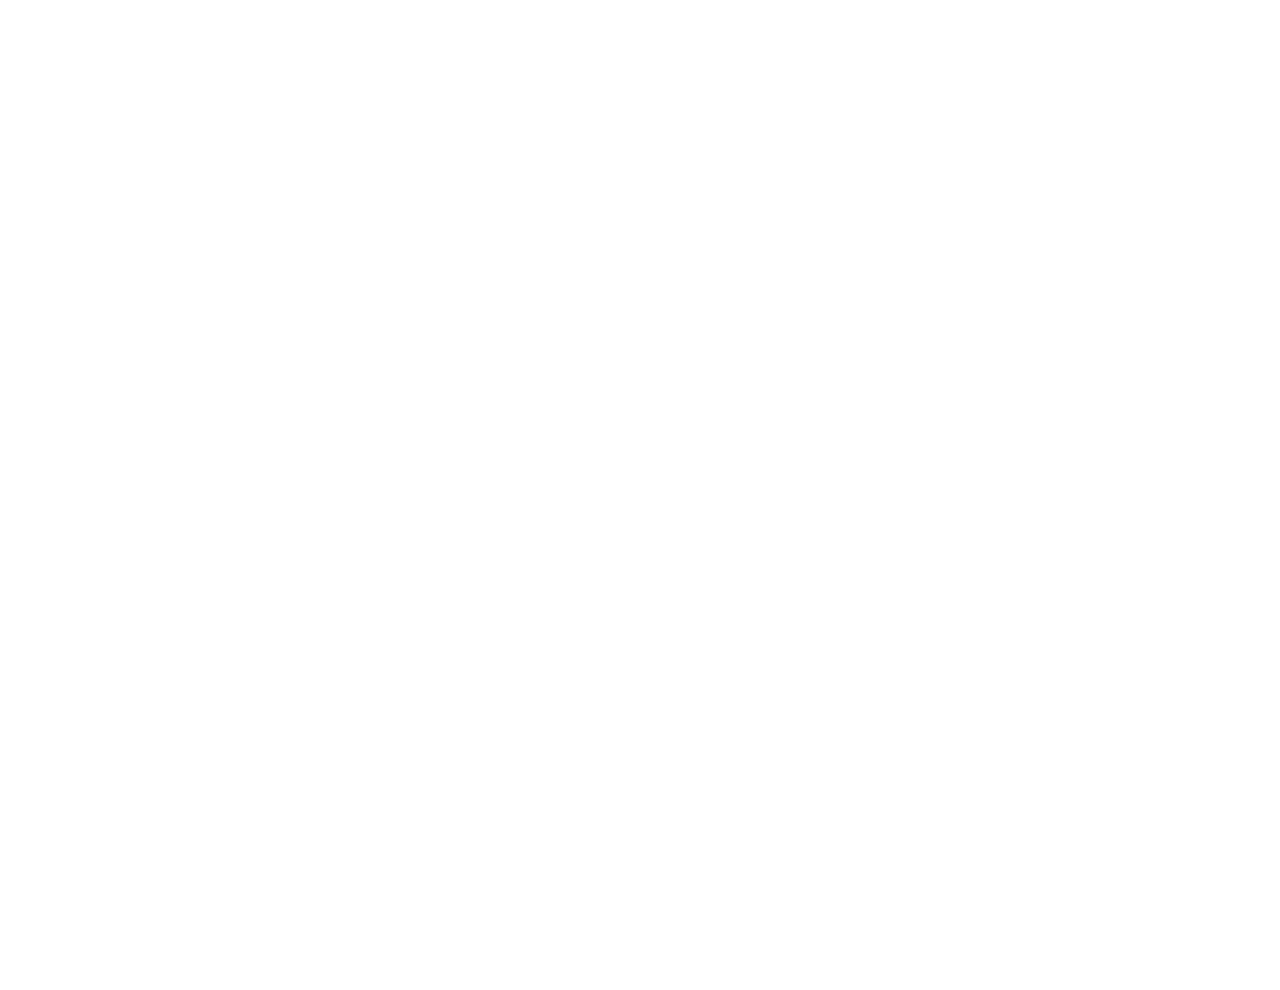
<file: seo-agency-website-template/about.html>
<!DOCTYPE html>
<html lang="en">

<head>
    <meta charset="utf-8">
    <title>SEO Master - SEO Agency Website Template</title>
    <meta content="width=device-width, initial-scale=1.0" name="viewport">
    <meta content="" name="keywords">
    <meta content="" name="description">

    <!-- Favicon -->
    <link href="img/favicon.ico" rel="icon">

    <!-- Google Web Fonts -->
    <link rel="preconnect" href="https://fonts.googleapis.com">
    <link rel="preconnect" href="https://fonts.gstatic.com" crossorigin>
    <link href="https://fonts.googleapis.com/css2?family=Heebo:wght@400;500&family=Roboto:wght@400;500;700&display=swap" rel="stylesheet"> 

    <!-- Icon Font Stylesheet -->
    <link href="https://cdnjs.cloudflare.com/ajax/libs/font-awesome/5.10.0/css/all.min.css" rel="stylesheet">
    <link href="https://cdn.jsdelivr.net/npm/bootstrap-icons@1.4.1/font/bootstrap-icons.css" rel="stylesheet">

    <!-- Libraries Stylesheet -->
    <link href="lib/animate/animate.min.css" rel="stylesheet">
    <link href="lib/owlcarousel/assets/owl.carousel.min.css" rel="stylesheet">
    <link href="lib/lightbox/css/lightbox.min.css" rel="stylesheet">

    <!-- Customized Bootstrap Stylesheet -->
    <link href="css/bootstrap.min.css" rel="stylesheet">

    <!-- Template Stylesheet -->
    <link href="css/style.css" rel="stylesheet">
</head>

<body>
    <div class="container-xxl bg-white p-0">
        <!-- Spinner Start -->
        <div id="spinner" class="show bg-white position-fixed translate-middle w-100 vh-100 top-50 start-50 d-flex align-items-center justify-content-center">
            <div class="spinner-grow text-primary" style="width: 3rem; height: 3rem;" role="status">
                <span class="sr-only">Loading...</span>
            </div>
        </div>
        <!-- Spinner End -->


        <!-- Navbar & Hero Start -->
        <div class="container-xxl position-relative p-0">
            <nav class="navbar navbar-expand-lg navbar-light px-4 px-lg-5 py-3 py-lg-0">
                <a href="" class="navbar-brand p-0">
                    <h1 class="m-0"><i class="fa fa-search me-2"></i>SEO<span class="fs-5">Master</span></h1>
                    <!-- <img src="img/logo.png" alt="Logo"> -->
                </a>
                <button class="navbar-toggler" type="button" data-bs-toggle="collapse" data-bs-target="#navbarCollapse">
                    <span class="fa fa-bars"></span>
                </button>
                <div class="collapse navbar-collapse" id="navbarCollapse">
                    <div class="navbar-nav ms-auto py-0">
                        <a href="index.html" class="nav-item nav-link">Home</a>
                        <a href="about.html" class="nav-item nav-link active">About</a>
                        <a href="service.html" class="nav-item nav-link">Service</a>
                        <a href="project.html" class="nav-item nav-link">Project</a>
                        <div class="nav-item dropdown">
                            <a href="#" class="nav-link dropdown-toggle" data-bs-toggle="dropdown">Pages</a>
                            <div class="dropdown-menu m-0">
                                <a href="team.html" class="dropdown-item">Our Team</a>
                                <a href="testimonial.html" class="dropdown-item">Testimonial</a>
                                <a href="404.html" class="dropdown-item">404 Page</a>
                            </div>
                        </div>
                        <a href="contact.html" class="nav-item nav-link">Contact</a>
                    </div>
                    <butaton type="button" class="btn text-secondary ms-3" data-bs-toggle="modal" data-bs-target="#searchModal"><i class="fa fa-search"></i></butaton>
                    <a href="https://htmlcodex.com/startup-company-website-template" class="btn btn-secondary text-light rounded-pill py-2 px-4 ms-3">Pro Version</a>
                </div>
            </nav>

            <div class="container-xxl py-5 bg-primary hero-header mb-5">
                <div class="container my-5 py-5 px-lg-5">
                    <div class="row g-5 py-5">
                        <div class="col-12 text-center">
                            <h1 class="text-white animated zoomIn">About Us</h1>
                            <hr class="bg-white mx-auto mt-0" style="width: 90px;">
                            <nav aria-label="breadcrumb">
                                <ol class="breadcrumb justify-content-center">
                                    <li class="breadcrumb-item"><a class="text-white" href="#">Home</a></li>
                                    <li class="breadcrumb-item"><a class="text-white" href="#">Pages</a></li>
                                    <li class="breadcrumb-item text-white active" aria-current="page">About</li>
                                </ol>
                            </nav>
                        </div>
                    </div>
                </div>
            </div>
        </div>
        <!-- Navbar & Hero End -->


        <!-- Full Screen Search Start -->
        <div class="modal fade" id="searchModal" tabindex="-1">
            <div class="modal-dialog modal-fullscreen">
                <div class="modal-content" style="background: rgba(29, 29, 39, 0.7);">
                    <div class="modal-header border-0">
                        <button type="button" class="btn bg-white btn-close" data-bs-dismiss="modal" aria-label="Close"></button>
                    </div>
                    <div class="modal-body d-flex align-items-center justify-content-center">
                        <div class="input-group" style="max-width: 600px;">
                            <input type="text" class="form-control bg-transparent border-light p-3" placeholder="Type search keyword">
                            <button class="btn btn-light px-4"><i class="bi bi-search"></i></button>
                        </div>
                    </div>
                </div>
            </div>
        </div>
        <!-- Full Screen Search End -->


        <!-- About Start -->
        <div class="container-xxl py-5">
            <div class="container px-lg-5">
                <div class="row g-5">
                    <div class="col-lg-6 wow fadeInUp" data-wow-delay="0.1s">
                        <div class="section-title position-relative mb-4 pb-2">
                            <h6 class="position-relative text-primary ps-4">About Us</h6>
                            <h2 class="mt-2">The best SEO solution with 10 years of experience</h2>
                        </div>
                        <p class="mb-4">Tempor erat elitr rebum at clita. Diam dolor diam ipsum et tempor sit. Aliqu diam amet diam et eos labore. Clita erat ipsum et lorem et sit, sed stet no labore lorem sit. Sanctus clita duo justo et tempor eirmod magna dolore erat amet</p>
                        <div class="row g-3">
                            <div class="col-sm-6">
                                <h6 class="mb-3"><i class="fa fa-check text-primary me-2"></i>Award Winning</h6>
                                <h6 class="mb-0"><i class="fa fa-check text-primary me-2"></i>Professional Staff</h6>
                            </div>
                            <div class="col-sm-6">
                                <h6 class="mb-3"><i class="fa fa-check text-primary me-2"></i>24/7 Support</h6>
                                <h6 class="mb-0"><i class="fa fa-check text-primary me-2"></i>Fair Prices</h6>
                            </div>
                        </div>
                        <div class="d-flex align-items-center mt-4">
                            <a class="btn btn-primary rounded-pill px-4 me-3" href="">Read More</a>
                            <a class="btn btn-outline-primary btn-square me-3" href=""><i class="fab fa-facebook-f"></i></a>
                            <a class="btn btn-outline-primary btn-square me-3" href=""><i class="fab fa-twitter"></i></a>
                            <a class="btn btn-outline-primary btn-square me-3" href=""><i class="fab fa-instagram"></i></a>
                            <a class="btn btn-outline-primary btn-square" href=""><i class="fab fa-linkedin-in"></i></a>
                        </div>
                    </div>
                    <div class="col-lg-6">
                        <img class="img-fluid wow zoomIn" data-wow-delay="0.5s" src="img/about.jpg">
                    </div>
                </div>
            </div>
        </div>
        <!-- About End -->


        <!-- Newsletter Start -->
        <div class="container-xxl bg-primary newsletter my-5 wow fadeInUp" data-wow-delay="0.1s">
            <div class="container px-lg-5">
                <div class="row align-items-center" style="height: 250px;">
                    <div class="col-12 col-md-6">
                        <h3 class="text-white">Ready to get started</h3>
                        <small class="text-white">Diam elitr est dolore at sanctus nonumy.</small>
                        <div class="position-relative w-100 mt-3">
                            <input class="form-control border-0 rounded-pill w-100 ps-4 pe-5" type="text" placeholder="Enter Your Email" style="height: 48px;">
                            <button type="button" class="btn shadow-none position-absolute top-0 end-0 mt-1 me-2"><i class="fa fa-paper-plane text-primary fs-4"></i></button>
                        </div>
                    </div>
                    <div class="col-md-6 text-center mb-n5 d-none d-md-block">
                        <img class="img-fluid mt-5" style="height: 250px;" src="img/newsletter.png">
                    </div>
                </div>
            </div>
        </div>
        <!-- Newsletter End -->


        <!-- Team Start -->
        <div class="container-xxl py-5">
            <div class="container px-lg-5">
                <div class="section-title position-relative text-center mb-5 pb-2 wow fadeInUp" data-wow-delay="0.1s">
                    <h6 class="position-relative d-inline text-primary ps-4">Our Team</h6>
                    <h2 class="mt-2">Meet Our Team Members</h2>
                </div>
                <div class="row g-4">
                    <div class="col-lg-4 wow fadeInUp" data-wow-delay="0.1s">
                        <div class="team-item">
                            <div class="d-flex">
                                <div class="flex-shrink-0 d-flex flex-column align-items-center mt-4 pt-5" style="width: 75px;">
                                    <a class="btn btn-square text-primary bg-white my-1" href=""><i class="fab fa-facebook-f"></i></a>
                                    <a class="btn btn-square text-primary bg-white my-1" href=""><i class="fab fa-twitter"></i></a>
                                    <a class="btn btn-square text-primary bg-white my-1" href=""><i class="fab fa-instagram"></i></a>
                                    <a class="btn btn-square text-primary bg-white my-1" href=""><i class="fab fa-linkedin-in"></i></a>
                                </div>
                                <img class="img-fluid rounded w-100" src="img/team-1.jpg" alt="">
                            </div>
                            <div class="px-4 py-3">
                                <h5 class="fw-bold m-0">Jhon Doe</h5>
                                <small>CEO</small>
                            </div>
                        </div>
                    </div>
                    <div class="col-lg-4 wow fadeInUp" data-wow-delay="0.3s">
                        <div class="team-item">
                            <div class="d-flex">
                                <div class="flex-shrink-0 d-flex flex-column align-items-center mt-4 pt-5" style="width: 75px;">
                                    <a class="btn btn-square text-primary bg-white my-1" href=""><i class="fab fa-facebook-f"></i></a>
                                    <a class="btn btn-square text-primary bg-white my-1" href=""><i class="fab fa-twitter"></i></a>
                                    <a class="btn btn-square text-primary bg-white my-1" href=""><i class="fab fa-instagram"></i></a>
                                    <a class="btn btn-square text-primary bg-white my-1" href=""><i class="fab fa-linkedin-in"></i></a>
                                </div>
                                <img class="img-fluid rounded w-100" src="img/team-2.jpg" alt="">
                            </div>
                            <div class="px-4 py-3">
                                <h5 class="fw-bold m-0">Emma William</h5>
                                <small>Manager</small>
                            </div>
                        </div>
                    </div>
                    <div class="col-lg-4 wow fadeInUp" data-wow-delay="0.6s">
                        <div class="team-item">
                            <div class="d-flex">
                                <div class="flex-shrink-0 d-flex flex-column align-items-center mt-4 pt-5" style="width: 75px;">
                                    <a class="btn btn-square text-primary bg-white my-1" href=""><i class="fab fa-facebook-f"></i></a>
                                    <a class="btn btn-square text-primary bg-white my-1" href=""><i class="fab fa-twitter"></i></a>
                                    <a class="btn btn-square text-primary bg-white my-1" href=""><i class="fab fa-instagram"></i></a>
                                    <a class="btn btn-square text-primary bg-white my-1" href=""><i class="fab fa-linkedin-in"></i></a>
                                </div>
                                <img class="img-fluid rounded w-100" src="img/team-3.jpg" alt="">
                            </div>
                            <div class="px-4 py-3">
                                <h5 class="fw-bold m-0">Noah Michael</h5>
                                <small>Designer</small>
                            </div>
                        </div>
                    </div>
                </div>
            </div>
        </div>
        <!-- Team End -->
        

        <!-- Footer Start -->
        <div class="container-fluid bg-primary text-light footer mt-5 pt-5 wow fadeIn" data-wow-delay="0.1s">
            <div class="container py-5 px-lg-5">
                <div class="row g-5">
                    <div class="col-md-6 col-lg-3">
                        <h5 class="text-white mb-4">Get In Touch</h5>
                        <p><i class="fa fa-map-marker-alt me-3"></i>123 Street, New York, USA</p>
                        <p><i class="fa fa-phone-alt me-3"></i>+012 345 67890</p>
                        <p><i class="fa fa-envelope me-3"></i>info@example.com</p>
                        <div class="d-flex pt-2">
                            <a class="btn btn-outline-light btn-social" href=""><i class="fab fa-twitter"></i></a>
                            <a class="btn btn-outline-light btn-social" href=""><i class="fab fa-facebook-f"></i></a>
                            <a class="btn btn-outline-light btn-social" href=""><i class="fab fa-youtube"></i></a>
                            <a class="btn btn-outline-light btn-social" href=""><i class="fab fa-instagram"></i></a>
                            <a class="btn btn-outline-light btn-social" href=""><i class="fab fa-linkedin-in"></i></a>
                        </div>
                    </div>
                    <div class="col-md-6 col-lg-3">
                        <h5 class="text-white mb-4">Popular Link</h5>
                        <a class="btn btn-link" href="">About Us</a>
                        <a class="btn btn-link" href="">Contact Us</a>
                        <a class="btn btn-link" href="">Privacy Policy</a>
                        <a class="btn btn-link" href="">Terms & Condition</a>
                        <a class="btn btn-link" href="">Career</a>
                    </div>
                    <div class="col-md-6 col-lg-3">
                        <h5 class="text-white mb-4">Project Gallery</h5>
                        <div class="row g-2">
                            <div class="col-4">
                                <img class="img-fluid" src="img/portfolio-1.jpg" alt="Image">
                            </div>
                            <div class="col-4">
                                <img class="img-fluid" src="img/portfolio-2.jpg" alt="Image">
                            </div>
                            <div class="col-4">
                                <img class="img-fluid" src="img/portfolio-3.jpg" alt="Image">
                            </div>
                            <div class="col-4">
                                <img class="img-fluid" src="img/portfolio-4.jpg" alt="Image">
                            </div>
                            <div class="col-4">
                                <img class="img-fluid" src="img/portfolio-5.jpg" alt="Image">
                            </div>
                            <div class="col-4">
                                <img class="img-fluid" src="img/portfolio-6.jpg" alt="Image">
                            </div>
                        </div>
                    </div>
                    <div class="col-md-6 col-lg-3">
                        <h5 class="text-white mb-4">Newsletter</h5>
                        <p>Lorem ipsum dolor sit amet elit. Phasellus nec pretium mi. Curabitur facilisis ornare velit non vulpu</p>
                        <div class="position-relative w-100 mt-3">
                            <input class="form-control border-0 rounded-pill w-100 ps-4 pe-5" type="text" placeholder="Your Email" style="height: 48px;">
                            <button type="button" class="btn shadow-none position-absolute top-0 end-0 mt-1 me-2"><i class="fa fa-paper-plane text-primary fs-4"></i></button>
                        </div>
                    </div>
                </div>
            </div>
            <div class="container px-lg-5">
                <div class="copyright">
                    <div class="row">
                        <div class="col-md-6 text-center text-md-start mb-3 mb-md-0">
                            &copy; <a class="border-bottom" href="#">Your Site Name</a>, All Right Reserved. 
							
							<!--/*** This template is free as long as you keep the footer author’s credit link/attribution link/backlink. If you'd like to use the template without the footer author’s credit link/attribution link/backlink, you can purchase the Credit Removal License from "https://htmlcodex.com/credit-removal". Thank you for your support. ***/-->
							Designed By <a class="border-bottom" href="https://htmlcodex.com">HTML Codex</a>
                        </div>
                        <div class="col-md-6 text-center text-md-end">
                            <div class="footer-menu">
                                <a href="">Home</a>
                                <a href="">Cookies</a>
                                <a href="">Help</a>
                                <a href="">FQAs</a>
                            </div>
                        </div>
                    </div>
                </div>
            </div>
        </div>
        <!-- Footer End -->


        <!-- Back to Top -->
        <a href="#" class="btn btn-lg btn-primary btn-lg-square back-to-top pt-2"><i class="bi bi-arrow-up"></i></a>
    </div>

    <!-- JavaScript Libraries -->
    <script src="https://code.jquery.com/jquery-3.4.1.min.js"></script>
    <script src="https://cdn.jsdelivr.net/npm/bootstrap@5.0.0/dist/js/bootstrap.bundle.min.js"></script>
    <script src="lib/wow/wow.min.js"></script>
    <script src="lib/easing/easing.min.js"></script>
    <script src="lib/waypoints/waypoints.min.js"></script>
    <script src="lib/owlcarousel/owl.carousel.min.js"></script>
    <script src="lib/isotope/isotope.pkgd.min.js"></script>
    <script src="lib/lightbox/js/lightbox.min.js"></script>

    <!-- Template Javascript -->
    <script src="js/main.js"></script>
</body>

</html>
</file>
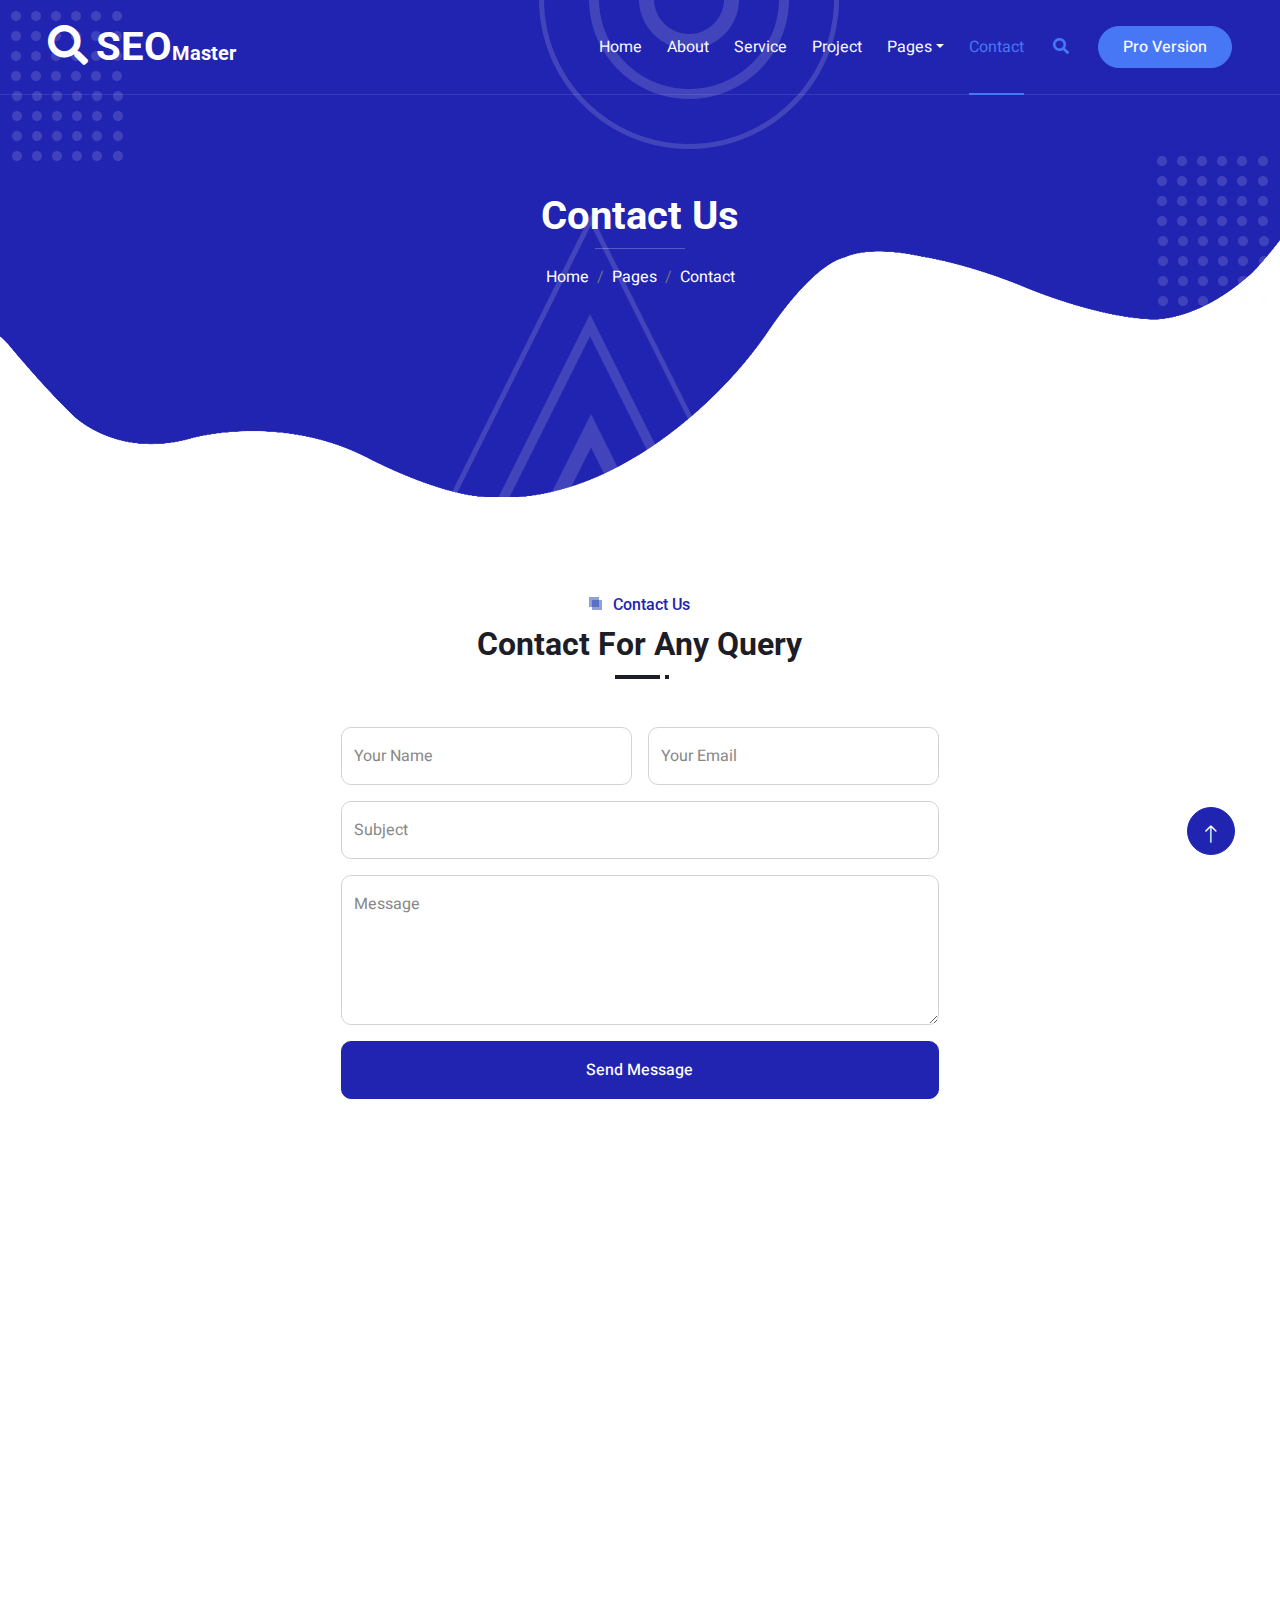
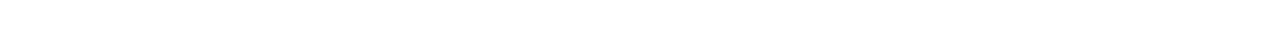
<file: seo-agency-website-template/contact.html>
<!DOCTYPE html>
<html lang="en">

<head>
    <meta charset="utf-8">
    <title>SEO Master - SEO Agency Website Template</title>
    <meta content="width=device-width, initial-scale=1.0" name="viewport">
    <meta content="" name="keywords">
    <meta content="" name="description">

    <!-- Favicon -->
    <link href="img/favicon.ico" rel="icon">

    <!-- Google Web Fonts -->
    <link rel="preconnect" href="https://fonts.googleapis.com">
    <link rel="preconnect" href="https://fonts.gstatic.com" crossorigin>
    <link href="https://fonts.googleapis.com/css2?family=Heebo:wght@400;500&family=Roboto:wght@400;500;700&display=swap" rel="stylesheet"> 

    <!-- Icon Font Stylesheet -->
    <link href="https://cdnjs.cloudflare.com/ajax/libs/font-awesome/5.10.0/css/all.min.css" rel="stylesheet">
    <link href="https://cdn.jsdelivr.net/npm/bootstrap-icons@1.4.1/font/bootstrap-icons.css" rel="stylesheet">

    <!-- Libraries Stylesheet -->
    <link href="lib/animate/animate.min.css" rel="stylesheet">
    <link href="lib/owlcarousel/assets/owl.carousel.min.css" rel="stylesheet">
    <link href="lib/lightbox/css/lightbox.min.css" rel="stylesheet">

    <!-- Customized Bootstrap Stylesheet -->
    <link href="css/bootstrap.min.css" rel="stylesheet">

    <!-- Template Stylesheet -->
    <link href="css/style.css" rel="stylesheet">
</head>

<body>
    <div class="container-xxl bg-white p-0">
        <!-- Spinner Start -->
        <div id="spinner" class="show bg-white position-fixed translate-middle w-100 vh-100 top-50 start-50 d-flex align-items-center justify-content-center">
            <div class="spinner-grow text-primary" style="width: 3rem; height: 3rem;" role="status">
                <span class="sr-only">Loading...</span>
            </div>
        </div>
        <!-- Spinner End -->


        <!-- Navbar & Hero Start -->
        <div class="container-xxl position-relative p-0">
            <nav class="navbar navbar-expand-lg navbar-light px-4 px-lg-5 py-3 py-lg-0">
                <a href="" class="navbar-brand p-0">
                    <h1 class="m-0"><i class="fa fa-search me-2"></i>SEO<span class="fs-5">Master</span></h1>
                    <!-- <img src="img/logo.png" alt="Logo"> -->
                </a>
                <button class="navbar-toggler" type="button" data-bs-toggle="collapse" data-bs-target="#navbarCollapse">
                    <span class="fa fa-bars"></span>
                </button>
                <div class="collapse navbar-collapse" id="navbarCollapse">
                    <div class="navbar-nav ms-auto py-0">
                        <a href="index.html" class="nav-item nav-link">Home</a>
                        <a href="about.html" class="nav-item nav-link">About</a>
                        <a href="service.html" class="nav-item nav-link">Service</a>
                        <a href="project.html" class="nav-item nav-link">Project</a>
                        <div class="nav-item dropdown">
                            <a href="#" class="nav-link dropdown-toggle" data-bs-toggle="dropdown">Pages</a>
                            <div class="dropdown-menu m-0">
                                <a href="team.html" class="dropdown-item">Our Team</a>
                                <a href="testimonial.html" class="dropdown-item">Testimonial</a>
                                <a href="404.html" class="dropdown-item">404 Page</a>
                            </div>
                        </div>
                        <a href="contact.html" class="nav-item nav-link active">Contact</a>
                    </div>
                    <butaton type="button" class="btn text-secondary ms-3" data-bs-toggle="modal" data-bs-target="#searchModal"><i class="fa fa-search"></i></butaton>
                    <a href="https://htmlcodex.com/startup-company-website-template" class="btn btn-secondary text-light rounded-pill py-2 px-4 ms-3">Pro Version</a>
                </div>
            </nav>

            <div class="container-xxl py-5 bg-primary hero-header mb-5">
                <div class="container my-5 py-5 px-lg-5">
                    <div class="row g-5 py-5">
                        <div class="col-12 text-center">
                            <h1 class="text-white animated zoomIn">Contact Us</h1>
                            <hr class="bg-white mx-auto mt-0" style="width: 90px;">
                            <nav aria-label="breadcrumb">
                                <ol class="breadcrumb justify-content-center">
                                    <li class="breadcrumb-item"><a class="text-white" href="#">Home</a></li>
                                    <li class="breadcrumb-item"><a class="text-white" href="#">Pages</a></li>
                                    <li class="breadcrumb-item text-white active" aria-current="page">Contact</li>
                                </ol>
                            </nav>
                        </div>
                    </div>
                </div>
            </div>
        </div>
        <!-- Navbar & Hero End -->


        <!-- Full Screen Search Start -->
        <div class="modal fade" id="searchModal" tabindex="-1">
            <div class="modal-dialog modal-fullscreen">
                <div class="modal-content" style="background: rgba(29, 29, 39, 0.7);">
                    <div class="modal-header border-0">
                        <button type="button" class="btn bg-white btn-close" data-bs-dismiss="modal" aria-label="Close"></button>
                    </div>
                    <div class="modal-body d-flex align-items-center justify-content-center">
                        <div class="input-group" style="max-width: 600px;">
                            <input type="text" class="form-control bg-transparent border-light p-3" placeholder="Type search keyword">
                            <button class="btn btn-light px-4"><i class="bi bi-search"></i></button>
                        </div>
                    </div>
                </div>
            </div>
        </div>
        <!-- Full Screen Search End -->


        <!-- Contact Start -->
        <div class="container-xxl py-5">
            <div class="container px-lg-5">
                <div class="row justify-content-center">
                    <div class="col-lg-7">
                        <div class="section-title position-relative text-center mb-5 pb-2 wow fadeInUp" data-wow-delay="0.1s">
                            <h6 class="position-relative d-inline text-primary ps-4">Contact Us</h6>
                            <h2 class="mt-2">Contact For Any Query</h2>
                        </div>
                        <div class="wow fadeInUp" data-wow-delay="0.3s">
                            <form>
                                <div class="row g-3">
                                    <div class="col-md-6">
                                        <div class="form-floating">
                                            <input type="text" class="form-control" id="name" placeholder="Your Name">
                                            <label for="name">Your Name</label>
                                        </div>
                                    </div>
                                    <div class="col-md-6">
                                        <div class="form-floating">
                                            <input type="email" class="form-control" id="email" placeholder="Your Email">
                                            <label for="email">Your Email</label>
                                        </div>
                                    </div>
                                    <div class="col-12">
                                        <div class="form-floating">
                                            <input type="text" class="form-control" id="subject" placeholder="Subject">
                                            <label for="subject">Subject</label>
                                        </div>
                                    </div>
                                    <div class="col-12">
                                        <div class="form-floating">
                                            <textarea class="form-control" placeholder="Leave a message here" id="message" style="height: 150px"></textarea>
                                            <label for="message">Message</label>
                                        </div>
                                    </div>
                                    <div class="col-12">
                                        <button class="btn btn-primary w-100 py-3" type="submit">Send Message</button>
                                    </div>
                                </div>
                            </form>
                        </div>
                    </div>
                </div>
            </div>
        </div>
        <!-- Contact End -->
        

        <!-- Footer Start -->
        <div class="container-fluid bg-primary text-light footer mt-5 pt-5 wow fadeIn" data-wow-delay="0.1s">
            <div class="container py-5 px-lg-5">
                <div class="row g-5">
                    <div class="col-md-6 col-lg-3">
                        <h5 class="text-white mb-4">Get In Touch</h5>
                        <p><i class="fa fa-map-marker-alt me-3"></i>123 Street, New York, USA</p>
                        <p><i class="fa fa-phone-alt me-3"></i>+012 345 67890</p>
                        <p><i class="fa fa-envelope me-3"></i>info@example.com</p>
                        <div class="d-flex pt-2">
                            <a class="btn btn-outline-light btn-social" href=""><i class="fab fa-twitter"></i></a>
                            <a class="btn btn-outline-light btn-social" href=""><i class="fab fa-facebook-f"></i></a>
                            <a class="btn btn-outline-light btn-social" href=""><i class="fab fa-youtube"></i></a>
                            <a class="btn btn-outline-light btn-social" href=""><i class="fab fa-instagram"></i></a>
                            <a class="btn btn-outline-light btn-social" href=""><i class="fab fa-linkedin-in"></i></a>
                        </div>
                    </div>
                    <div class="col-md-6 col-lg-3">
                        <h5 class="text-white mb-4">Popular Link</h5>
                        <a class="btn btn-link" href="">About Us</a>
                        <a class="btn btn-link" href="">Contact Us</a>
                        <a class="btn btn-link" href="">Privacy Policy</a>
                        <a class="btn btn-link" href="">Terms & Condition</a>
                        <a class="btn btn-link" href="">Career</a>
                    </div>
                    <div class="col-md-6 col-lg-3">
                        <h5 class="text-white mb-4">Project Gallery</h5>
                        <div class="row g-2">
                            <div class="col-4">
                                <img class="img-fluid" src="img/portfolio-1.jpg" alt="Image">
                            </div>
                            <div class="col-4">
                                <img class="img-fluid" src="img/portfolio-2.jpg" alt="Image">
                            </div>
                            <div class="col-4">
                                <img class="img-fluid" src="img/portfolio-3.jpg" alt="Image">
                            </div>
                            <div class="col-4">
                                <img class="img-fluid" src="img/portfolio-4.jpg" alt="Image">
                            </div>
                            <div class="col-4">
                                <img class="img-fluid" src="img/portfolio-5.jpg" alt="Image">
                            </div>
                            <div class="col-4">
                                <img class="img-fluid" src="img/portfolio-6.jpg" alt="Image">
                            </div>
                        </div>
                    </div>
                    <div class="col-md-6 col-lg-3">
                        <h5 class="text-white mb-4">Newsletter</h5>
                        <p>Lorem ipsum dolor sit amet elit. Phasellus nec pretium mi. Curabitur facilisis ornare velit non vulpu</p>
                        <div class="position-relative w-100 mt-3">
                            <input class="form-control border-0 rounded-pill w-100 ps-4 pe-5" type="text" placeholder="Your Email" style="height: 48px;">
                            <button type="button" class="btn shadow-none position-absolute top-0 end-0 mt-1 me-2"><i class="fa fa-paper-plane text-primary fs-4"></i></button>
                        </div>
                    </div>
                </div>
            </div>
            <div class="container px-lg-5">
                <div class="copyright">
                    <div class="row">
                        <div class="col-md-6 text-center text-md-start mb-3 mb-md-0">
                            &copy; <a class="border-bottom" href="#">Your Site Name</a>, All Right Reserved. 
							
							<!--/*** This template is free as long as you keep the footer author’s credit link/attribution link/backlink. If you'd like to use the template without the footer author’s credit link/attribution link/backlink, you can purchase the Credit Removal License from "https://htmlcodex.com/credit-removal". Thank you for your support. ***/-->
							Designed By <a class="border-bottom" href="https://htmlcodex.com">HTML Codex</a>
                        </div>
                        <div class="col-md-6 text-center text-md-end">
                            <div class="footer-menu">
                                <a href="">Home</a>
                                <a href="">Cookies</a>
                                <a href="">Help</a>
                                <a href="">FQAs</a>
                            </div>
                        </div>
                    </div>
                </div>
            </div>
        </div>
        <!-- Footer End -->


        <!-- Back to Top -->
        <a href="#" class="btn btn-lg btn-primary btn-lg-square back-to-top pt-2"><i class="bi bi-arrow-up"></i></a>
    </div>

    <!-- JavaScript Libraries -->
    <script src="https://code.jquery.com/jquery-3.4.1.min.js"></script>
    <script src="https://cdn.jsdelivr.net/npm/bootstrap@5.0.0/dist/js/bootstrap.bundle.min.js"></script>
    <script src="lib/wow/wow.min.js"></script>
    <script src="lib/easing/easing.min.js"></script>
    <script src="lib/waypoints/waypoints.min.js"></script>
    <script src="lib/owlcarousel/owl.carousel.min.js"></script>
    <script src="lib/isotope/isotope.pkgd.min.js"></script>
    <script src="lib/lightbox/js/lightbox.min.js"></script>

    <!-- Template Javascript -->
    <script src="js/main.js"></script>
</body>

</html>
</file>
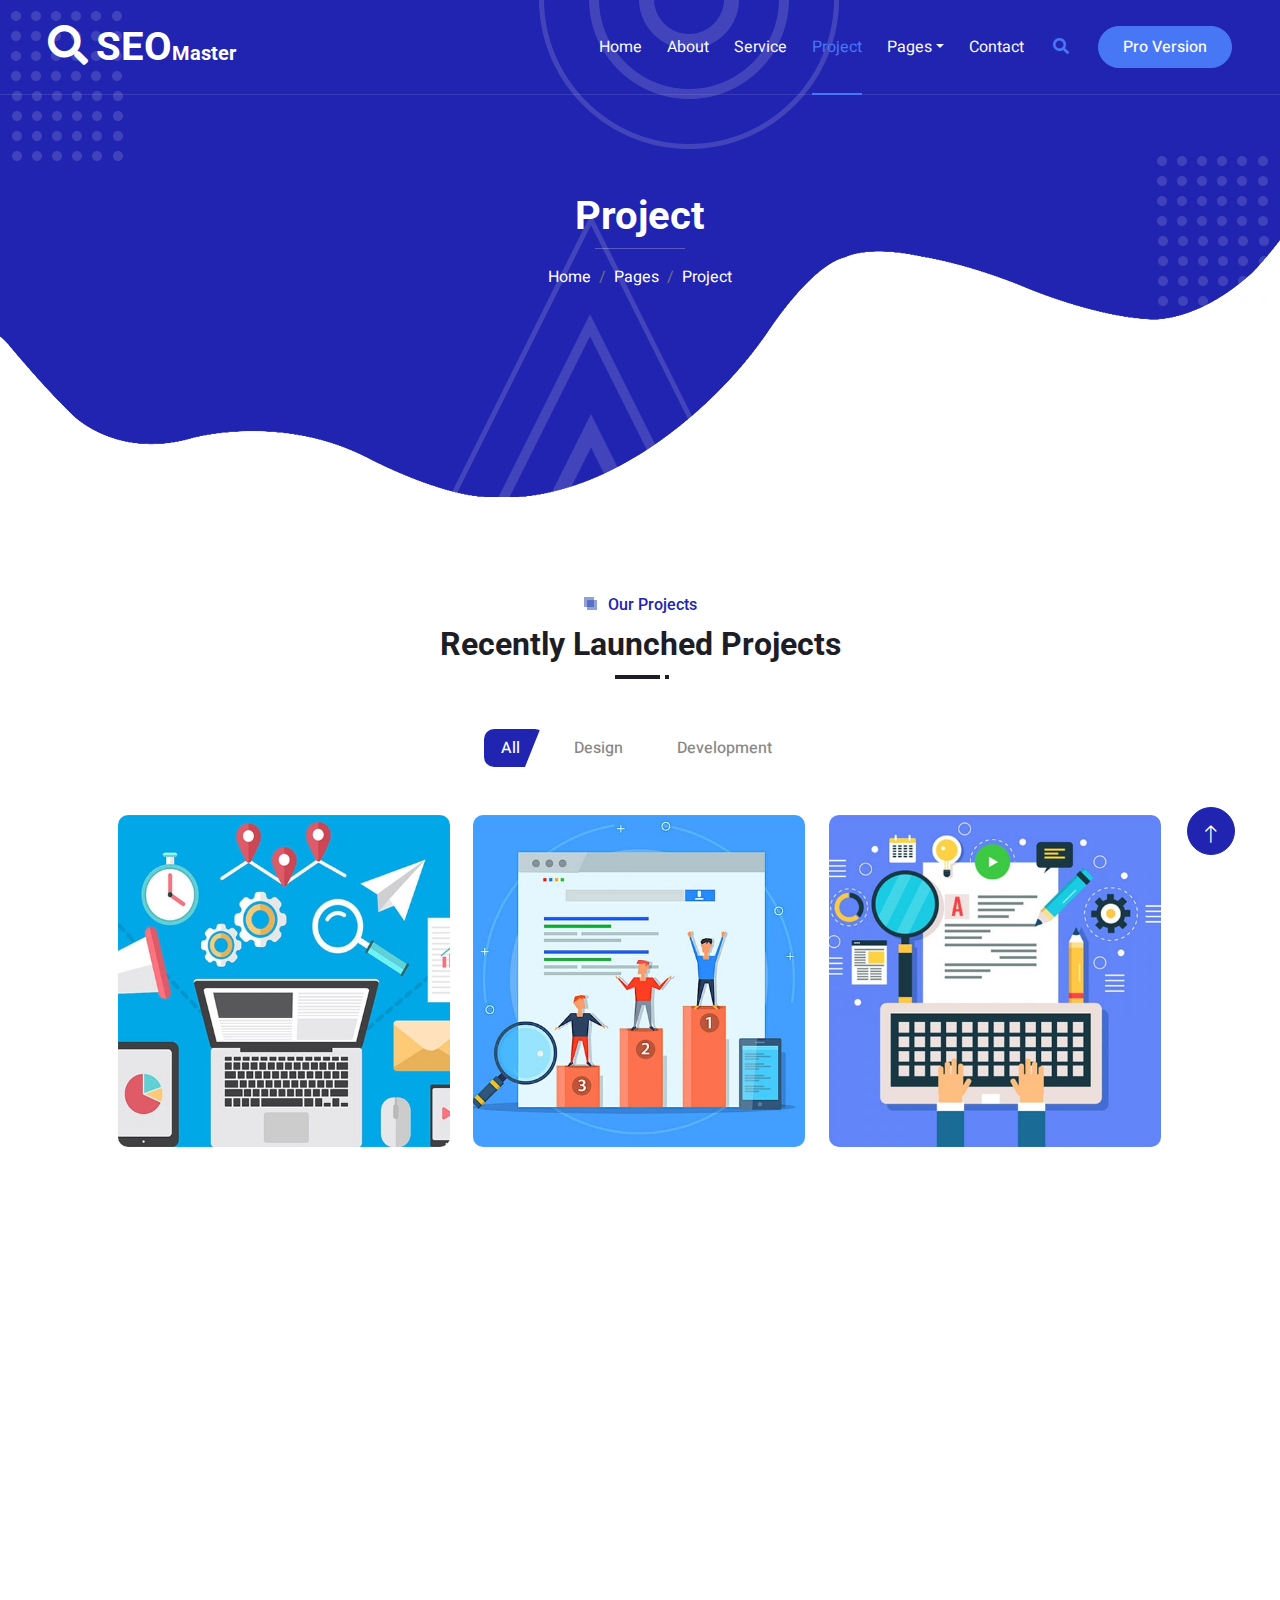
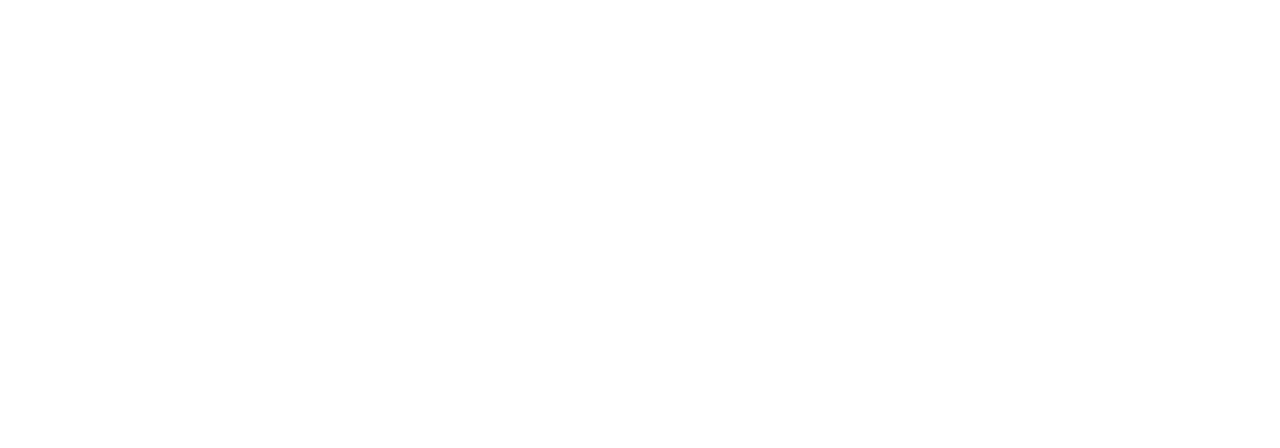
<file: seo-agency-website-template/project.html>
<!DOCTYPE html>
<html lang="en">

<head>
    <meta charset="utf-8">
    <title>SEO Master - SEO Agency Website Template</title>
    <meta content="width=device-width, initial-scale=1.0" name="viewport">
    <meta content="" name="keywords">
    <meta content="" name="description">

    <!-- Favicon -->
    <link href="img/favicon.ico" rel="icon">

    <!-- Google Web Fonts -->
    <link rel="preconnect" href="https://fonts.googleapis.com">
    <link rel="preconnect" href="https://fonts.gstatic.com" crossorigin>
    <link href="https://fonts.googleapis.com/css2?family=Heebo:wght@400;500&family=Roboto:wght@400;500;700&display=swap" rel="stylesheet"> 

    <!-- Icon Font Stylesheet -->
    <link href="https://cdnjs.cloudflare.com/ajax/libs/font-awesome/5.10.0/css/all.min.css" rel="stylesheet">
    <link href="https://cdn.jsdelivr.net/npm/bootstrap-icons@1.4.1/font/bootstrap-icons.css" rel="stylesheet">

    <!-- Libraries Stylesheet -->
    <link href="lib/animate/animate.min.css" rel="stylesheet">
    <link href="lib/owlcarousel/assets/owl.carousel.min.css" rel="stylesheet">
    <link href="lib/lightbox/css/lightbox.min.css" rel="stylesheet">

    <!-- Customized Bootstrap Stylesheet -->
    <link href="css/bootstrap.min.css" rel="stylesheet">

    <!-- Template Stylesheet -->
    <link href="css/style.css" rel="stylesheet">
</head>

<body>
    <div class="container-xxl bg-white p-0">
        <!-- Spinner Start -->
        <div id="spinner" class="show bg-white position-fixed translate-middle w-100 vh-100 top-50 start-50 d-flex align-items-center justify-content-center">
            <div class="spinner-grow text-primary" style="width: 3rem; height: 3rem;" role="status">
                <span class="sr-only">Loading...</span>
            </div>
        </div>
        <!-- Spinner End -->


        <!-- Navbar & Hero Start -->
        <div class="container-xxl position-relative p-0">
            <nav class="navbar navbar-expand-lg navbar-light px-4 px-lg-5 py-3 py-lg-0">
                <a href="" class="navbar-brand p-0">
                    <h1 class="m-0"><i class="fa fa-search me-2"></i>SEO<span class="fs-5">Master</span></h1>
                    <!-- <img src="img/logo.png" alt="Logo"> -->
                </a>
                <button class="navbar-toggler" type="button" data-bs-toggle="collapse" data-bs-target="#navbarCollapse">
                    <span class="fa fa-bars"></span>
                </button>
                <div class="collapse navbar-collapse" id="navbarCollapse">
                    <div class="navbar-nav ms-auto py-0">
                        <a href="index.html" class="nav-item nav-link">Home</a>
                        <a href="about.html" class="nav-item nav-link">About</a>
                        <a href="service.html" class="nav-item nav-link">Service</a>
                        <a href="project.html" class="nav-item nav-link active">Project</a>
                        <div class="nav-item dropdown">
                            <a href="#" class="nav-link dropdown-toggle" data-bs-toggle="dropdown">Pages</a>
                            <div class="dropdown-menu m-0">
                                <a href="team.html" class="dropdown-item">Our Team</a>
                                <a href="testimonial.html" class="dropdown-item">Testimonial</a>
                                <a href="404.html" class="dropdown-item">404 Page</a>
                            </div>
                        </div>
                        <a href="contact.html" class="nav-item nav-link">Contact</a>
                    </div>
                    <butaton type="button" class="btn text-secondary ms-3" data-bs-toggle="modal" data-bs-target="#searchModal"><i class="fa fa-search"></i></butaton>
                    <a href="https://htmlcodex.com/startup-company-website-template" class="btn btn-secondary text-light rounded-pill py-2 px-4 ms-3">Pro Version</a>
                </div>
            </nav>

            <div class="container-xxl py-5 bg-primary hero-header mb-5">
                <div class="container my-5 py-5 px-lg-5">
                    <div class="row g-5 py-5">
                        <div class="col-12 text-center">
                            <h1 class="text-white animated zoomIn">Project</h1>
                            <hr class="bg-white mx-auto mt-0" style="width: 90px;">
                            <nav aria-label="breadcrumb">
                                <ol class="breadcrumb justify-content-center">
                                    <li class="breadcrumb-item"><a class="text-white" href="#">Home</a></li>
                                    <li class="breadcrumb-item"><a class="text-white" href="#">Pages</a></li>
                                    <li class="breadcrumb-item text-white active" aria-current="page">Project</li>
                                </ol>
                            </nav>
                        </div>
                    </div>
                </div>
            </div>
        </div>
        <!-- Navbar & Hero End -->


        <!-- Full Screen Search Start -->
        <div class="modal fade" id="searchModal" tabindex="-1">
            <div class="modal-dialog modal-fullscreen">
                <div class="modal-content" style="background: rgba(29, 29, 39, 0.7);">
                    <div class="modal-header border-0">
                        <button type="button" class="btn bg-white btn-close" data-bs-dismiss="modal" aria-label="Close"></button>
                    </div>
                    <div class="modal-body d-flex align-items-center justify-content-center">
                        <div class="input-group" style="max-width: 600px;">
                            <input type="text" class="form-control bg-transparent border-light p-3" placeholder="Type search keyword">
                            <button class="btn btn-light px-4"><i class="bi bi-search"></i></button>
                        </div>
                    </div>
                </div>
            </div>
        </div>
        <!-- Full Screen Search End -->


        <!-- Portfolio Start -->
        <div class="container-xxl py-5">
            <div class="container px-lg-5">
                <div class="section-title position-relative text-center mb-5 pb-2 wow fadeInUp" data-wow-delay="0.1s">
                    <h6 class="position-relative d-inline text-primary ps-4">Our Projects</h6>
                    <h2 class="mt-2">Recently Launched Projects</h2>
                </div>
                <div class="row mt-n2 wow fadeInUp" data-wow-delay="0.1s">
                    <div class="col-12 text-center">
                        <ul class="list-inline mb-5" id="portfolio-flters">
                            <li class="btn px-3 pe-4 active" data-filter="*">All</li>
                            <li class="btn px-3 pe-4" data-filter=".first">Design</li>
                            <li class="btn px-3 pe-4" data-filter=".second">Development</li>
                        </ul>
                    </div>
                </div>
                <div class="row g-4 portfolio-container">
                    <div class="col-lg-4 col-md-6 portfolio-item first wow zoomIn" data-wow-delay="0.1s">
                        <div class="position-relative rounded overflow-hidden">
                            <img class="img-fluid w-100" src="img/portfolio-1.jpg" alt="">
                            <div class="portfolio-overlay">
                                <a class="btn btn-light" href="img/portfolio-1.jpg" data-lightbox="portfolio"><i class="fa fa-plus fa-2x text-primary"></i></a>
                                <div class="mt-auto">
                                    <small class="text-white"><i class="fa fa-folder me-2"></i>Web Design</small>
                                    <a class="h5 d-block text-white mt-1 mb-0" href="">Project Name</a>
                                </div>
                            </div>
                        </div>
                    </div>
                    <div class="col-lg-4 col-md-6 portfolio-item second wow zoomIn" data-wow-delay="0.3s">
                        <div class="position-relative rounded overflow-hidden">
                            <img class="img-fluid w-100" src="img/portfolio-2.jpg" alt="">
                            <div class="portfolio-overlay">
                                <a class="btn btn-light" href="img/portfolio-2.jpg" data-lightbox="portfolio"><i class="fa fa-plus fa-2x text-primary"></i></a>
                                <div class="mt-auto">
                                    <small class="text-white"><i class="fa fa-folder me-2"></i>Web Design</small>
                                    <a class="h5 d-block text-white mt-1 mb-0" href="">Project Name</a>
                                </div>
                            </div>
                        </div>
                    </div>
                    <div class="col-lg-4 col-md-6 portfolio-item first wow zoomIn" data-wow-delay="0.6s">
                        <div class="position-relative rounded overflow-hidden">
                            <img class="img-fluid w-100" src="img/portfolio-3.jpg" alt="">
                            <div class="portfolio-overlay">
                                <a class="btn btn-light" href="img/portfolio-3.jpg" data-lightbox="portfolio"><i class="fa fa-plus fa-2x text-primary"></i></a>
                                <div class="mt-auto">
                                    <small class="text-white"><i class="fa fa-folder me-2"></i>Web Design</small>
                                    <a class="h5 d-block text-white mt-1 mb-0" href="">Project Name</a>
                                </div>
                            </div>
                        </div>
                    </div>
                    <div class="col-lg-4 col-md-6 portfolio-item second wow zoomIn" data-wow-delay="0.1s">
                        <div class="position-relative rounded overflow-hidden">
                            <img class="img-fluid w-100" src="img/portfolio-4.jpg" alt="">
                            <div class="portfolio-overlay">
                                <a class="btn btn-light" href="img/portfolio-4.jpg" data-lightbox="portfolio"><i class="fa fa-plus fa-2x text-primary"></i></a>
                                <div class="mt-auto">
                                    <small class="text-white"><i class="fa fa-folder me-2"></i>Web Design</small>
                                    <a class="h5 d-block text-white mt-1 mb-0" href="">Project Name</a>
                                </div>
                            </div>
                        </div>
                    </div>
                    <div class="col-lg-4 col-md-6 portfolio-item first wow zoomIn" data-wow-delay="0.3s">
                        <div class="position-relative rounded overflow-hidden">
                            <img class="img-fluid w-100" src="img/portfolio-5.jpg" alt="">
                            <div class="portfolio-overlay">
                                <a class="btn btn-light" href="img/portfolio-5.jpg" data-lightbox="portfolio"><i class="fa fa-plus fa-2x text-primary"></i></a>
                                <div class="mt-auto">
                                    <small class="text-white"><i class="fa fa-folder me-2"></i>Web Design</small>
                                    <a class="h5 d-block text-white mt-1 mb-0" href="">Project Name</a>
                                </div>
                            </div>
                        </div>
                    </div>
                    <div class="col-lg-4 col-md-6 portfolio-item second wow zoomIn" data-wow-delay="0.6s">
                        <div class="position-relative rounded overflow-hidden">
                            <img class="img-fluid w-100" src="img/portfolio-6.jpg" alt="">
                            <div class="portfolio-overlay">
                                <a class="btn btn-light" href="img/portfolio-6.jpg" data-lightbox="portfolio"><i class="fa fa-plus fa-2x text-primary"></i></a>
                                <div class="mt-auto">
                                    <small class="text-white"><i class="fa fa-folder me-2"></i>Web Design</small>
                                    <a class="h5 d-block text-white mt-1 mb-0" href="">Project Name</a>
                                </div>
                            </div>
                        </div>
                    </div>
                </div>
            </div>
        </div>
        <!-- Portfolio End -->
        

        <!-- Footer Start -->
        <div class="container-fluid bg-primary text-light footer mt-5 pt-5 wow fadeIn" data-wow-delay="0.1s">
            <div class="container py-5 px-lg-5">
                <div class="row g-5">
                    <div class="col-md-6 col-lg-3">
                        <h5 class="text-white mb-4">Get In Touch</h5>
                        <p><i class="fa fa-map-marker-alt me-3"></i>123 Street, New York, USA</p>
                        <p><i class="fa fa-phone-alt me-3"></i>+012 345 67890</p>
                        <p><i class="fa fa-envelope me-3"></i>info@example.com</p>
                        <div class="d-flex pt-2">
                            <a class="btn btn-outline-light btn-social" href=""><i class="fab fa-twitter"></i></a>
                            <a class="btn btn-outline-light btn-social" href=""><i class="fab fa-facebook-f"></i></a>
                            <a class="btn btn-outline-light btn-social" href=""><i class="fab fa-youtube"></i></a>
                            <a class="btn btn-outline-light btn-social" href=""><i class="fab fa-instagram"></i></a>
                            <a class="btn btn-outline-light btn-social" href=""><i class="fab fa-linkedin-in"></i></a>
                        </div>
                    </div>
                    <div class="col-md-6 col-lg-3">
                        <h5 class="text-white mb-4">Popular Link</h5>
                        <a class="btn btn-link" href="">About Us</a>
                        <a class="btn btn-link" href="">Contact Us</a>
                        <a class="btn btn-link" href="">Privacy Policy</a>
                        <a class="btn btn-link" href="">Terms & Condition</a>
                        <a class="btn btn-link" href="">Career</a>
                    </div>
                    <div class="col-md-6 col-lg-3">
                        <h5 class="text-white mb-4">Project Gallery</h5>
                        <div class="row g-2">
                            <div class="col-4">
                                <img class="img-fluid" src="img/portfolio-1.jpg" alt="Image">
                            </div>
                            <div class="col-4">
                                <img class="img-fluid" src="img/portfolio-2.jpg" alt="Image">
                            </div>
                            <div class="col-4">
                                <img class="img-fluid" src="img/portfolio-3.jpg" alt="Image">
                            </div>
                            <div class="col-4">
                                <img class="img-fluid" src="img/portfolio-4.jpg" alt="Image">
                            </div>
                            <div class="col-4">
                                <img class="img-fluid" src="img/portfolio-5.jpg" alt="Image">
                            </div>
                            <div class="col-4">
                                <img class="img-fluid" src="img/portfolio-6.jpg" alt="Image">
                            </div>
                        </div>
                    </div>
                    <div class="col-md-6 col-lg-3">
                        <h5 class="text-white mb-4">Newsletter</h5>
                        <p>Lorem ipsum dolor sit amet elit. Phasellus nec pretium mi. Curabitur facilisis ornare velit non vulpu</p>
                        <div class="position-relative w-100 mt-3">
                            <input class="form-control border-0 rounded-pill w-100 ps-4 pe-5" type="text" placeholder="Your Email" style="height: 48px;">
                            <button type="button" class="btn shadow-none position-absolute top-0 end-0 mt-1 me-2"><i class="fa fa-paper-plane text-primary fs-4"></i></button>
                        </div>
                    </div>
                </div>
            </div>
            <div class="container px-lg-5">
                <div class="copyright">
                    <div class="row">
                        <div class="col-md-6 text-center text-md-start mb-3 mb-md-0">
                            &copy; <a class="border-bottom" href="#">Your Site Name</a>, All Right Reserved. 
							
							<!--/*** This template is free as long as you keep the footer author’s credit link/attribution link/backlink. If you'd like to use the template without the footer author’s credit link/attribution link/backlink, you can purchase the Credit Removal License from "https://htmlcodex.com/credit-removal". Thank you for your support. ***/-->
							Designed By <a class="border-bottom" href="https://htmlcodex.com">HTML Codex</a>
                        </div>
                        <div class="col-md-6 text-center text-md-end">
                            <div class="footer-menu">
                                <a href="">Home</a>
                                <a href="">Cookies</a>
                                <a href="">Help</a>
                                <a href="">FQAs</a>
                            </div>
                        </div>
                    </div>
                </div>
            </div>
        </div>
        <!-- Footer End -->


        <!-- Back to Top -->
        <a href="#" class="btn btn-lg btn-primary btn-lg-square back-to-top pt-2"><i class="bi bi-arrow-up"></i></a>
    </div>

    <!-- JavaScript Libraries -->
    <script src="https://code.jquery.com/jquery-3.4.1.min.js"></script>
    <script src="https://cdn.jsdelivr.net/npm/bootstrap@5.0.0/dist/js/bootstrap.bundle.min.js"></script>
    <script src="lib/wow/wow.min.js"></script>
    <script src="lib/easing/easing.min.js"></script>
    <script src="lib/waypoints/waypoints.min.js"></script>
    <script src="lib/owlcarousel/owl.carousel.min.js"></script>
    <script src="lib/isotope/isotope.pkgd.min.js"></script>
    <script src="lib/lightbox/js/lightbox.min.js"></script>

    <!-- Template Javascript -->
    <script src="js/main.js"></script>
</body>

</html>
</file>
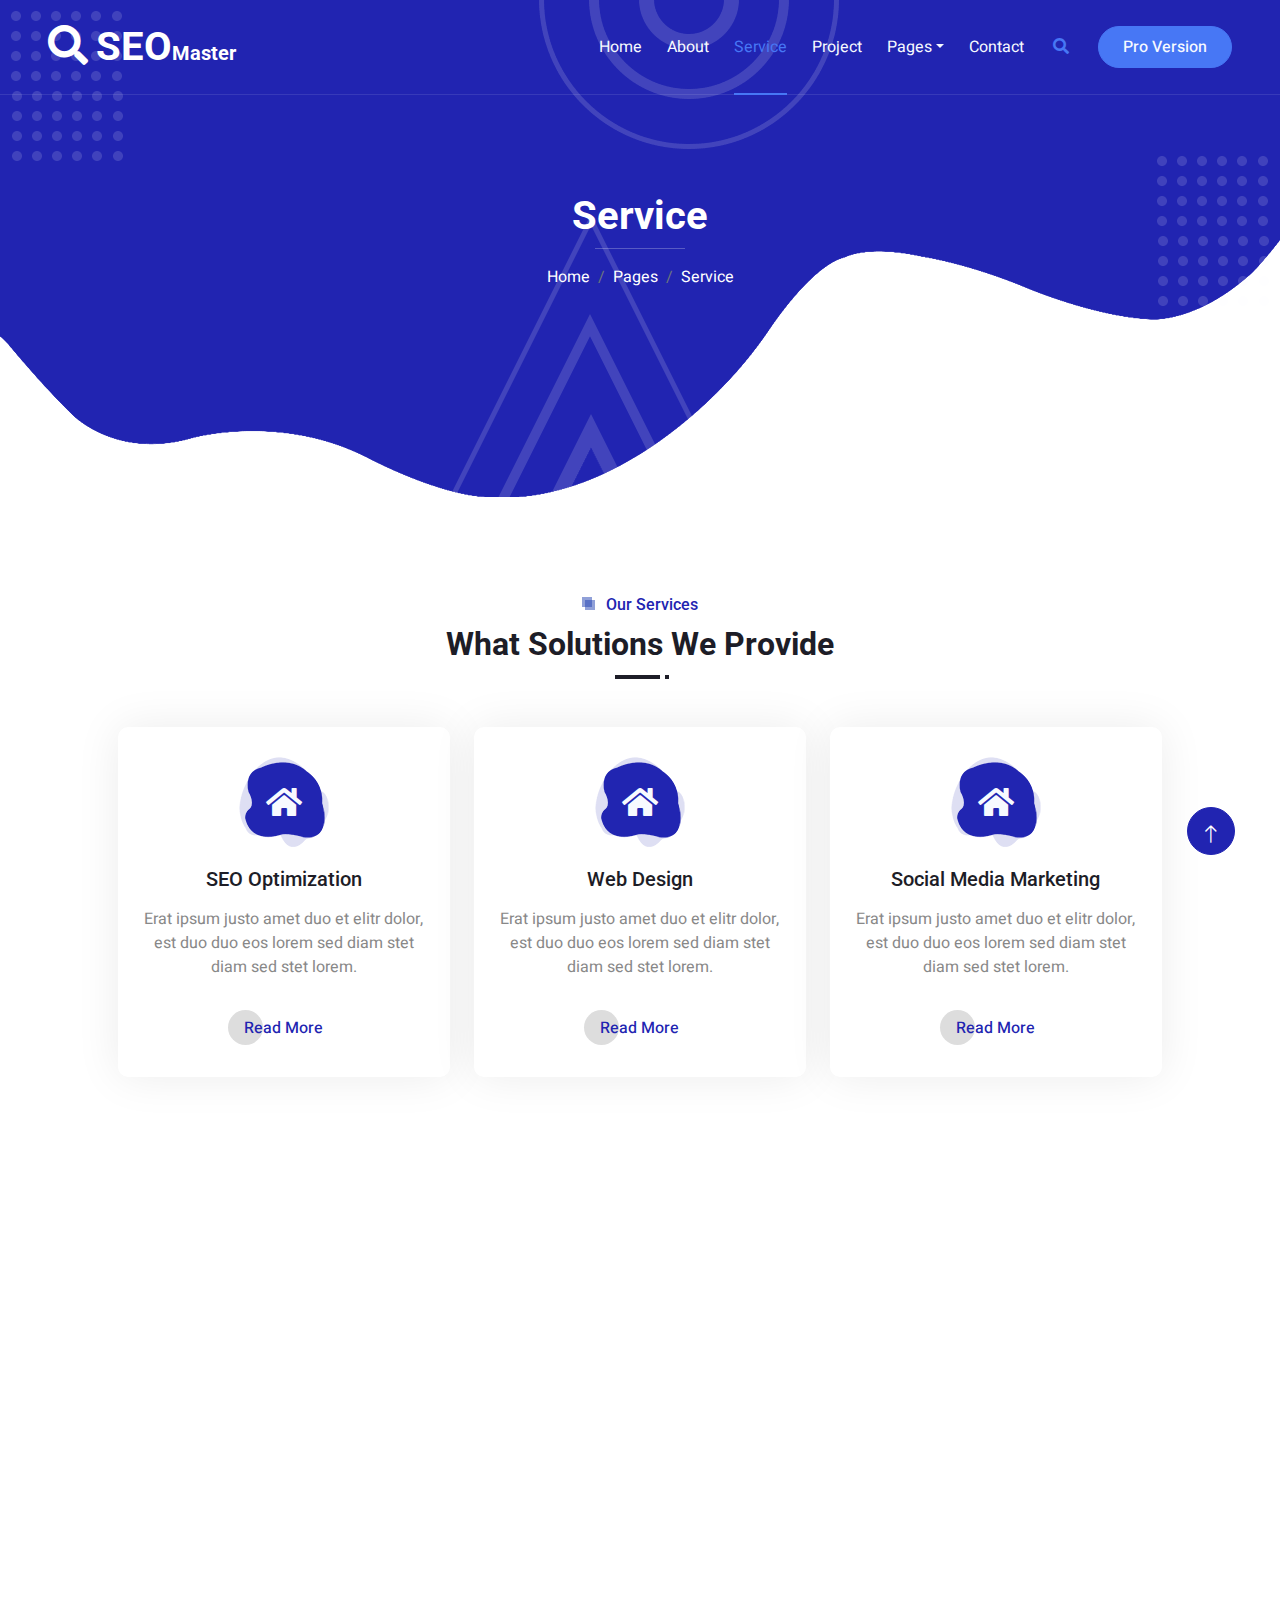
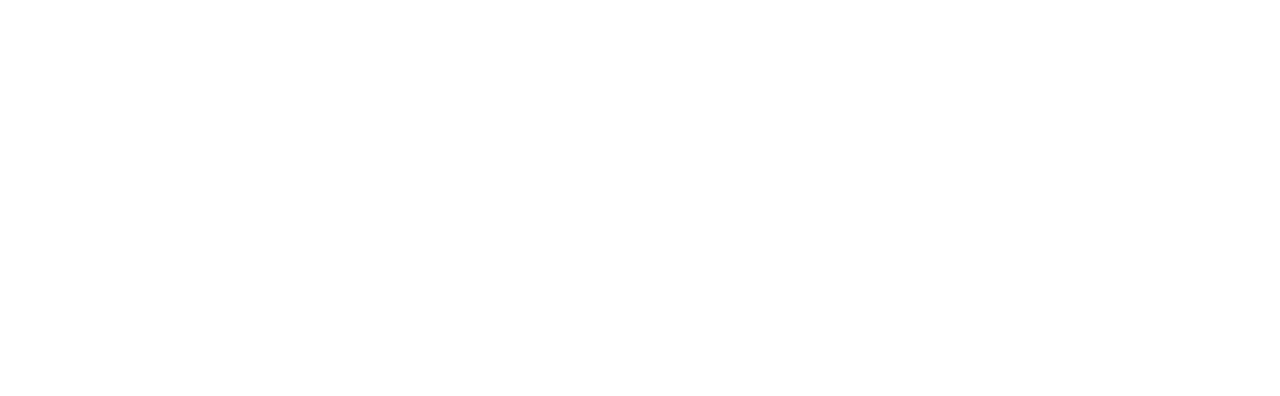
<file: seo-agency-website-template/service.html>
<!DOCTYPE html>
<html lang="en">

<head>
    <meta charset="utf-8">
    <title>SEO Master - SEO Agency Website Template</title>
    <meta content="width=device-width, initial-scale=1.0" name="viewport">
    <meta content="" name="keywords">
    <meta content="" name="description">

    <!-- Favicon -->
    <link href="img/favicon.ico" rel="icon">

    <!-- Google Web Fonts -->
    <link rel="preconnect" href="https://fonts.googleapis.com">
    <link rel="preconnect" href="https://fonts.gstatic.com" crossorigin>
    <link href="https://fonts.googleapis.com/css2?family=Heebo:wght@400;500&family=Roboto:wght@400;500;700&display=swap" rel="stylesheet"> 

    <!-- Icon Font Stylesheet -->
    <link href="https://cdnjs.cloudflare.com/ajax/libs/font-awesome/5.10.0/css/all.min.css" rel="stylesheet">
    <link href="https://cdn.jsdelivr.net/npm/bootstrap-icons@1.4.1/font/bootstrap-icons.css" rel="stylesheet">

    <!-- Libraries Stylesheet -->
    <link href="lib/animate/animate.min.css" rel="stylesheet">
    <link href="lib/owlcarousel/assets/owl.carousel.min.css" rel="stylesheet">
    <link href="lib/lightbox/css/lightbox.min.css" rel="stylesheet">

    <!-- Customized Bootstrap Stylesheet -->
    <link href="css/bootstrap.min.css" rel="stylesheet">

    <!-- Template Stylesheet -->
    <link href="css/style.css" rel="stylesheet">
</head>

<body>
    <div class="container-xxl bg-white p-0">
        <!-- Spinner Start -->
        <div id="spinner" class="show bg-white position-fixed translate-middle w-100 vh-100 top-50 start-50 d-flex align-items-center justify-content-center">
            <div class="spinner-grow text-primary" style="width: 3rem; height: 3rem;" role="status">
                <span class="sr-only">Loading...</span>
            </div>
        </div>
        <!-- Spinner End -->


        <!-- Navbar & Hero Start -->
        <div class="container-xxl position-relative p-0">
            <nav class="navbar navbar-expand-lg navbar-light px-4 px-lg-5 py-3 py-lg-0">
                <a href="" class="navbar-brand p-0">
                    <h1 class="m-0"><i class="fa fa-search me-2"></i>SEO<span class="fs-5">Master</span></h1>
                    <!-- <img src="img/logo.png" alt="Logo"> -->
                </a>
                <button class="navbar-toggler" type="button" data-bs-toggle="collapse" data-bs-target="#navbarCollapse">
                    <span class="fa fa-bars"></span>
                </button>
                <div class="collapse navbar-collapse" id="navbarCollapse">
                    <div class="navbar-nav ms-auto py-0">
                        <a href="index.html" class="nav-item nav-link">Home</a>
                        <a href="about.html" class="nav-item nav-link">About</a>
                        <a href="service.html" class="nav-item nav-link active">Service</a>
                        <a href="project.html" class="nav-item nav-link">Project</a>
                        <div class="nav-item dropdown">
                            <a href="#" class="nav-link dropdown-toggle" data-bs-toggle="dropdown">Pages</a>
                            <div class="dropdown-menu m-0">
                                <a href="team.html" class="dropdown-item">Our Team</a>
                                <a href="testimonial.html" class="dropdown-item">Testimonial</a>
                                <a href="404.html" class="dropdown-item">404 Page</a>
                            </div>
                        </div>
                        <a href="contact.html" class="nav-item nav-link">Contact</a>
                    </div>
                    <butaton type="button" class="btn text-secondary ms-3" data-bs-toggle="modal" data-bs-target="#searchModal"><i class="fa fa-search"></i></butaton>
                    <a href="https://htmlcodex.com/startup-company-website-template" class="btn btn-secondary text-light rounded-pill py-2 px-4 ms-3">Pro Version</a>
                </div>
            </nav>

            <div class="container-xxl py-5 bg-primary hero-header mb-5">
                <div class="container my-5 py-5 px-lg-5">
                    <div class="row g-5 py-5">
                        <div class="col-12 text-center">
                            <h1 class="text-white animated zoomIn">Service</h1>
                            <hr class="bg-white mx-auto mt-0" style="width: 90px;">
                            <nav aria-label="breadcrumb">
                                <ol class="breadcrumb justify-content-center">
                                    <li class="breadcrumb-item"><a class="text-white" href="#">Home</a></li>
                                    <li class="breadcrumb-item"><a class="text-white" href="#">Pages</a></li>
                                    <li class="breadcrumb-item text-white active" aria-current="page">Service</li>
                                </ol>
                            </nav>
                        </div>
                    </div>
                </div>
            </div>
        </div>
        <!-- Navbar & Hero End -->


        <!-- Full Screen Search Start -->
        <div class="modal fade" id="searchModal" tabindex="-1">
            <div class="modal-dialog modal-fullscreen">
                <div class="modal-content" style="background: rgba(29, 29, 39, 0.7);">
                    <div class="modal-header border-0">
                        <button type="button" class="btn bg-white btn-close" data-bs-dismiss="modal" aria-label="Close"></button>
                    </div>
                    <div class="modal-body d-flex align-items-center justify-content-center">
                        <div class="input-group" style="max-width: 600px;">
                            <input type="text" class="form-control bg-transparent border-light p-3" placeholder="Type search keyword">
                            <button class="btn btn-light px-4"><i class="bi bi-search"></i></button>
                        </div>
                    </div>
                </div>
            </div>
        </div>
        <!-- Full Screen Search End -->


        <!-- Service Start -->
        <div class="container-xxl py-5">
            <div class="container px-lg-5">
                <div class="section-title position-relative text-center mb-5 pb-2 wow fadeInUp" data-wow-delay="0.1s">
                    <h6 class="position-relative d-inline text-primary ps-4">Our Services</h6>
                    <h2 class="mt-2">What Solutions We Provide</h2>
                </div>
                <div class="row g-4">
                    <div class="col-lg-4 col-md-6 wow zoomIn" data-wow-delay="0.1s">
                        <div class="service-item d-flex flex-column justify-content-center text-center rounded">
                            <div class="service-icon flex-shrink-0">
                                <i class="fa fa-home fa-2x"></i>
                            </div>
                            <h5 class="mb-3">SEO Optimization</h5>
                            <p>Erat ipsum justo amet duo et elitr dolor, est duo duo eos lorem sed diam stet diam sed stet lorem.</p>
                            <a class="btn px-3 mt-auto mx-auto" href="">Read More</a>
                        </div>
                    </div>
                    <div class="col-lg-4 col-md-6 wow zoomIn" data-wow-delay="0.3s">
                        <div class="service-item d-flex flex-column justify-content-center text-center rounded">
                            <div class="service-icon flex-shrink-0">
                                <i class="fa fa-home fa-2x"></i>
                            </div>
                            <h5 class="mb-3">Web Design</h5>
                            <p>Erat ipsum justo amet duo et elitr dolor, est duo duo eos lorem sed diam stet diam sed stet lorem.</p>
                            <a class="btn px-3 mt-auto mx-auto" href="">Read More</a>
                        </div>
                    </div>
                    <div class="col-lg-4 col-md-6 wow zoomIn" data-wow-delay="0.6s">
                        <div class="service-item d-flex flex-column justify-content-center text-center rounded">
                            <div class="service-icon flex-shrink-0">
                                <i class="fa fa-home fa-2x"></i>
                            </div>
                            <h5 class="mb-3">Social Media Marketing</h5>
                            <p>Erat ipsum justo amet duo et elitr dolor, est duo duo eos lorem sed diam stet diam sed stet lorem.</p>
                            <a class="btn px-3 mt-auto mx-auto" href="">Read More</a>
                        </div>
                    </div>
                    <div class="col-lg-4 col-md-6 wow zoomIn" data-wow-delay="0.1s">
                        <div class="service-item d-flex flex-column justify-content-center text-center rounded">
                            <div class="service-icon flex-shrink-0">
                                <i class="fa fa-home fa-2x"></i>
                            </div>
                            <h5 class="mb-3">Email Marketing</h5>
                            <p>Erat ipsum justo amet duo et elitr dolor, est duo duo eos lorem sed diam stet diam sed stet lorem.</p>
                            <a class="btn px-3 mt-auto mx-auto" href="">Read More</a>
                        </div>
                    </div>
                    <div class="col-lg-4 col-md-6 wow zoomIn" data-wow-delay="0.3s">
                        <div class="service-item d-flex flex-column justify-content-center text-center rounded">
                            <div class="service-icon flex-shrink-0">
                                <i class="fa fa-home fa-2x"></i>
                            </div>
                            <h5 class="mb-3">PPC Advertising</h5>
                            <p>Erat ipsum justo amet duo et elitr dolor, est duo duo eos lorem sed diam stet diam sed stet lorem.</p>
                            <a class="btn px-3 mt-auto mx-auto" href="">Read More</a>
                        </div>
                    </div>
                    <div class="col-lg-4 col-md-6 wow zoomIn" data-wow-delay="0.6s">
                        <div class="service-item d-flex flex-column justify-content-center text-center rounded">
                            <div class="service-icon flex-shrink-0">
                                <i class="fa fa-home fa-2x"></i>
                            </div>
                            <h5 class="mb-3">App Development</h5>
                            <p>Erat ipsum justo amet duo et elitr dolor, est duo duo eos lorem sed diam stet diam sed stet lorem.</p>
                            <a class="btn px-3 mt-auto mx-auto" href="">Read More</a>
                        </div>
                    </div>
                </div>
            </div>
        </div>
        <!-- Service End -->
        

        <!-- Footer Start -->
        <div class="container-fluid bg-primary text-light footer mt-5 pt-5 wow fadeIn" data-wow-delay="0.1s">
            <div class="container py-5 px-lg-5">
                <div class="row g-5">
                    <div class="col-md-6 col-lg-3">
                        <h5 class="text-white mb-4">Get In Touch</h5>
                        <p><i class="fa fa-map-marker-alt me-3"></i>123 Street, New York, USA</p>
                        <p><i class="fa fa-phone-alt me-3"></i>+012 345 67890</p>
                        <p><i class="fa fa-envelope me-3"></i>info@example.com</p>
                        <div class="d-flex pt-2">
                            <a class="btn btn-outline-light btn-social" href=""><i class="fab fa-twitter"></i></a>
                            <a class="btn btn-outline-light btn-social" href=""><i class="fab fa-facebook-f"></i></a>
                            <a class="btn btn-outline-light btn-social" href=""><i class="fab fa-youtube"></i></a>
                            <a class="btn btn-outline-light btn-social" href=""><i class="fab fa-instagram"></i></a>
                            <a class="btn btn-outline-light btn-social" href=""><i class="fab fa-linkedin-in"></i></a>
                        </div>
                    </div>
                    <div class="col-md-6 col-lg-3">
                        <h5 class="text-white mb-4">Popular Link</h5>
                        <a class="btn btn-link" href="">About Us</a>
                        <a class="btn btn-link" href="">Contact Us</a>
                        <a class="btn btn-link" href="">Privacy Policy</a>
                        <a class="btn btn-link" href="">Terms & Condition</a>
                        <a class="btn btn-link" href="">Career</a>
                    </div>
                    <div class="col-md-6 col-lg-3">
                        <h5 class="text-white mb-4">Project Gallery</h5>
                        <div class="row g-2">
                            <div class="col-4">
                                <img class="img-fluid" src="img/portfolio-1.jpg" alt="Image">
                            </div>
                            <div class="col-4">
                                <img class="img-fluid" src="img/portfolio-2.jpg" alt="Image">
                            </div>
                            <div class="col-4">
                                <img class="img-fluid" src="img/portfolio-3.jpg" alt="Image">
                            </div>
                            <div class="col-4">
                                <img class="img-fluid" src="img/portfolio-4.jpg" alt="Image">
                            </div>
                            <div class="col-4">
                                <img class="img-fluid" src="img/portfolio-5.jpg" alt="Image">
                            </div>
                            <div class="col-4">
                                <img class="img-fluid" src="img/portfolio-6.jpg" alt="Image">
                            </div>
                        </div>
                    </div>
                    <div class="col-md-6 col-lg-3">
                        <h5 class="text-white mb-4">Newsletter</h5>
                        <p>Lorem ipsum dolor sit amet elit. Phasellus nec pretium mi. Curabitur facilisis ornare velit non vulpu</p>
                        <div class="position-relative w-100 mt-3">
                            <input class="form-control border-0 rounded-pill w-100 ps-4 pe-5" type="text" placeholder="Your Email" style="height: 48px;">
                            <button type="button" class="btn shadow-none position-absolute top-0 end-0 mt-1 me-2"><i class="fa fa-paper-plane text-primary fs-4"></i></button>
                        </div>
                    </div>
                </div>
            </div>
            <div class="container px-lg-5">
                <div class="copyright">
                    <div class="row">
                        <div class="col-md-6 text-center text-md-start mb-3 mb-md-0">
                            &copy; <a class="border-bottom" href="#">Your Site Name</a>, All Right Reserved. 
							
							<!--/*** This template is free as long as you keep the footer author’s credit link/attribution link/backlink. If you'd like to use the template without the footer author’s credit link/attribution link/backlink, you can purchase the Credit Removal License from "https://htmlcodex.com/credit-removal". Thank you for your support. ***/-->
							Designed By <a class="border-bottom" href="https://htmlcodex.com">HTML Codex</a>
                        </div>
                        <div class="col-md-6 text-center text-md-end">
                            <div class="footer-menu">
                                <a href="">Home</a>
                                <a href="">Cookies</a>
                                <a href="">Help</a>
                                <a href="">FQAs</a>
                            </div>
                        </div>
                    </div>
                </div>
            </div>
        </div>
        <!-- Footer End -->


        <!-- Back to Top -->
        <a href="#" class="btn btn-lg btn-primary btn-lg-square back-to-top pt-2"><i class="bi bi-arrow-up"></i></a>
    </div>

    <!-- JavaScript Libraries -->
    <script src="https://code.jquery.com/jquery-3.4.1.min.js"></script>
    <script src="https://cdn.jsdelivr.net/npm/bootstrap@5.0.0/dist/js/bootstrap.bundle.min.js"></script>
    <script src="lib/wow/wow.min.js"></script>
    <script src="lib/easing/easing.min.js"></script>
    <script src="lib/waypoints/waypoints.min.js"></script>
    <script src="lib/owlcarousel/owl.carousel.min.js"></script>
    <script src="lib/isotope/isotope.pkgd.min.js"></script>
    <script src="lib/lightbox/js/lightbox.min.js"></script>

    <!-- Template Javascript -->
    <script src="js/main.js"></script>
</body>

</html>
</file>
<file: master/css/style.css>
/********** Template CSS **********/
:root {
    --primary: #2124B1;
    --secondary: #4777F5;
    --light: #F7FAFF;
    --dark: #1D1D27;
}

/*API SuccessMessage*/
.success-message {
    background-color: rgba(76, 175, 80, 0.1);
    border: 1px solid rgba(76, 175, 80, 0.5);
    border-radius: 5px;
    box-shadow: 0px 10px 20px rgba(76, 175, 80, 0.1);
    color: rgba(76, 175, 80, 1);
    display: none;
    font-size: 18px;
    justify-content: center;
    align-items: center;
    height: 100px;
    margin: 50px auto;
    max-width: 500px;
    padding: 20px;
    text-align: center;
  }

  .success-message i {
    font-size: 48px;
    margin-right: 20px;
  }
  
/*** Spinner ***/
#spinner {
    opacity: 0;
    visibility: hidden;
    transition: opacity .5s ease-out, visibility 0s linear .5s;
    z-index: 99999;
}

#spinner.show {
    transition: opacity .5s ease-out, visibility 0s linear 0s;
    visibility: visible;
    opacity: 1;
}

.back-to-top {
    position: fixed;
    display: none;
    right: 45px;
    bottom: 45px;
    z-index: 99;
}


/*** Heading ***/
h1,
h2,
h3,
.fw-bold {
    font-weight: 700 !important;
}

h4,
h5,
h6,
.fw-medium {
    font-weight: 500 !important;
}


/*** Button ***/
.btn {
    font-weight: 500;
    transition: .5s;
}

.btn-square {
    width: 38px;
    height: 38px;
}

.btn-sm-square {
    width: 32px;
    height: 32px;
}

.btn-lg-square {
    width: 48px;
    height: 48px;
}

.btn-square,
.btn-sm-square,
.btn-lg-square {
    padding: 0;
    display: flex;
    align-items: center;
    justify-content: center;
    font-weight: normal;
    border-radius: 50px;
}


/*** Navbar ***/
.navbar-light .navbar-nav .nav-link {
    position: relative;
    margin-left: 25px;
    padding: 35px 0;
    color: var(--light) !important;
    outline: none;
    transition: .5s;
}

.sticky-top.navbar-light .navbar-nav .nav-link {
    padding: 20px 0;
    color: var(--dark) !important;
}

.navbar-light .navbar-nav .nav-link:hover,
.navbar-light .navbar-nav .nav-link.active {
    color: var(--secondary) !important;
}

.navbar-light .navbar-brand h1 {
    color: #FFFFFF;
}

.navbar-light .navbar-brand img {
    max-height: 60px;
    transition: .5s;
}

.sticky-top.navbar-light .navbar-brand img {
    max-height: 45px;
}

@media (max-width: 991.98px) {
    .sticky-top.navbar-light {
        position: relative;
        background: #FFFFFF;
    }

    .navbar-light .navbar-collapse {
        margin-top: 15px;
        border-top: 1px solid #DDDDDD;
    }

    .navbar-light .navbar-nav .nav-link,
    .sticky-top.navbar-light .navbar-nav .nav-link {
        padding: 10px 0;
        margin-left: 0;
        color: var(--dark) !important;
    }

    .navbar-light .navbar-brand h1 {
        color: var(--primary);
    }

    .navbar-light .navbar-brand img {
        max-height: 45px;
    }
}

@media (min-width: 992px) {
    .navbar-light {
        position: absolute;
        width: 100%;
        top: 0;
        left: 0;
        border-bottom: 1px solid rgba(256, 256, 256, .1);
        z-index: 999;
    }
    
    .sticky-top.navbar-light {
        position: fixed;
        background: #FFFFFF;
    }

    .navbar-light .navbar-nav .nav-link::before {
        position: absolute;
        content: "";
        width: 0;
        height: 2px;
        bottom: -1px;
        left: 50%;
        background: var(--secondary);
        transition: .5s;
    }

    .navbar-light .navbar-nav .nav-link:hover::before,
    .navbar-light .navbar-nav .nav-link.active::before {
        width: 100%;
        left: 0;
    }

    .navbar-light .navbar-nav .nav-link.nav-contact::before {
        display: none;
    }

    .sticky-top.navbar-light .navbar-brand h1 {
        color: var(--primary);
    }
}


/*** Hero Header ***/
.hero-header {
    background:
        url(../img/bg-dot.png),
        url(../img/bg-dot.png),
        url(../img/bg-round.png),
        url(../img/bg-tree.png),
        url(../img/bg-bottom-hero.png);
    background-position:
        10px 10px,
        bottom 190px right 10px,
        left 55% top -1px,
        left 45% bottom -1px,
        center bottom -1px;
    background-repeat: no-repeat;
}


/*** Section Title ***/
.section-title::before {
    position: absolute;
    content: "";
    width: 45px;
    height: 4px;
    bottom: 0;
    left: 0;
    background: var(--dark);
}

.section-title::after {
    position: absolute;
    content: "";
    width: 4px;
    height: 4px;
    bottom: 0;
    left: 50px;
    background: var(--dark);
}

.section-title.text-center::before {
    left: 50%;
    margin-left: -25px;
}

.section-title.text-center::after {
    left: 50%;
    margin-left: 25px;
}

.section-title h6::before,
.section-title h6::after {
    position: absolute;
    content: "";
    width: 10px;
    height: 10px;
    top: 2px;
    left: 0;
    background: rgba(33, 66, 177, .5);
}

.section-title h6::after {
    top: 5px;
    left: 3px;
}


/*** Service ***/
.service-item {
    position: relative;
    height: 350px;
    padding: 30px 25px;
    background: #FFFFFF;
    box-shadow: 0 0 45px rgba(0, 0, 0, .08);
    transition: .5s;
}

.service-item:hover {
    background: var(--primary);
}

.service-item .service-icon {
    margin: 0 auto 20px auto;
    width: 90px;
    height: 90px;
    display: flex;
    align-items: center;
    justify-content: center;
    color: var(--light);
    background: url(../img/icon-shape-primary.png) center center no-repeat;
    transition: .5s;
}

.service-item:hover .service-icon {
    color: var(--primary);
    background: url(../img/icon-shape-white.png);
}

.service-item h5,
.service-item p {
    transition: .5s;
}

.service-item:hover h5,
.service-item:hover p {
    color: var(--light);
}

.service-item a.btn {
    position: relative;
    display: flex;
    color: var(--primary);
    transition: .5s;
    z-index: 1;
}

.service-item:hover a.btn {
    color: var(--primary);
}

.service-item a.btn::before {
    position: absolute;
    content: "";
    width: 35px;
    height: 35px;
    top: 0;
    left: 0;
    border-radius: 35px;
    background: #DDDDDD;
    transition: .5s;
    z-index: -1;
}

.service-item:hover a.btn::before {
    width: 100%;
    background: var(--light);
}


/*** Testimonial ***/
.newsletter,
.testimonial {
    background:
        url(../img/bg-top.png),
        url(../img/bg-bottom.png);
    background-position:
        left top,
        right bottom;
    background-repeat: no-repeat;
}

.testimonial-carousel .owl-item .testimonial-item,
.testimonial-carousel .owl-item.center .testimonial-item * {
    transition: .5s;
}

.testimonial-carousel .owl-item.center .testimonial-item {
    background: var(--light) !important;
    border-color: var(--light);
}

.testimonial-carousel .owl-item.center .testimonial-item * {
    color: #888888;
}

.testimonial-carousel .owl-item.center .testimonial-item i {
    color: var(--primary) !important;
}

.testimonial-carousel .owl-item.center .testimonial-item h6 {
    color: var(--dark) !important;
}


/*** Team ***/
.team-item {
    position: relative;
    transition: .5s;
    z-index: 1;
}

.team-item::after {
    position: absolute;
    content: "";
    top: 3rem;
    right: 3rem;
    bottom: 0;
    left: 0;
    border-radius: 10px;
    background: #FFFFFF;
    box-shadow: 0 0 45px rgba(0, 0, 0, .1);
    transition: .5s;
    z-index: -1;
}

.team-item:hover::after {
    background: var(--primary);
}

.team-item h5,
.team-item small {
    transition: .5s;
}

.team-item:hover h5,
.team-item:hover small {
    color: var(--light);
}


/*** Project Portfolio ***/
#portfolio-flters .btn {
    position: relative;
    display: inline-block;
    margin: 10px 4px 0 4px;
    transition: .5s;
}

#portfolio-flters .btn::after {
    position: absolute;
    content: "";
    right: -1px;
    bottom: -1px;
    border-left: 20px solid transparent;
    border-right: 0 solid transparent;
    border-bottom: 50px solid #FFFFFF;
}

#portfolio-flters .btn:hover,
#portfolio-flters .btn.active {
    color: var(--light);
    background: var(--primary);
}

.portfolio-overlay {
    position: absolute;
    display: flex;
    flex-direction: column;
    justify-content: center;
    width: 100%;
    height: 100%;
    padding: 30px;
    top: 0;
    left: 0;
    background: var(--primary);
    transition: .5s;
    z-index: 1;
    opacity: 0;
}

.portfolio-item:hover .portfolio-overlay {
    opacity: 1;
}

.portfolio-item .btn {
    position: absolute;
    width: 90px;
    height: 90px;
    top: 0px;
    right: 0px;
    display: flex;
    align-items: center;
    justify-content: center;
    background: url(../img/icon-shape-white.png) center center no-repeat;
    border: none;
    transition: .5s;
    opacity: 0;
    z-index: 2;
}

.portfolio-item:hover .btn {
    opacity: 1;
    transition-delay: .15s;
}


/*** Footer ***/
.footer {
    background: url(../img/footer.png) center center no-repeat;
    background-size: contain;
}

.footer .btn.btn-social {
    margin-right: 5px;
    width: 40px;
    height: 40px;
    display: flex;
    align-items: center;
    justify-content: center;
    color: var(--light);
    border: 1px solid rgba(256, 256, 256, .1);
    border-radius: 40px;
    transition: .3s;
}

.footer .btn.btn-social:hover {
    color: var(--primary);
}

.footer .btn.btn-link {
    display: block;
    margin-bottom: 10px;
    padding: 0;
    text-align: left;
    color: var(--light);
    font-weight: normal;
    transition: .3s;
}

.footer .btn.btn-link::before {
    position: relative;
    content: "\f105";
    font-family: "Font Awesome 5 Free";
    font-weight: 900;
    margin-right: 10px;
}

.footer .btn.btn-link:hover {
    letter-spacing: 1px;
    box-shadow: none;
}

.footer .copyright {
    padding: 25px 0;
    font-size: 14px;
    border-top: 1px solid rgba(256, 256, 256, .1);
}

.footer .copyright a {
    color: var(--light);
}

.footer .footer-menu a {
    margin-right: 15px;
    padding-right: 15px;
    border-right: 1px solid rgba(255, 255, 255, .1);
}

.footer .footer-menu a:last-child {
    margin-right: 0;
    padding-right: 0;
    border-right: none;
}
</file>
<file: seo-agency-website-template/css/style.css>
/********** Template CSS **********/
:root {
    --primary: #2124B1;
    --secondary: #4777F5;
    --light: #F7FAFF;
    --dark: #1D1D27;
}


/*** Spinner ***/
#spinner {
    opacity: 0;
    visibility: hidden;
    transition: opacity .5s ease-out, visibility 0s linear .5s;
    z-index: 99999;
}

#spinner.show {
    transition: opacity .5s ease-out, visibility 0s linear 0s;
    visibility: visible;
    opacity: 1;
}

.back-to-top {
    position: fixed;
    display: none;
    right: 45px;
    bottom: 45px;
    z-index: 99;
}


/*** Heading ***/
h1,
h2,
h3,
.fw-bold {
    font-weight: 700 !important;
}

h4,
h5,
h6,
.fw-medium {
    font-weight: 500 !important;
}


/*** Button ***/
.btn {
    font-weight: 500;
    transition: .5s;
}

.btn-square {
    width: 38px;
    height: 38px;
}

.btn-sm-square {
    width: 32px;
    height: 32px;
}

.btn-lg-square {
    width: 48px;
    height: 48px;
}

.btn-square,
.btn-sm-square,
.btn-lg-square {
    padding: 0;
    display: flex;
    align-items: center;
    justify-content: center;
    font-weight: normal;
    border-radius: 50px;
}


/*** Navbar ***/
.navbar-light .navbar-nav .nav-link {
    position: relative;
    margin-left: 25px;
    padding: 35px 0;
    color: var(--light) !important;
    outline: none;
    transition: .5s;
}

.sticky-top.navbar-light .navbar-nav .nav-link {
    padding: 20px 0;
    color: var(--dark) !important;
}

.navbar-light .navbar-nav .nav-link:hover,
.navbar-light .navbar-nav .nav-link.active {
    color: var(--secondary) !important;
}

.navbar-light .navbar-brand h1 {
    color: #FFFFFF;
}

.navbar-light .navbar-brand img {
    max-height: 60px;
    transition: .5s;
}

.sticky-top.navbar-light .navbar-brand img {
    max-height: 45px;
}

@media (max-width: 991.98px) {
    .sticky-top.navbar-light {
        position: relative;
        background: #FFFFFF;
    }

    .navbar-light .navbar-collapse {
        margin-top: 15px;
        border-top: 1px solid #DDDDDD;
    }

    .navbar-light .navbar-nav .nav-link,
    .sticky-top.navbar-light .navbar-nav .nav-link {
        padding: 10px 0;
        margin-left: 0;
        color: var(--dark) !important;
    }

    .navbar-light .navbar-brand h1 {
        color: var(--primary);
    }

    .navbar-light .navbar-brand img {
        max-height: 45px;
    }
}

@media (min-width: 992px) {
    .navbar-light {
        position: absolute;
        width: 100%;
        top: 0;
        left: 0;
        border-bottom: 1px solid rgba(256, 256, 256, .1);
        z-index: 999;
    }
    
    .sticky-top.navbar-light {
        position: fixed;
        background: #FFFFFF;
    }

    .navbar-light .navbar-nav .nav-link::before {
        position: absolute;
        content: "";
        width: 0;
        height: 2px;
        bottom: -1px;
        left: 50%;
        background: var(--secondary);
        transition: .5s;
    }

    .navbar-light .navbar-nav .nav-link:hover::before,
    .navbar-light .navbar-nav .nav-link.active::before {
        width: 100%;
        left: 0;
    }

    .navbar-light .navbar-nav .nav-link.nav-contact::before {
        display: none;
    }

    .sticky-top.navbar-light .navbar-brand h1 {
        color: var(--primary);
    }
}


/*** Hero Header ***/
.hero-header {
    background:
        url(../img/bg-dot.png),
        url(../img/bg-dot.png),
        url(../img/bg-round.png),
        url(../img/bg-tree.png),
        url(../img/bg-bottom-hero.png);
    background-position:
        10px 10px,
        bottom 190px right 10px,
        left 55% top -1px,
        left 45% bottom -1px,
        center bottom -1px;
    background-repeat: no-repeat;
}


/*** Section Title ***/
.section-title::before {
    position: absolute;
    content: "";
    width: 45px;
    height: 4px;
    bottom: 0;
    left: 0;
    background: var(--dark);
}

.section-title::after {
    position: absolute;
    content: "";
    width: 4px;
    height: 4px;
    bottom: 0;
    left: 50px;
    background: var(--dark);
}

.section-title.text-center::before {
    left: 50%;
    margin-left: -25px;
}

.section-title.text-center::after {
    left: 50%;
    margin-left: 25px;
}

.section-title h6::before,
.section-title h6::after {
    position: absolute;
    content: "";
    width: 10px;
    height: 10px;
    top: 2px;
    left: 0;
    background: rgba(33, 66, 177, .5);
}

.section-title h6::after {
    top: 5px;
    left: 3px;
}


/*** Service ***/
.service-item {
    position: relative;
    height: 350px;
    padding: 30px 25px;
    background: #FFFFFF;
    box-shadow: 0 0 45px rgba(0, 0, 0, .08);
    transition: .5s;
}

.service-item:hover {
    background: var(--primary);
}

.service-item .service-icon {
    margin: 0 auto 20px auto;
    width: 90px;
    height: 90px;
    display: flex;
    align-items: center;
    justify-content: center;
    color: var(--light);
    background: url(../img/icon-shape-primary.png) center center no-repeat;
    transition: .5s;
}

.service-item:hover .service-icon {
    color: var(--primary);
    background: url(../img/icon-shape-white.png);
}

.service-item h5,
.service-item p {
    transition: .5s;
}

.service-item:hover h5,
.service-item:hover p {
    color: var(--light);
}

.service-item a.btn {
    position: relative;
    display: flex;
    color: var(--primary);
    transition: .5s;
    z-index: 1;
}

.service-item:hover a.btn {
    color: var(--primary);
}

.service-item a.btn::before {
    position: absolute;
    content: "";
    width: 35px;
    height: 35px;
    top: 0;
    left: 0;
    border-radius: 35px;
    background: #DDDDDD;
    transition: .5s;
    z-index: -1;
}

.service-item:hover a.btn::before {
    width: 100%;
    background: var(--light);
}


/*** Testimonial ***/
.newsletter,
.testimonial {
    background:
        url(../img/bg-top.png),
        url(../img/bg-bottom.png);
    background-position:
        left top,
        right bottom;
    background-repeat: no-repeat;
}

.testimonial-carousel .owl-item .testimonial-item,
.testimonial-carousel .owl-item.center .testimonial-item * {
    transition: .5s;
}

.testimonial-carousel .owl-item.center .testimonial-item {
    background: var(--light) !important;
    border-color: var(--light);
}

.testimonial-carousel .owl-item.center .testimonial-item * {
    color: #888888;
}

.testimonial-carousel .owl-item.center .testimonial-item i {
    color: var(--primary) !important;
}

.testimonial-carousel .owl-item.center .testimonial-item h6 {
    color: var(--dark) !important;
}


/*** Team ***/
.team-item {
    position: relative;
    transition: .5s;
    z-index: 1;
}

.team-item::after {
    position: absolute;
    content: "";
    top: 3rem;
    right: 3rem;
    bottom: 0;
    left: 0;
    border-radius: 10px;
    background: #FFFFFF;
    box-shadow: 0 0 45px rgba(0, 0, 0, .1);
    transition: .5s;
    z-index: -1;
}

.team-item:hover::after {
    background: var(--primary);
}

.team-item h5,
.team-item small {
    transition: .5s;
}

.team-item:hover h5,
.team-item:hover small {
    color: var(--light);
}


/*** Project Portfolio ***/
#portfolio-flters .btn {
    position: relative;
    display: inline-block;
    margin: 10px 4px 0 4px;
    transition: .5s;
}

#portfolio-flters .btn::after {
    position: absolute;
    content: "";
    right: -1px;
    bottom: -1px;
    border-left: 20px solid transparent;
    border-right: 0 solid transparent;
    border-bottom: 50px solid #FFFFFF;
}

#portfolio-flters .btn:hover,
#portfolio-flters .btn.active {
    color: var(--light);
    background: var(--primary);
}

.portfolio-overlay {
    position: absolute;
    display: flex;
    flex-direction: column;
    justify-content: center;
    width: 100%;
    height: 100%;
    padding: 30px;
    top: 0;
    left: 0;
    background: var(--primary);
    transition: .5s;
    z-index: 1;
    opacity: 0;
}

.portfolio-item:hover .portfolio-overlay {
    opacity: 1;
}

.portfolio-item .btn {
    position: absolute;
    width: 90px;
    height: 90px;
    top: 0px;
    right: 0px;
    display: flex;
    align-items: center;
    justify-content: center;
    background: url(../img/icon-shape-white.png) center center no-repeat;
    border: none;
    transition: .5s;
    opacity: 0;
    z-index: 2;
}

.portfolio-item:hover .btn {
    opacity: 1;
    transition-delay: .15s;
}


/*** Footer ***/
.footer {
    background: url(../img/footer.png) center center no-repeat;
    background-size: contain;
}

.footer .btn.btn-social {
    margin-right: 5px;
    width: 40px;
    height: 40px;
    display: flex;
    align-items: center;
    justify-content: center;
    color: var(--light);
    border: 1px solid rgba(256, 256, 256, .1);
    border-radius: 40px;
    transition: .3s;
}

.footer .btn.btn-social:hover {
    color: var(--primary);
}

.footer .btn.btn-link {
    display: block;
    margin-bottom: 10px;
    padding: 0;
    text-align: left;
    color: var(--light);
    font-weight: normal;
    transition: .3s;
}

.footer .btn.btn-link::before {
    position: relative;
    content: "\f105";
    font-family: "Font Awesome 5 Free";
    font-weight: 900;
    margin-right: 10px;
}

.footer .btn.btn-link:hover {
    letter-spacing: 1px;
    box-shadow: none;
}

.footer .copyright {
    padding: 25px 0;
    font-size: 14px;
    border-top: 1px solid rgba(256, 256, 256, .1);
}

.footer .copyright a {
    color: var(--light);
}

.footer .footer-menu a {
    margin-right: 15px;
    padding-right: 15px;
    border-right: 1px solid rgba(255, 255, 255, .1);
}

.footer .footer-menu a:last-child {
    margin-right: 0;
    padding-right: 0;
    border-right: none;
}
</file>
